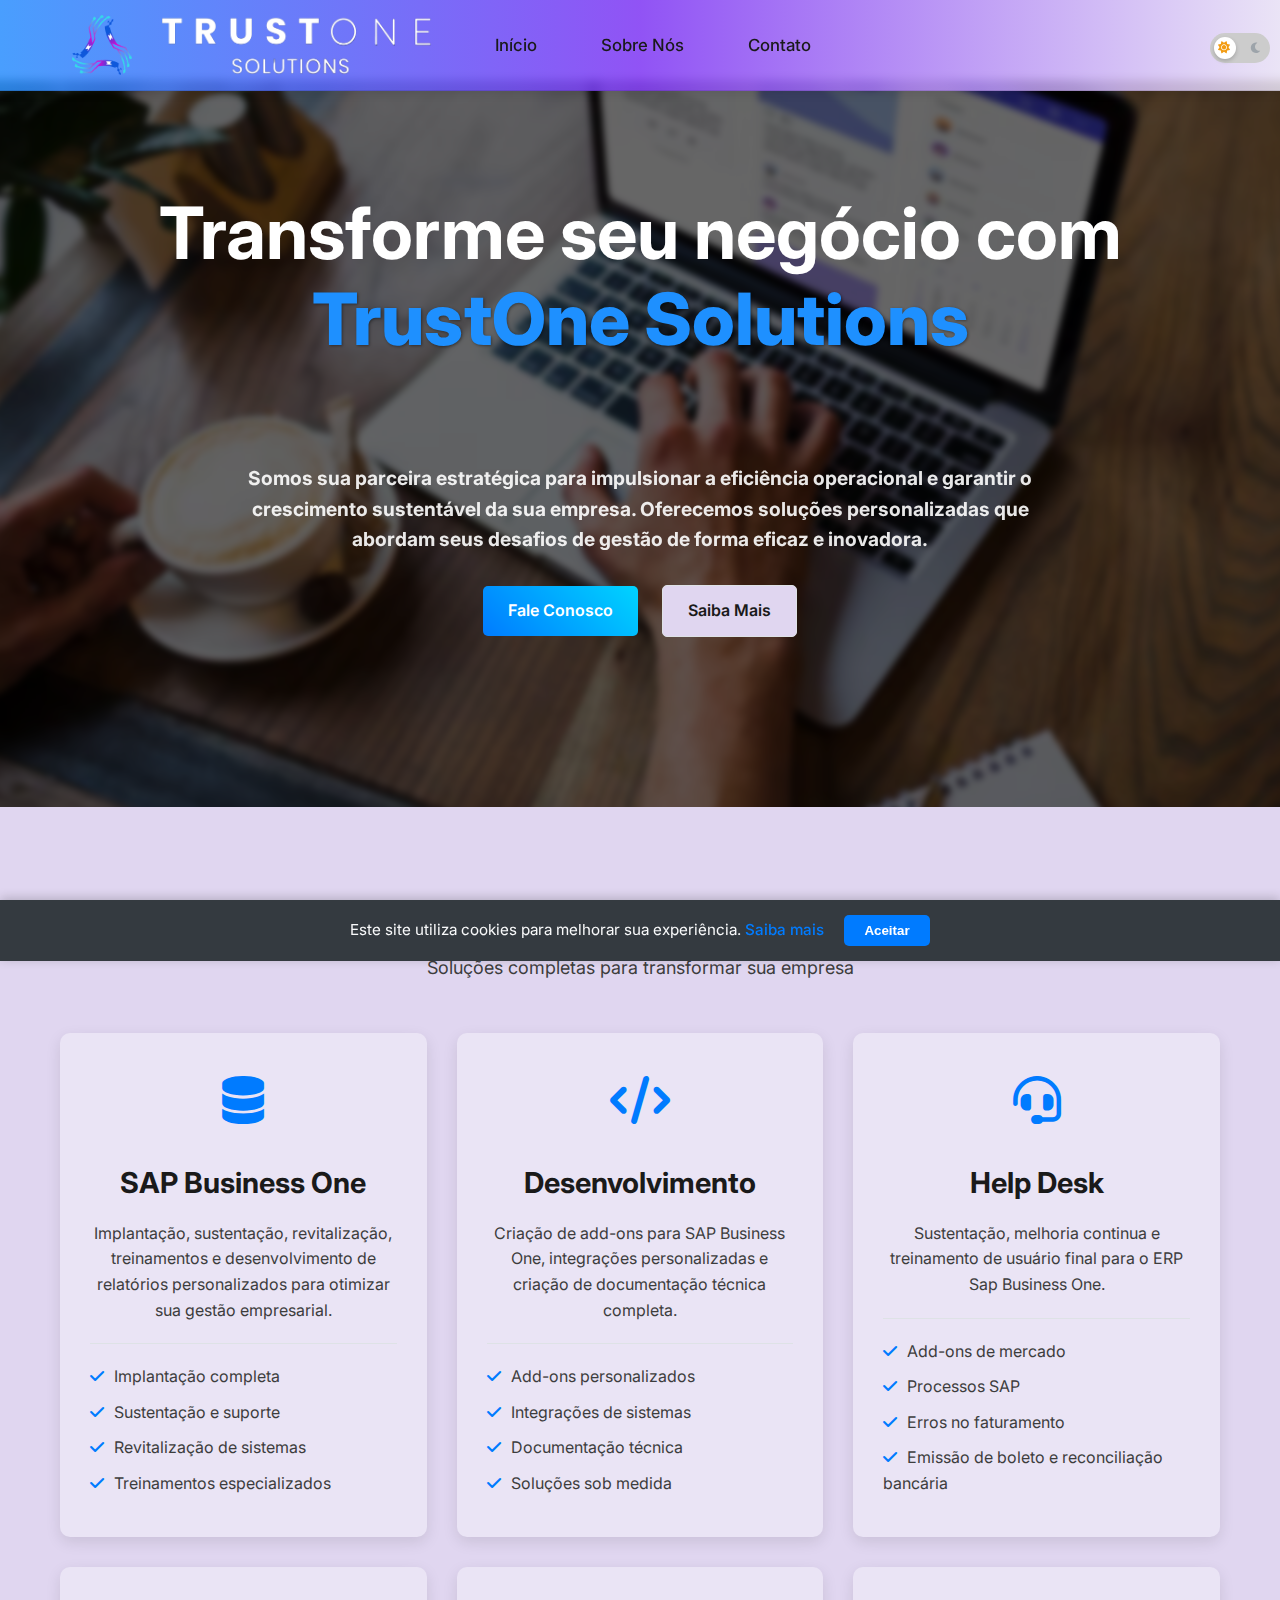
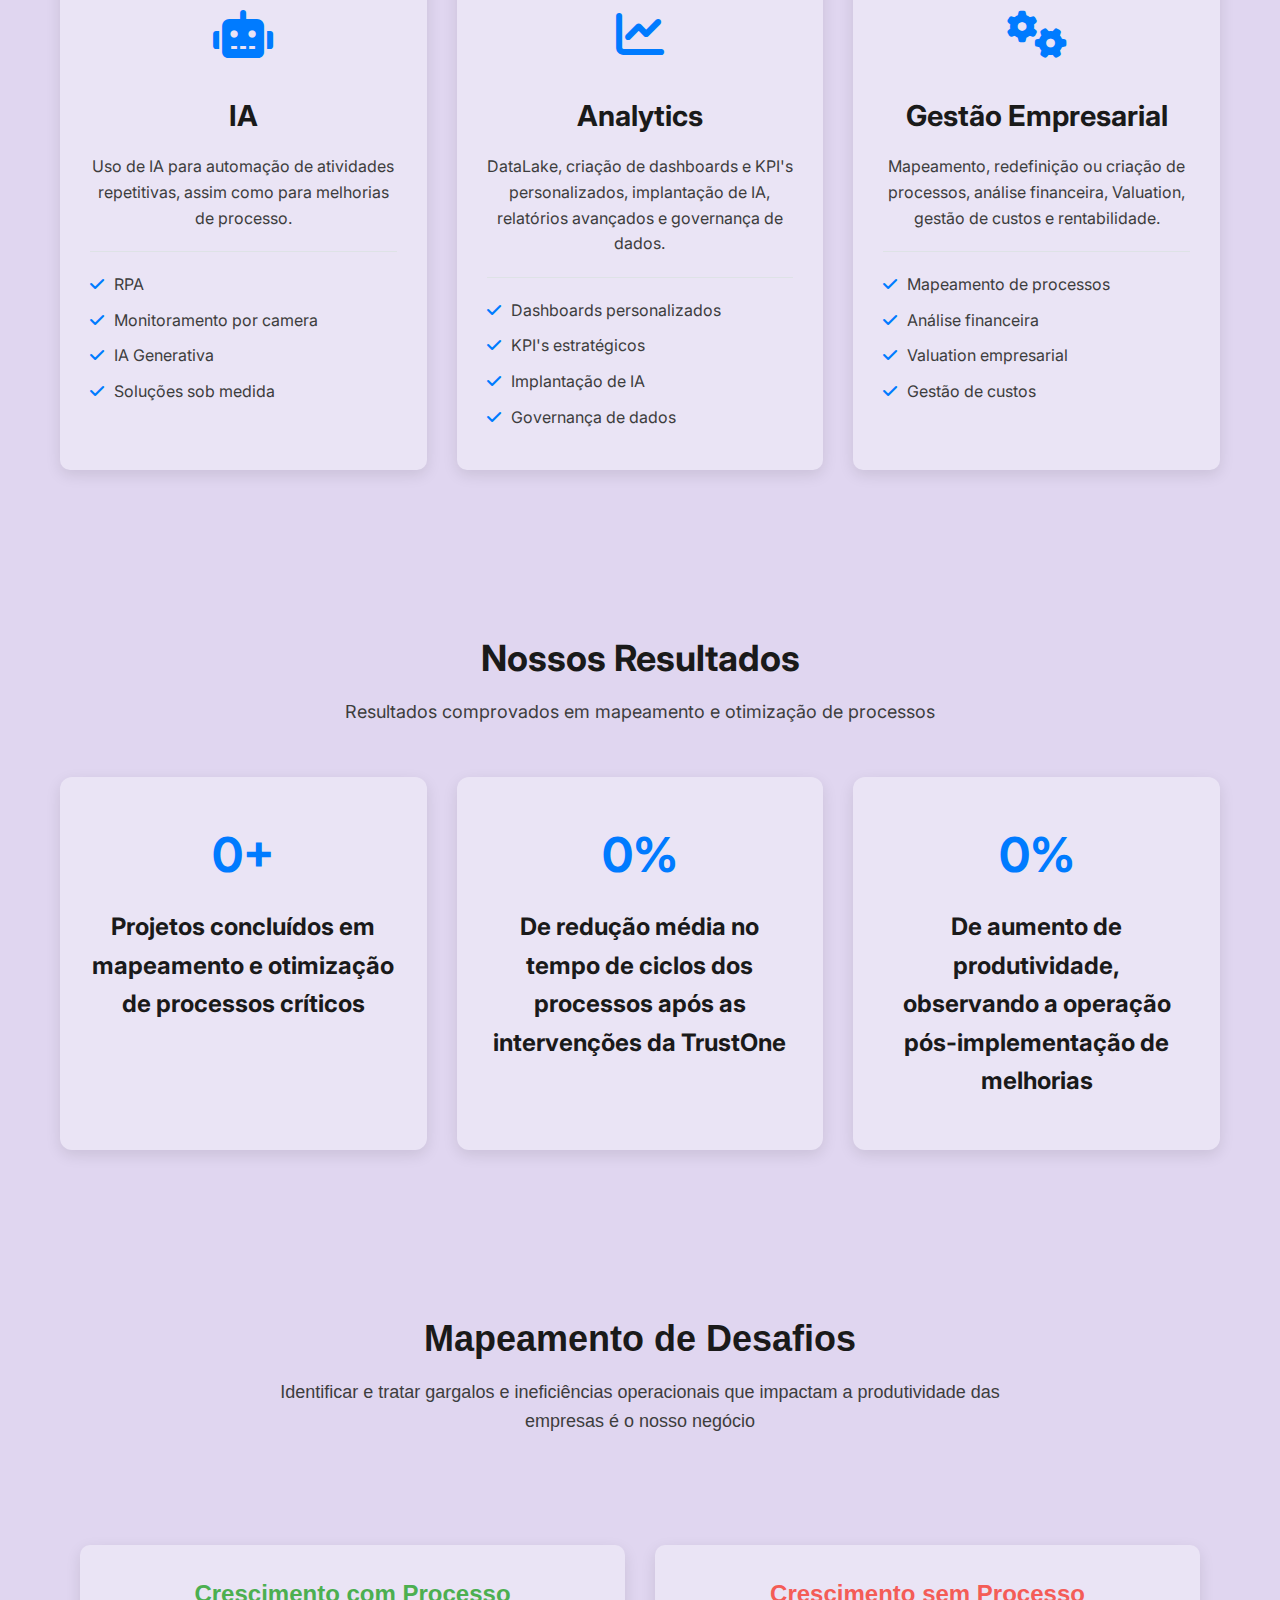
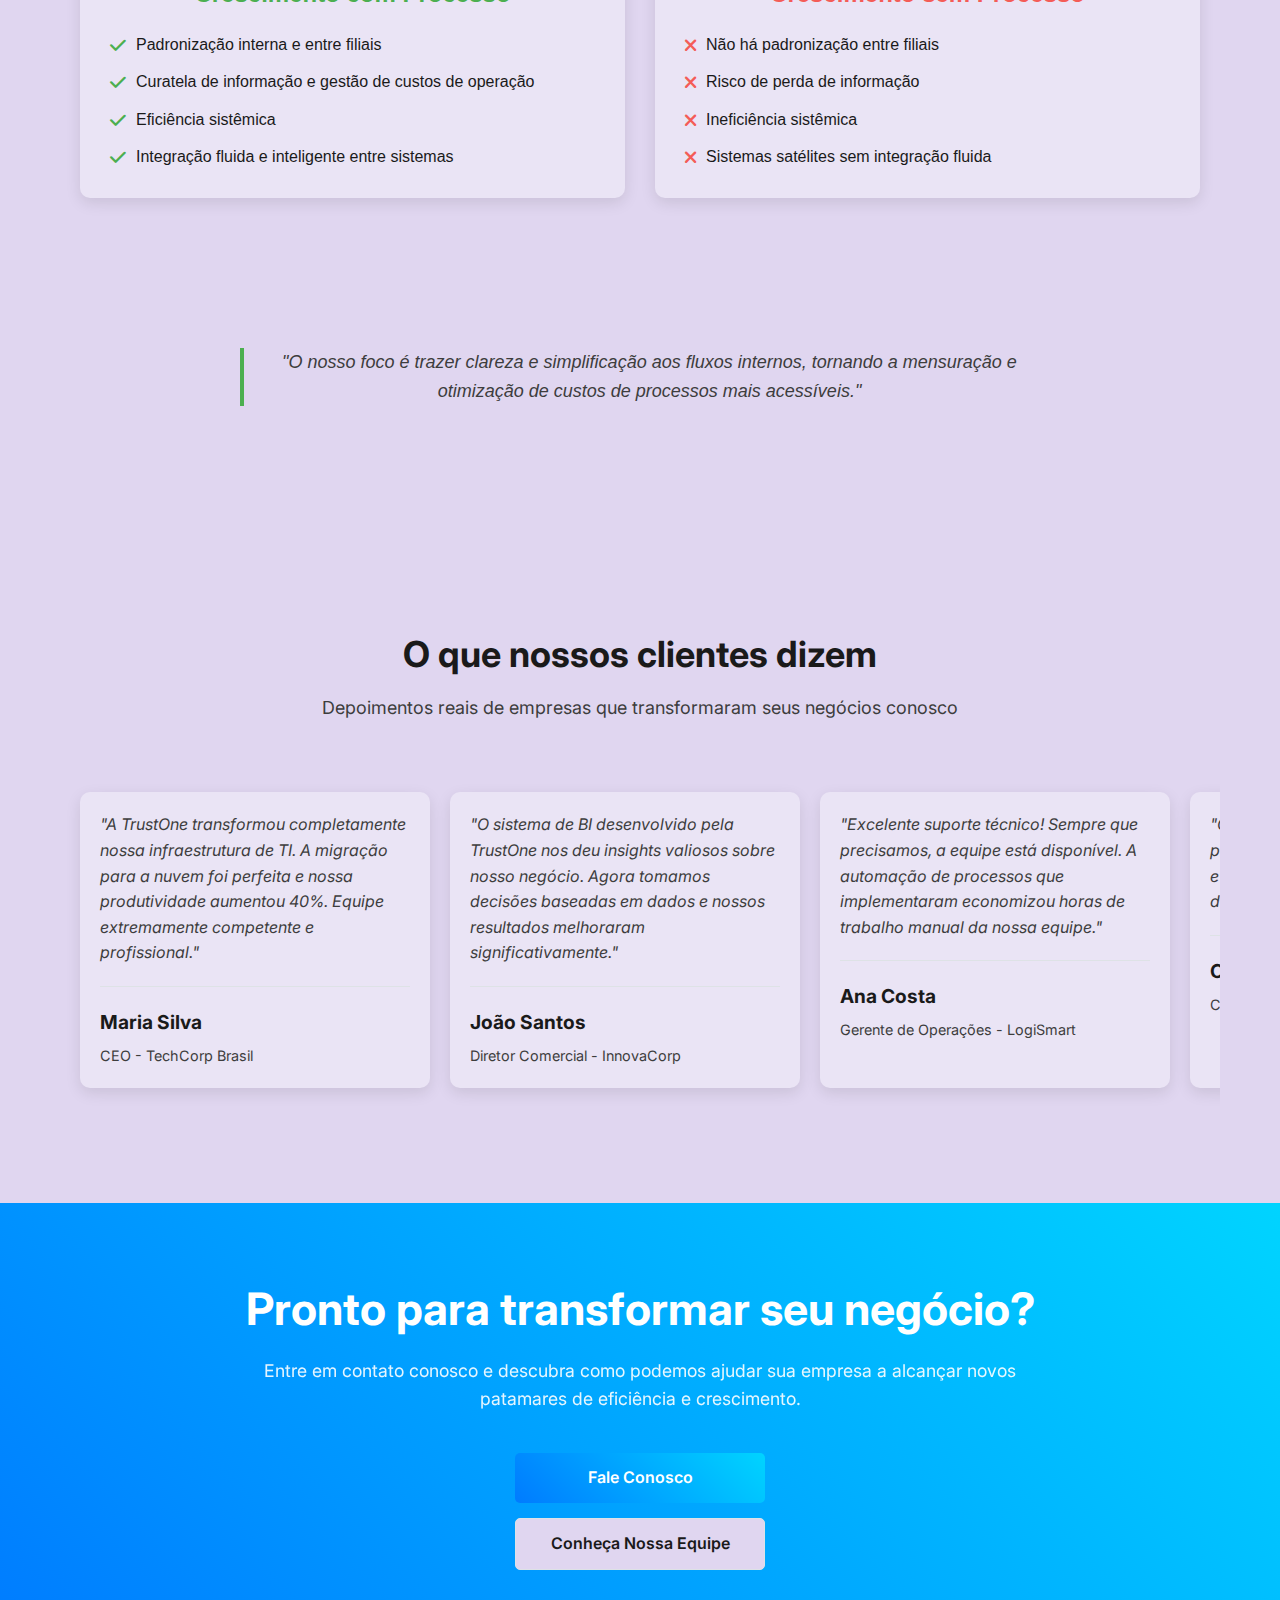
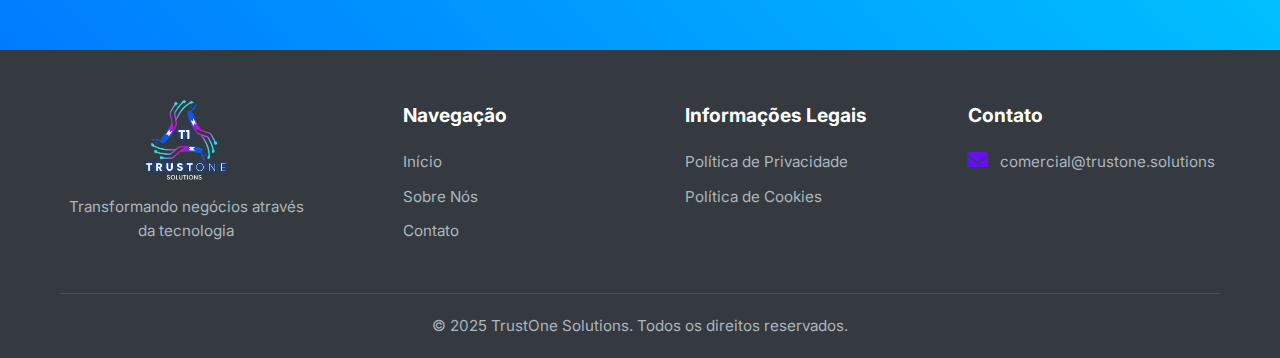
<file: index.html>
<!DOCTYPE html>
<html lang="pt-BR">
  <head>
    <meta charset="UTF-8" />
    <meta name="viewport" content="width=device-width, initial-scale=1.0" />
    <title>
      TrustOne Solutions - Transforme seu negócio com soluções SAP e consultoria
      empresarial
    </title>

    <!-- SEO Meta Tags -->
    <meta
      name="description"
      content="TrustOne Solutions oferece soluções SAP Business One, consultoria empresarial, analytics e desenvolvimento personalizado. Transforme seu negócio com nossa expertise em gestão e tecnologia."
    />
    <meta
      name="keywords"
      content="SAP Business One, consultoria empresarial, analytics, desenvolvimento, gestão empresarial, ERP, business intelligence, automação de processos, São Paulo"
    />
    <meta name="author" content="TrustOne Solutions" />
    <meta name="robots" content="index, follow" />
    <meta name="language" content="pt-BR" />
    <meta name="revisit-after" content="7 days" />

    <!-- Open Graph Meta Tags -->
    <meta
      property="og:title"
      content="TrustOne Solutions - Transforme seu negócio com soluções SAP e consultoria empresarial"
    />
    <meta
      property="og:description"
      content="Somos sua parceira estratégica para impulsionar a eficiência operacional e garantir o crescimento sustentável da sua empresa através de soluções SAP e consultoria especializada."
    />
    <meta property="og:type" content="website" />
    <meta property="og:url" content="https://trustone.solutions" />
    <meta
      property="og:image"
      content="https://trustone.solutions/assets/images/fulllogo_transparent_nobuffer.png"
    />
    <meta property="og:site_name" content="TrustOne Solutions" />
    <meta property="og:locale" content="pt_BR" />

    <!-- Twitter Card Meta Tags -->
    <meta name="twitter:card" content="summary_large_image" />
    <meta
      name="twitter:title"
      content="TrustOne Solutions - Transforme seu negócio com soluções SAP"
    />
    <meta
      name="twitter:description"
      content="Soluções SAP Business One, consultoria empresarial e analytics para impulsionar o crescimento da sua empresa."
    />
    <meta
      name="twitter:image"
      content="https://trustone.solutions/assets/images/fulllogo_transparent_nobuffer.png"
    />

    <!-- Additional SEO Meta Tags -->
    <meta name="theme-color" content="#1a365d" />
    <meta name="msapplication-TileColor" content="#1a365d" />
    <meta name="apple-mobile-web-app-capable" content="yes" />
    <meta
      name="apple-mobile-web-app-status-bar-style"
      content="black-translucent"
    />

    <!-- Canonical URL -->
    <link rel="canonical" href="https://trustone.solutions/" />

    <!-- Favicon and Icons -->
    <link rel="icon" type="image/png" href="assets/images/T1_favicon.png" />
    <link rel="apple-touch-icon" href="assets/images/T1_favicon.png" />

    <!-- Stylesheets -->
    <link rel="stylesheet" href="style.css" />
    <link
      href="https://fonts.googleapis.com/css2?family=Inter:wght@300;400;500;600;700&display=swap"
      rel="stylesheet"
    />
    <link
      rel="stylesheet"
      href="https://cdnjs.cloudflare.com/ajax/libs/font-awesome/6.0.0/css/all.min.css"
    />
  </head>
  <body>
    <!-- Header/Navigation -->
    <!-- Header/Navigation -->
    <!-- Header/Navigation -->
    <header class="header">
      <nav class="navbar">
        <div class="nav-container">
          <!-- Esquerda: dois logos lado a lado -->
          <div class="nav-logo">
            <img
              src="assets/images/T1_favicon.png"
              alt="TrustOne Solutions"
              class="logo"
            />
            <img
              src="assets/images/textonly_nobuffer.png"
              alt="TrustOne Solutions"
              class="logo-text"
            />
          </div>
          <!-- Centro: menu -->
          <ul class="nav-menu">
            <li class="nav-item">
              <a href="index.html" class="nav-link">Início</a>
            </li>
            <li class="nav-item">
              <a href="sobre.html" class="nav-link">Sobre Nós</a>
            </li>
            <li class="nav-item">
              <a href="contato.html" class="nav-link">Contato</a>
            </li>
            <!-- Switch no menu mobile -->
            <li>
              <label class="theme-switch">
                <input type="checkbox" id="theme-toggle-mobile" />
                <span class="theme-slider">
                  <i class="fas fa-sun theme-icon sun-icon"></i>
                  <i class="fas fa-moon theme-icon moon-icon"></i>
                </span>
              </label>
            </li>
          </ul>
          <!-- Direita: switch -->
          <div class="nav-controls">
            <label class="theme-switch">
              <input type="checkbox" id="theme-toggle" />
              <span class="theme-slider">
                <i class="fas fa-sun theme-icon sun-icon"></i>
                <i class="fas fa-moon theme-icon moon-icon"></i>
              </span>
            </label>
          </div>
          <!-- Hamburger (mobile) -->
          <div class="hamburger">
            <span class="bar"></span> <span class="bar"></span>
            <span class="bar"></span>
          </div>
        </div>
      </nav>
    </header>
    <!-- Main Content -->
    <main>
      <!-- Seção Hero -->
      <section class="hero-section">
        <div class="hero-content">
          <div class="hero-text">
            <h1 class="hero-title">
              Transforme seu negócio com <br />
              <span class="highlight">TrustOne Solutions</span>
            </h1>

            <p class="hero-description">
              Somos sua parceira estratégica para impulsionar a eficiência
              operacional e garantir o crescimento sustentável da sua empresa.
              Oferecemos soluções personalizadas que abordam seus desafios de
              gestão de forma eficaz e inovadora.
            </p>
            <div class="hero-buttons">
              <a href="contato.html" class="btn btn-primary">Fale Conosco</a>
              <a href="sobre.html" class="btn btn-secondary">Saiba Mais</a>
            </div>
          </div>
          <div class="hero-image"></div>
        </div>
      </section>

      <!-- Seção de Serviços -->
      <section class="services-section">
        <div class="container">
          <div class="section-header">
            <h2 class="section-title">Nossos Serviços</h2>
            <p class="section-subtitle">
              Soluções completas para transformar sua empresa
            </p>
          </div>
          <div class="services-grid">
            <div class="service-card">
              <div class="service-icon">
                <i class="fas fa-database"></i>
              </div>
              <h3>SAP Business One</h3>
              <p>
                Implantação, sustentação, revitalização, treinamentos e
                desenvolvimento de relatórios personalizados para otimizar sua
                gestão empresarial.
              </p>
              <ul class="service-features">
                <li>Implantação completa</li>
                <li>Sustentação e suporte</li>
                <li>Revitalização de sistemas</li>
                <li>Treinamentos especializados</li>
              </ul>
            </div>

            <div class="service-card">
              <div class="service-icon">
                <i class="fas fa-code"></i>
              </div>
              <h3>Desenvolvimento</h3>
              <p>
                Criação de add-ons para SAP Business One, integrações
                personalizadas e criação de documentação técnica completa.
              </p>
              <ul class="service-features">
                <li>Add-ons personalizados</li>
                <li>Integrações de sistemas</li>
                <li>Documentação técnica</li>
                <li>Soluções sob medida</li>
              </ul>
            </div>
            <div class="service-card">
              <div class="service-icon">
                <i class="fas fa-headset"></i>
              </div>
              <h3>Help Desk</h3>
              <p>
                Sustentação, melhoria continua e treinamento de usuário final
                para o ERP Sap Business One.
              </p>
              <ul class="service-features">
                <li>Add-ons de mercado</li>
                <li>Processos SAP</li>
                <li>Erros no faturamento</li>
                <li>Emissão de boleto e reconciliação bancária</li>
              </ul>
            </div>
            <div class="service-card">
              <div class="service-icon">
                <i class="fas fa-robot"></i>
              </div>
              <h3>IA</h3>
              <p>
                Uso de IA para automação de atividades repetitivas, assim como
                para melhorias de processo.
              </p>
              <ul class="service-features">
                <li>RPA</li>
                <li>Monitoramento por camera</li>
                <li>IA Generativa</li>
                <li>Soluções sob medida</li>
              </ul>
            </div>

            <div class="service-card">
              <div class="service-icon">
                <i class="fas fa-chart-line"></i>
              </div>
              <h3>Analytics</h3>
              <p>
                DataLake, criação de dashboards e KPI's personalizados,
                implantação de IA, relatórios avançados e governança de dados.
              </p>
              <ul class="service-features">
                <li>Dashboards personalizados</li>
                <li>KPI's estratégicos</li>
                <li>Implantação de IA</li>
                <li>Governança de dados</li>
              </ul>
            </div>

            <div class="service-card">
              <div class="service-icon">
                <i class="fas fa-cogs"></i>
              </div>
              <h3>Gestão Empresarial</h3>
              <p>
                Mapeamento, redefinição ou criação de processos, análise
                financeira, Valuation, gestão de custos e rentabilidade.
              </p>
              <ul class="service-features">
                <li>Mapeamento de processos</li>
                <li>Análise financeira</li>
                <li>Valuation empresarial</li>
                <li>Gestão de custos</li>
              </ul>
            </div>
          </div>
        </div>
      </section>

      <!-- Seção de Resultados -->
      <section class="results-section">
        <div class="container">
          <div class="section-header">
            <h2 class="section-title">Nossos Resultados</h2>
            <p class="section-subtitle">
              Resultados comprovados em mapeamento e otimização de processos
            </p>
          </div>
          <div class="results-grid">
            <div class="result-item">
              <div class="result-number" data-target="50">0+</div>
              <h3>
                Projetos concluídos em mapeamento e otimização de processos
                críticos
              </h3>
            </div>
            <div class="result-item">
              <div class="result-number" data-target="25" data-suffix="%">
                0%
              </div>
              <h3>
                De redução média no tempo de ciclos dos processos após as
                intervenções da TrustOne
              </h3>
            </div>

            <div class="result-item">
              <div class="result-number" data-target="18" data-suffix="%">
                0%
              </div>
              <h3>
                De aumento de produtividade, observando a operação
                pós-implementação de melhorias
              </h3>
              <p></p>
            </div>
          </div>
        </div>
      </section>

      <!-- Seção Mapeamento de Desafios -->
      <section class="challenges-section">
        <div class="container">
          <div class="section-header">
            <h2 class="section-title">Mapeamento de Desafios</h2>
            <p class="section-subtitle">
              Identificar e tratar gargalos e ineficiências operacionais que
              impactam a produtividade das empresas é o nosso negócio
            </p>
          </div>
          <section class="desafios">
            <div class="container">
              <div class="challenges-comparison">
                <!-- Crescimento com Processo (agora primeiro, à esquerda) -->
                <div class="challenge-column">
                  <h3 class="challenge-title positive">
                    Crescimento com Processo
                  </h3>
                  <div class="challenge-items">
                    <div class="challenge-item positive">
                      <i class="fas fa-check"></i>
                      <span>Padronização interna e entre filiais</span>
                    </div>
                    <div class="challenge-item positive">
                      <i class="fas fa-check"></i>
                      <span
                        >Curatela de informação e gestão de custos de
                        operação</span
                      >
                    </div>
                    <div class="challenge-item positive">
                      <i class="fas fa-check"></i>
                      <span>Eficiência sistêmica</span>
                    </div>
                    <div class="challenge-item positive">
                      <i class="fas fa-check"></i>
                      <span
                        >Integração fluida e inteligente entre sistemas</span
                      >
                    </div>
                  </div>
                </div>

                <!-- Crescimento sem Processo (agora depois, à direita) -->
                <div class="challenge-column">
                  <h3 class="challenge-title negative">
                    Crescimento sem Processo
                  </h3>
                  <div class="challenge-items">
                    <div class="challenge-item negative">
                      <i class="fas fa-times"></i>
                      <span>Não há padronização entre filiais</span>
                    </div>
                    <div class="challenge-item negative">
                      <i class="fas fa-times"></i>
                      <span>Risco de perda de informação</span>
                    </div>
                    <div class="challenge-item negative">
                      <i class="fas fa-times"></i>
                      <span>Ineficiência sistêmica</span>
                    </div>
                    <div class="challenge-item negative">
                      <i class="fas fa-times"></i>
                      <span>Sistemas satélites sem integração fluida</span>
                    </div>
                  </div>
                </div>
              </div>
            </div>
          </section>

          <div class="focus-quote">
            <blockquote>
              "O nosso foco é trazer clareza e simplificação aos fluxos
              internos, tornando a mensuração e otimização de custos de
              processos mais acessíveis."
            </blockquote>
          </div>
        </div>
      </section>

      <!-- Seção de Depoimentos -->
      <section class="testimonials-section">
        <div class="container">
          <div class="section-header">
            <h2 class="section-title">O que nossos clientes dizem</h2>
            <p class="section-subtitle">
              Depoimentos reais de empresas que transformaram seus negócios
              conosco
            </p>
          </div>

          <div class="testimonials-grid">
            <div class="testimonial-card">
              <div class="testimonial-content">
                <p>
                  "A TrustOne transformou completamente nossa infraestrutura de
                  TI. A migração para a nuvem foi perfeita e nossa produtividade
                  aumentou 40%. Equipe extremamente competente e profissional."
                </p>
              </div>
              <div class="testimonial-author">
                <div class="author-info">
                  <h4>Maria Silva</h4>
                  <span>CEO - TechCorp Brasil</span>
                </div>
              </div>
            </div>

            <div class="testimonial-card">
              <div class="testimonial-content">
                <p>
                  "O sistema de BI desenvolvido pela TrustOne nos deu insights
                  valiosos sobre nosso negócio. Agora tomamos decisões baseadas
                  em dados e nossos resultados melhoraram significativamente."
                </p>
              </div>
              <div class="testimonial-author">
                <div class="author-info">
                  <h4>João Santos</h4>
                  <span>Diretor Comercial - InnovaCorp</span>
                </div>
              </div>
            </div>

            <div class="testimonial-card">
              <div class="testimonial-content">
                <p>
                  "Excelente suporte técnico! Sempre que precisamos, a equipe
                  está disponível. A automação de processos que implementaram
                  economizou horas de trabalho manual da nossa equipe."
                </p>
              </div>
              <div class="testimonial-author">
                <div class="author-info">
                  <h4>Ana Costa</h4>
                  <span>Gerente de Operações - LogiSmart</span>
                </div>
              </div>
            </div>

            <div class="testimonial-card">
              <div class="testimonial-content">
                <p>
                  "Com a TrustOne conseguimos padronizar processos entre nossas
                  filiais e reduzir custos operacionais em mais de 25%."
                </p>
              </div>
              <div class="testimonial-author">
                <div class="author-info">
                  <h4>Carlos Pereira</h4>
                  <span>COO - GlobalTrans</span>
                </div>
              </div>
            </div>

            <div class="testimonial-card">
              <div class="testimonial-content">
                <p>
                  "A integração de sistemas feita pela TrustOne trouxe muito
                  mais eficiência e clareza para nossa gestão. Hoje temos dados
                  confiáveis em tempo real."
                </p>
              </div>
              <div class="testimonial-author">
                <div class="author-info">
                  <h4>Fernanda Lima</h4>
                  <span>Gerente de TI - AgroMax</span>
                </div>
              </div>
            </div>

            <div class="testimonial-card">
              <div class="testimonial-content">
                <p>
                  "Recomendo a TrustOne para qualquer empresa que busca
                  excelência em tecnologia. Profissionais altamente qualificados
                  e resultados excepcionais."
                </p>
              </div>
              <div class="testimonial-author">
                <div class="author-info">
                  <h4>Ricardo Almeida</h4>
                  <span>Diretor Executivo - MegaCorp</span>
                </div>
              </div>
            </div>
          </div>
          <div class="scroll-dots"></div>
        </div>
      </section>

      <!-- Seção CTA -->
      <section class="cta-section">
        <div class="container">
          <div class="cta-content">
            <h2>Pronto para transformar seu negócio?</h2>
            <p>
              Entre em contato conosco e descubra como podemos ajudar sua
              empresa a alcançar novos patamares de eficiência e crescimento.
            </p>
            <div class="cta-buttons">
              <a href="contato.html" class="btn btn-primary">Fale Conosco</a>
              <a href="sobre.html" class="btn btn-secondary"
                >Conheça Nossa Equipe</a
              >
            </div>
          </div>
        </div>
      </section>
    </main>

    <!-- Footer -->
    <footer class="footer">
      <div class="container">
        <div class="footer-content">
          <div class="footer-logo">
            <img
              src="assets/images/fulllogo_transparent_nobuffer.png"
              alt="TrustOne Solutions"
              class="footer-logo-img"
            />
            <p>Transformando negócios através da tecnologia</p>
          </div>
          <div class="footer-links">
            <h4>Navegação</h4>
            <ul>
              <li><a href="index.html">Início</a></li>
              <li><a href="sobre.html">Sobre Nós</a></li>
              <li><a href="contato.html">Contato</a></li>
            </ul>
          </div>
          <div class="footer-legal">
            <h4>Informações Legais</h4>
            <ul>
              <li>
                <a href="politica-privacidade.html" target="_blank"
                  >Política de Privacidade</a
                >
              </li>
              <li>
                <a href="politica-cookies.html" target="_blank"
                  >Política de Cookies</a
                >
              </li>
            </ul>
          </div>
          <div class="footer-contact">
            <h4>Contato</h4>
            <p><i class="fas fa-envelope"></i> comercial@trustone.solutions</p>
          </div>
        </div>
        <div class="footer-bottom">
          <p>&copy; 2025 TrustOne Solutions. Todos os direitos reservados.</p>
        </div>
      </div>
    </footer>

    <!-- Cookie Banner -->
    <div class="cookie-banner" id="cookie-banner">
      <div class="cookie-content">
        <p>
          Este site utiliza cookies para melhorar sua experiência.
          <a href="politica-cookies.html" target="_blank">Saiba mais</a>
        </p>
        <button class="cookie-accept" id="cookie-accept">Aceitar</button>
      </div>
    </div>

    <script src="script.js"></script>
  </body>
</html>
</file>
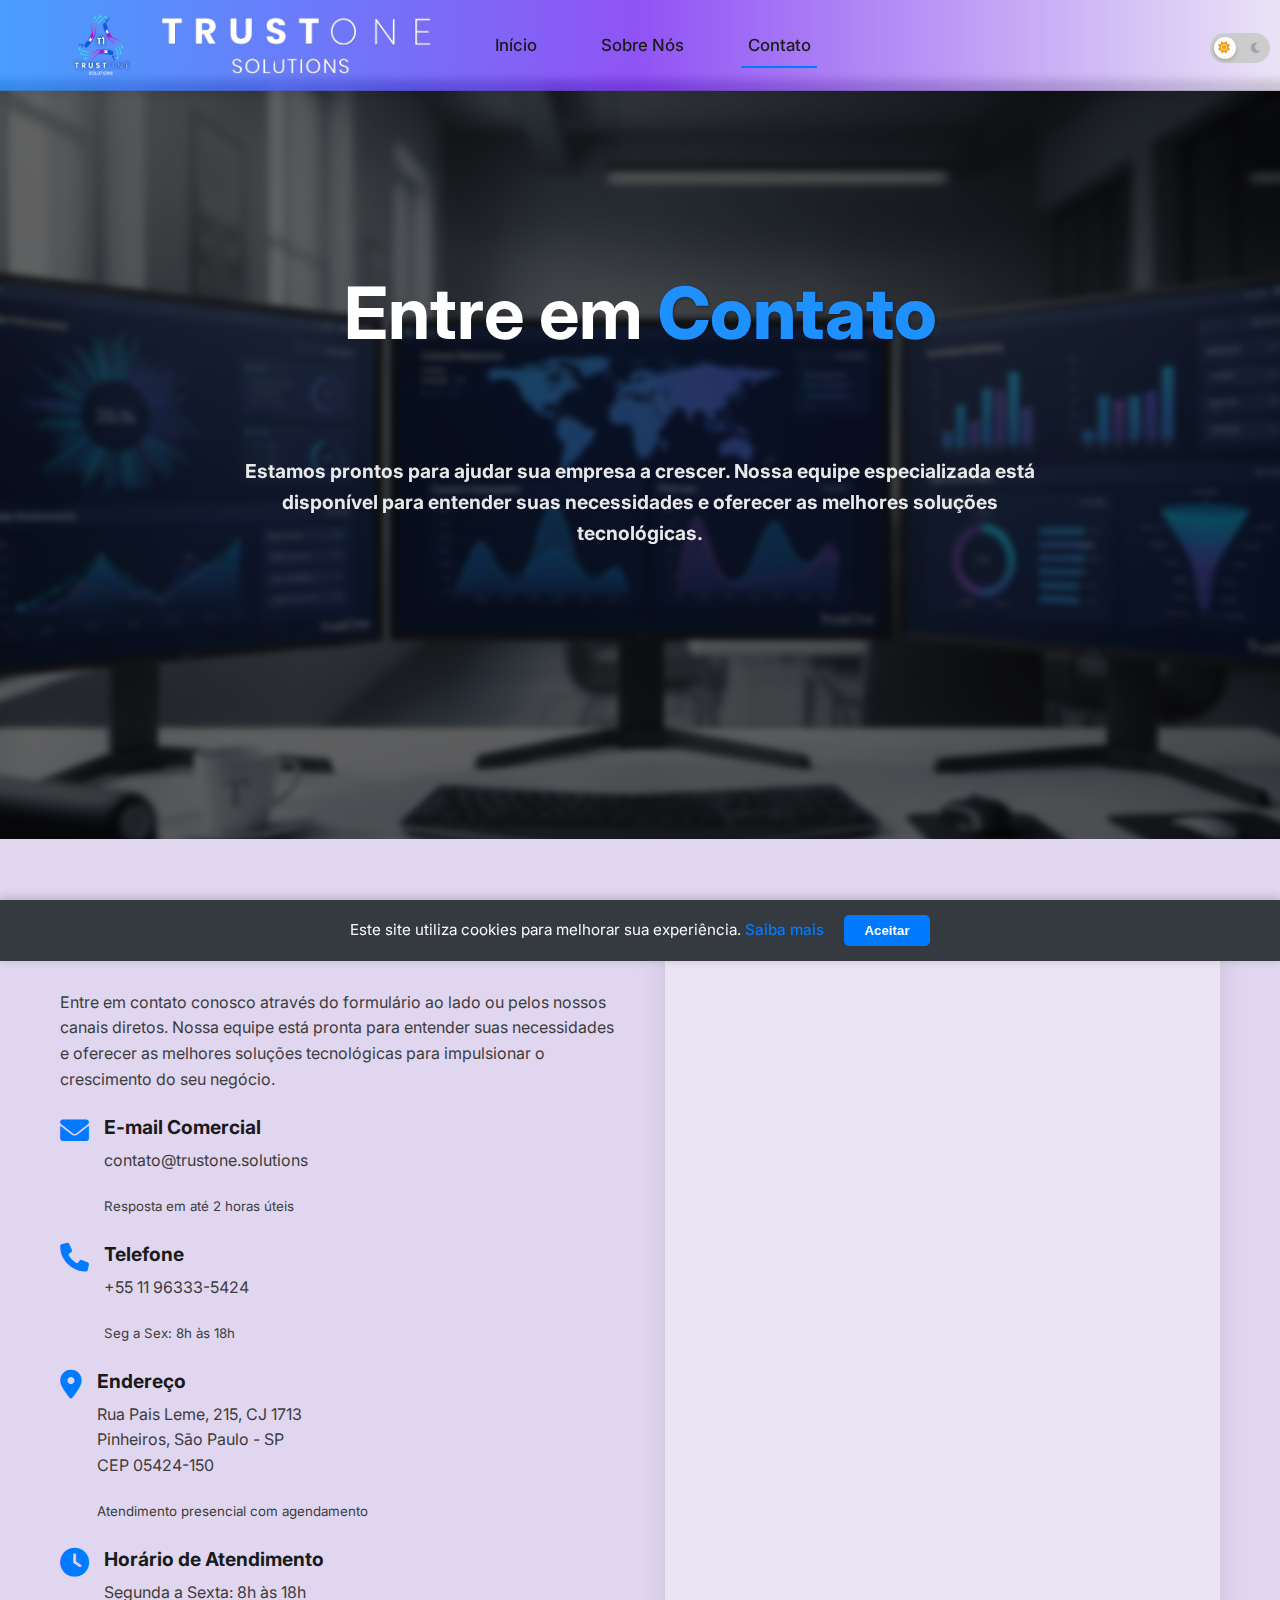
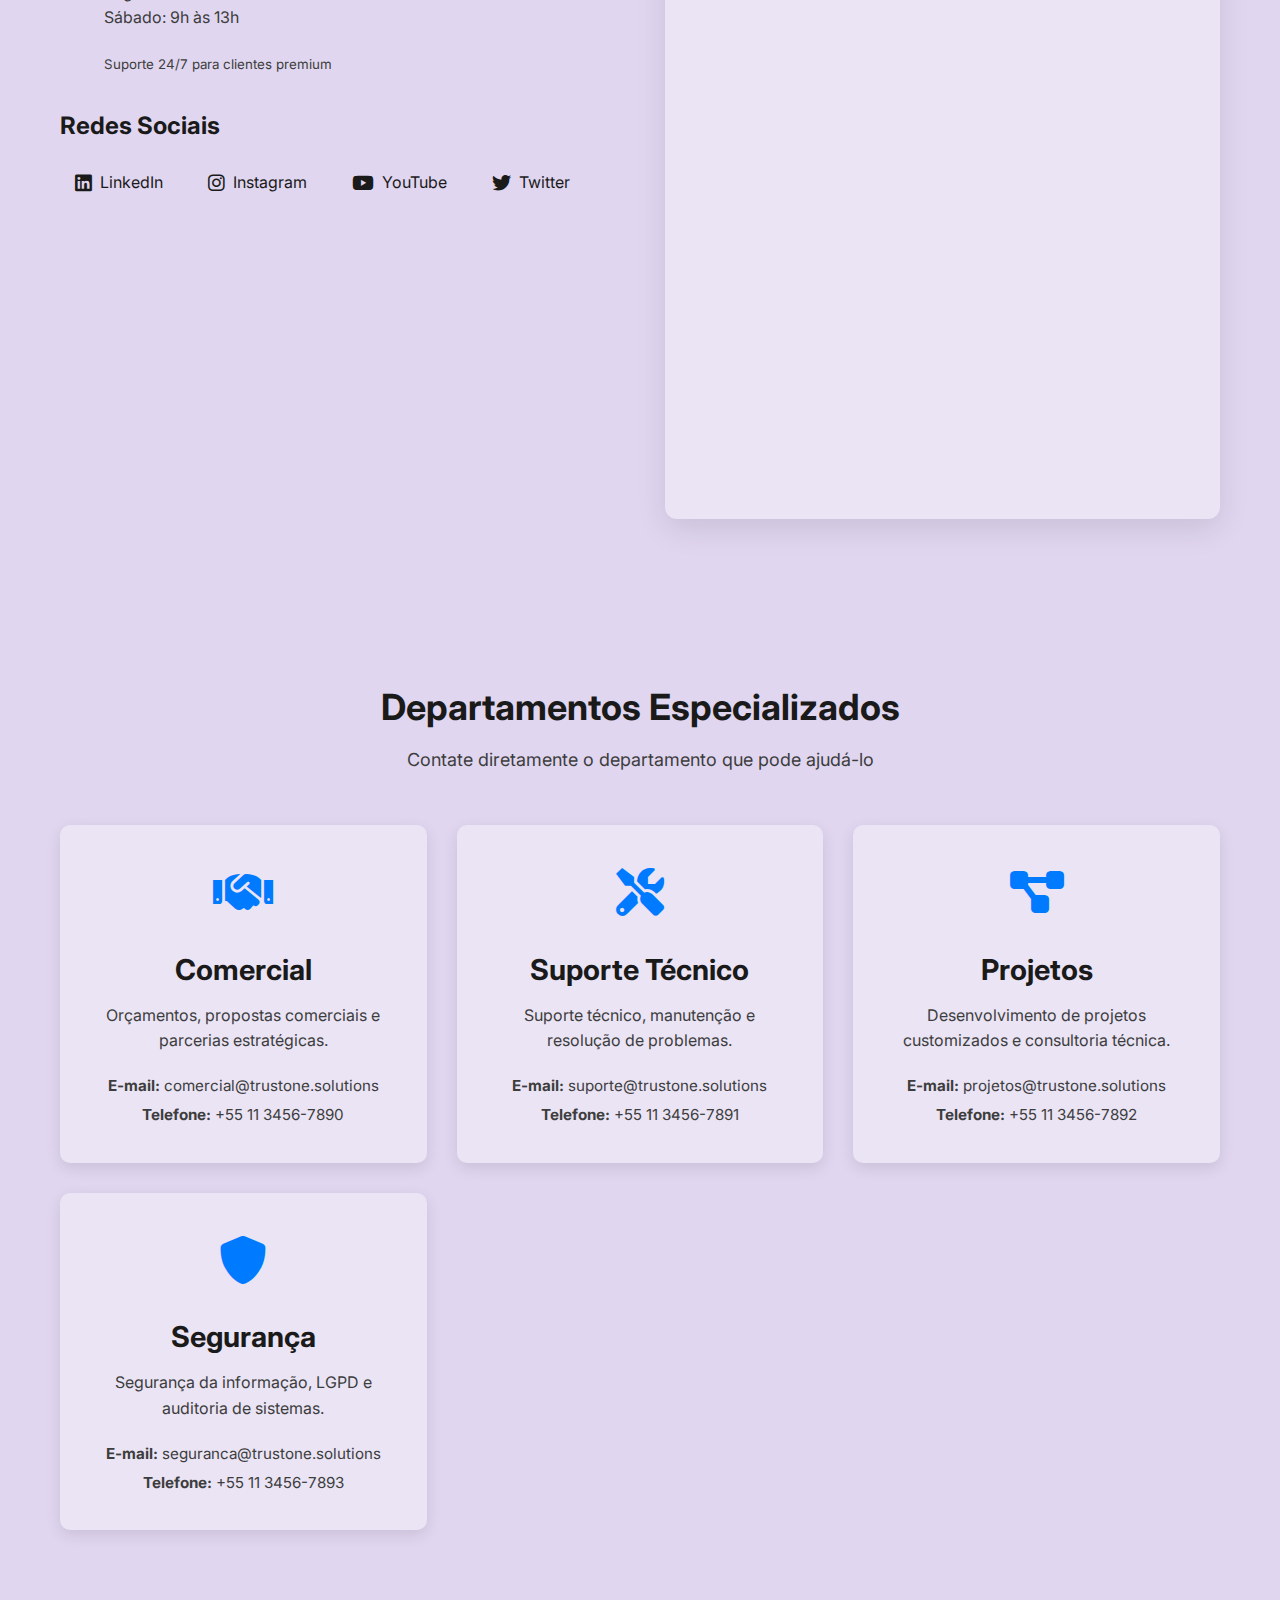
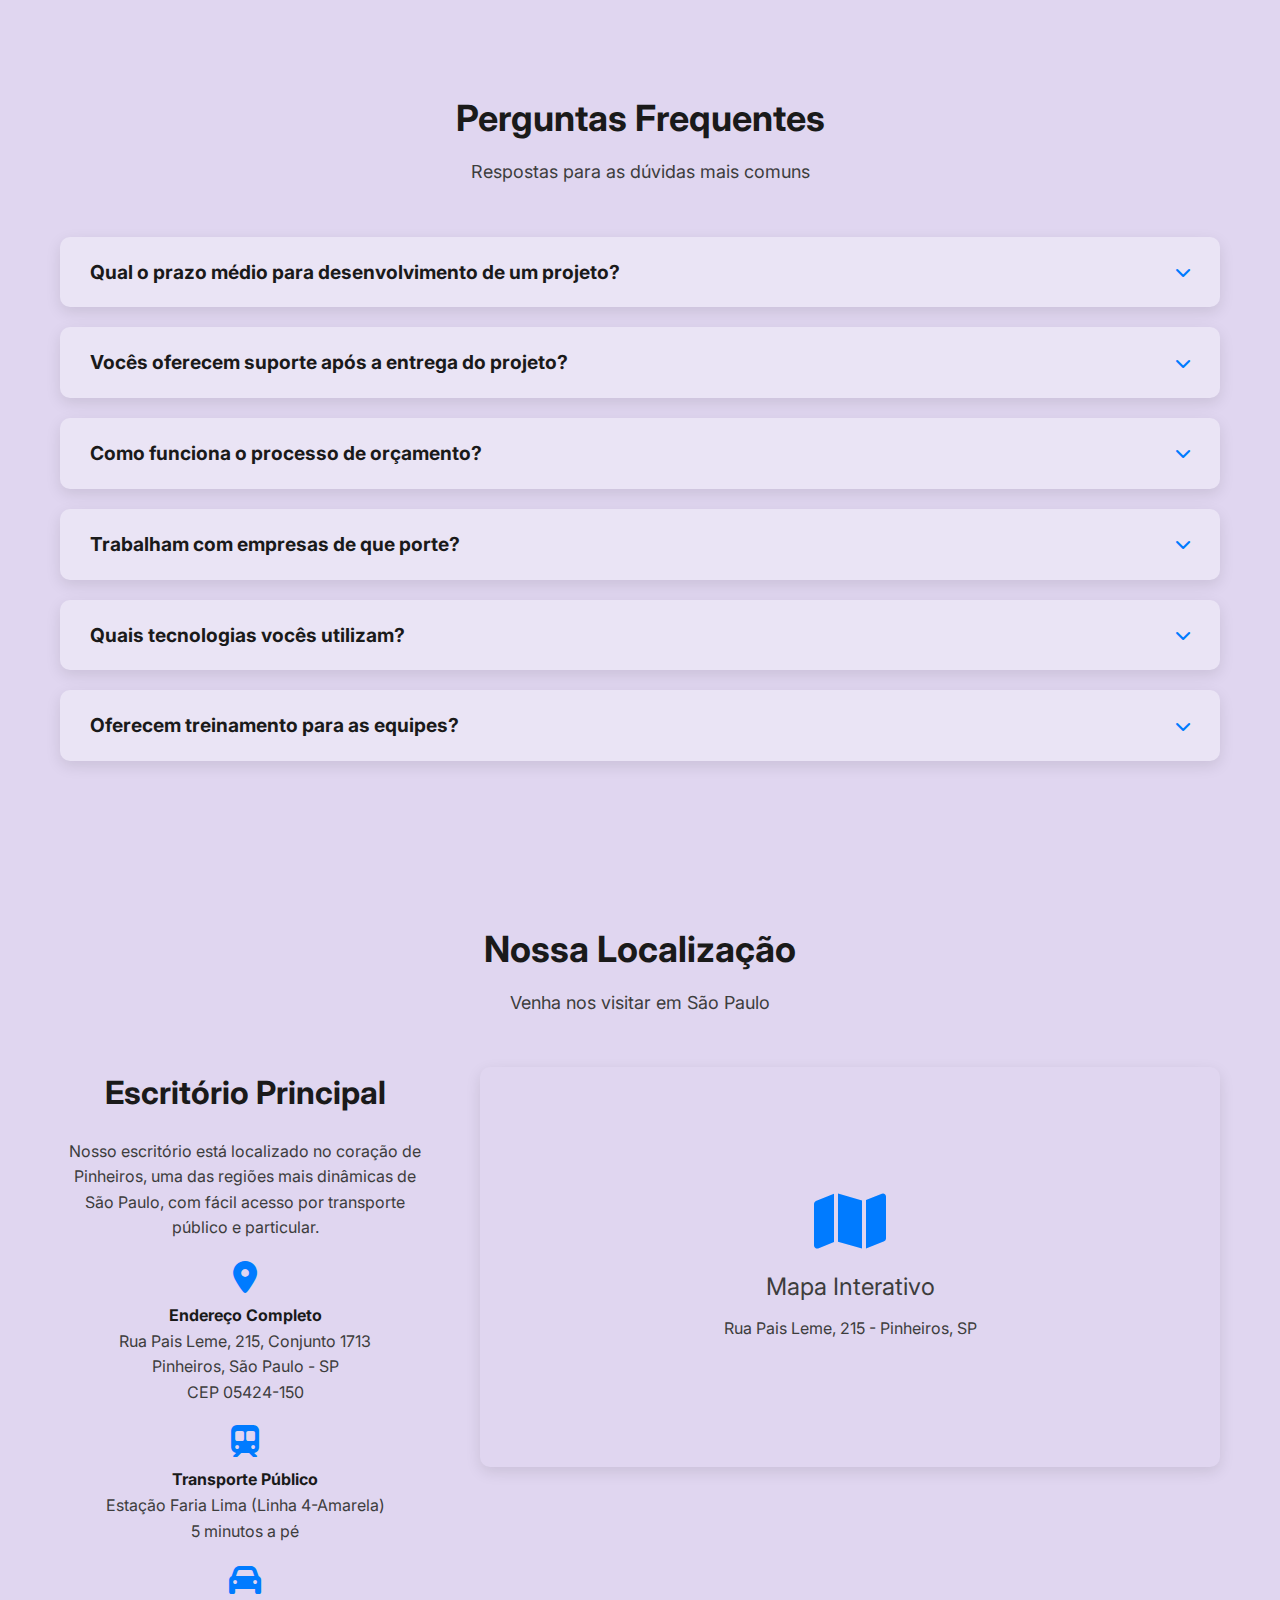
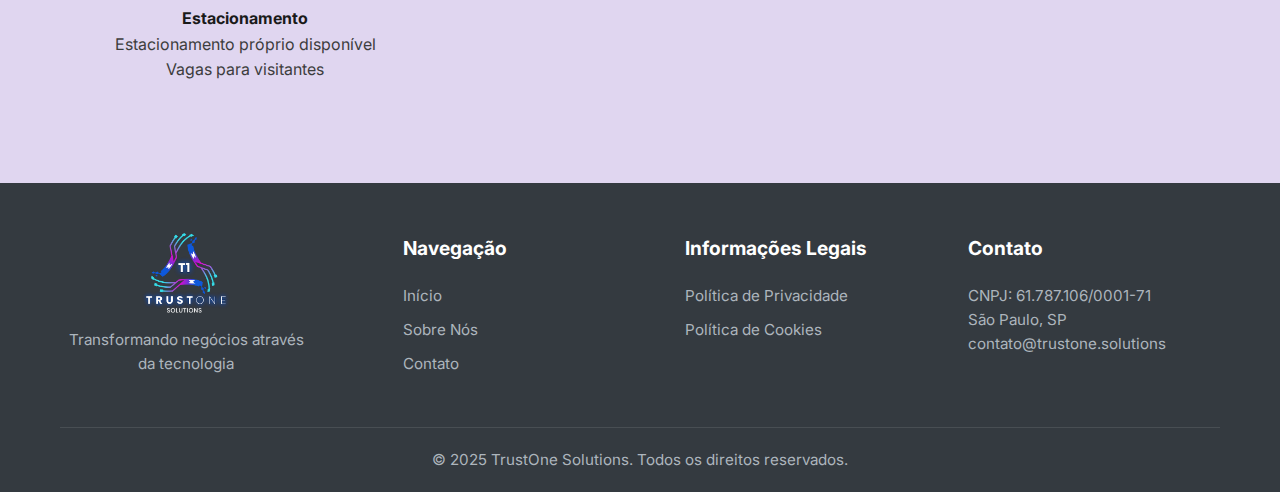
<file: contato.html>
<!DOCTYPE html>
<html lang="pt-BR">
  <head>
    <meta charset="UTF-8" />
    <meta name="viewport" content="width=device-width, initial-scale=1.0" />
    <title>Contato - TrustOne Solutions</title>
    <link rel="icon" type="image/png" href="assets/images/T1_favicon.png" />
    <link rel="stylesheet" href="style.css" />
    <link
      href="https://fonts.googleapis.com/css2?family=Inter:wght@300;400;500;600;700&display=swap"
      rel="stylesheet"
    />
    <link
      rel="stylesheet"
      href="https://cdnjs.cloudflare.com/ajax/libs/font-awesome/6.0.0/css/all.min.css"
    />
  </head>
  <body>
    <!-- Header/Navigation -->
    <header class="header">
      <nav class="navbar">
        <div class="nav-container">
          <div class="nav-logo">
            <img
              src="assets/images/fulllogo_transparent_nobuffer.png"
              alt="TrustOne Solutions"
              class="logo"
            />
            
            <img
              src="assets/images/textonly_nobuffer.png"
              alt="TrustOne Solutions"
              class="logo-text"
            />
          </div>
          <ul class="nav-menu">
            <li class="nav-item">
              <a href="inicio.html" class="nav-link">Início</a>
            </li>
            <li class="nav-item">
              <a href="sobre.html" class="nav-link">Sobre Nós</a>
            </li>
            <li class="nav-item">
              <a href="contato.html" class="nav-link active">Contato</a>
            </li>
          </ul>
          <div class="nav-controls">
            <label class="theme-switch">
              <input type="checkbox" id="theme-toggle" />
              <span class="theme-slider">
                <i class="fas fa-sun theme-icon sun-icon"></i>
                <i class="fas fa-moon theme-icon moon-icon"></i>
              </span>
            </label>
          </div>

          <div class="hamburger">
            <span class="bar"></span>
            <span class="bar"></span>
            <span class="bar"></span>
          </div>
        </div>
      </nav>
    </header>

    <!-- Main Content -->
    <main>
      <!-- Seção Hero Contato -->
      <section class="hero-section page-contato">
        <div class="container">
          <div class="hero-content-contact">
            <div class="hero-text-contact">
              <h1 class="hero-title">
                Entre em <span class="highlight">Contato</span>
              </h1>
              <p class="hero-description">
                Estamos prontos para ajudar sua empresa a crescer. Nossa equipe
                especializada está disponível para entender suas necessidades e
                oferecer as melhores soluções tecnológicas.
              </p>
            </div>
          </div>
        </div>
      </section>

      <!-- Seção Principal de Contato -->
      <section class="contact-main-section">
        <div class="container">
          <div class="contact-content">
            <div class="contact-info">
              <h3>Fale Conosco</h3>
              <p>
                Entre em contato conosco através do formulário ao lado ou pelos
                nossos canais diretos. Nossa equipe está pronta para entender
                suas necessidades e oferecer as melhores soluções tecnológicas
                para impulsionar o crescimento do seu negócio.
              </p>

              <div class="contact-details">
                <div class="contact-item">
                  <i class="fas fa-envelope"></i>
                  <div>
                    <h4>E-mail Comercial</h4>
                    <p>contato@trustone.solutions</p>
                    <small>Resposta em até 2 horas úteis</small>
                  </div>
                </div>
                <div class="contact-item">
                  <i class="fas fa-phone"></i>
                  <div>
                    <h4>Telefone</h4>
                    <p>+55 11 96333-5424</p>
                    <small>Seg a Sex: 8h às 18h</small>
                  </div>
                </div>
                <div class="contact-item">
                  <i class="fas fa-map-marker-alt"></i>
                  <div>
                    <h4>Endereço</h4>
                    <p>
                      Rua Pais Leme, 215, CJ 1713<br />Pinheiros, São Paulo -
                      SP<br />CEP 05424-150
                    </p>
                    <small>Atendimento presencial com agendamento</small>
                  </div>
                </div>
                <div class="contact-item">
                  <i class="fas fa-clock"></i>
                  <div>
                    <h4>Horário de Atendimento</h4>
                    <p>Segunda a Sexta: 8h às 18h<br />Sábado: 9h às 13h</p>
                    <small>Suporte 24/7 para clientes premium</small>
                  </div>
                </div>
              </div>

              <div class="contact-social">
                <h4>Redes Sociais</h4>
                <div class="social-links">
                  <a href="#" class="social-link">
                    <i class="fab fa-linkedin"></i>
                    <span>LinkedIn</span>
                  </a>
                  <a href="#" class="social-link">
                    <i class="fab fa-instagram"></i>
                    <span>Instagram</span>
                  </a>
                  <a href="#" class="social-link">
                    <i class="fab fa-youtube"></i>
                    <span>YouTube</span>
                  </a>
                  <a href="#" class="social-link">
                    <i class="fab fa-twitter"></i>
                    <span>Twitter</span>
                  </a>
                </div>
              </div>
            </div>

            <div class="contact-form">
              <iframe
                src="https://forms.clickup.com/90132077856/f/2ky4mq90-2053/MAJSIE3QM53Y53KJA2"
                width="100%"
                height="1200"
                frameborder="0"
                scrolling="auto"
                allowfullscreen
                title="Formulário de Contato TrustOne Solutions"
                style="
                  min-height: 1200px;
                  max-height: none;
                  border: none;
                  border-radius: 8px;
                  overflow: auto;
                "
              >
              </iframe>
            </div>
          </div>
        </div>
      </section>

      <!-- Seção de Departamentos -->
      <section class="departments-section">
        <div class="container">
          <div class="section-header">
            <h2 class="section-title">Departamentos Especializados</h2>
            <p class="section-subtitle">
              Contate diretamente o departamento que pode ajudá-lo
            </p>
          </div>
          <div class="departments-grid">
            <div class="department-card">
              <div class="dept-icon">
                <i class="fas fa-handshake"></i>
              </div>
              <h3>Comercial</h3>
              <p>Orçamentos, propostas comerciais e parcerias estratégicas.</p>
              <div class="dept-contact">
                <p><strong>E-mail:</strong> comercial@trustone.solutions</p>
                <p><strong>Telefone:</strong> +55 11 3456-7890</p>
              </div>
            </div>
            <div class="department-card">
              <div class="dept-icon">
                <i class="fas fa-tools"></i>
              </div>
              <h3>Suporte Técnico</h3>
              <p>Suporte técnico, manutenção e resolução de problemas.</p>
              <div class="dept-contact">
                <p><strong>E-mail:</strong> suporte@trustone.solutions</p>
                <p><strong>Telefone:</strong> +55 11 3456-7891</p>
              </div>
            </div>
            <div class="department-card">
              <div class="dept-icon">
                <i class="fas fa-project-diagram"></i>
              </div>
              <h3>Projetos</h3>
              <p>
                Desenvolvimento de projetos customizados e consultoria técnica.
              </p>
              <div class="dept-contact">
                <p><strong>E-mail:</strong> projetos@trustone.solutions</p>
                <p><strong>Telefone:</strong> +55 11 3456-7892</p>
              </div>
            </div>
            <div class="department-card">
              <div class="dept-icon">
                <i class="fas fa-shield-alt"></i>
              </div>
              <h3>Segurança</h3>
              <p>Segurança da informação, LGPD e auditoria de sistemas.</p>
              <div class="dept-contact">
                <p><strong>E-mail:</strong> seguranca@trustone.solutions</p>
                <p><strong>Telefone:</strong> +55 11 3456-7893</p>
              </div>
            </div>
          </div>
        </div>
      </section>

      <!-- Seção FAQ -->
      <section class="faq-section">
        <div class="container">
          <div class="section-header">
            <h2 class="section-title">Perguntas Frequentes</h2>
            <p class="section-subtitle">
              Respostas para as dúvidas mais comuns
            </p>
          </div>
          <div class="faq-grid">
            <div class="faq-item">
              <div class="faq-question">
                <h4>Qual o prazo médio para desenvolvimento de um projeto?</h4>
                <i class="fas fa-chevron-down"></i>
              </div>
              <div class="faq-answer">
                <p>
                  O prazo varia conforme a complexidade do projeto. Projetos
                  simples podem ser entregues em 2-4 semanas, enquanto projetos
                  mais complexos podem levar de 2-6 meses. Sempre fornecemos um
                  cronograma detalhado na proposta.
                </p>
              </div>
            </div>
            <div class="faq-item">
              <div class="faq-question">
                <h4>Vocês oferecem suporte após a entrega do projeto?</h4>
                <i class="fas fa-chevron-down"></i>
              </div>
              <div class="faq-answer">
                <p>
                  Sim! Oferecemos garantia de 6 meses para correção de bugs e 3
                  meses de suporte técnico gratuito. Também temos planos de
                  manutenção contínua para clientes que desejam suporte de longo
                  prazo.
                </p>
              </div>
            </div>
            <div class="faq-item">
              <div class="faq-question">
                <h4>Como funciona o processo de orçamento?</h4>
                <i class="fas fa-chevron-down"></i>
              </div>
              <div class="faq-answer">
                <p>
                  Após o primeiro contato, agendamos uma reunião para entender
                  suas necessidades. Em seguida, elaboramos uma proposta técnica
                  e comercial detalhada, que é apresentada em até 5 dias úteis.
                </p>
              </div>
            </div>
            <div class="faq-item">
              <div class="faq-question">
                <h4>Trabalham com empresas de que porte?</h4>
                <i class="fas fa-chevron-down"></i>
              </div>
              <div class="faq-answer">
                <p>
                  Atendemos desde startups até grandes corporações. Nossos
                  serviços são escaláveis e adaptáveis às necessidades e
                  orçamento de cada cliente, independentemente do porte da
                  empresa.
                </p>
              </div>
            </div>
            <div class="faq-item">
              <div class="faq-question">
                <h4>Quais tecnologias vocês utilizam?</h4>
                <i class="fas fa-chevron-down"></i>
              </div>
              <div class="faq-answer">
                <p>
                  Trabalhamos com as principais tecnologias do mercado: Python,
                  Java, .NET, React, Angular, AWS, Azure, Google Cloud, Docker,
                  Kubernetes, entre outras. Escolhemos a melhor tecnologia para
                  cada projeto.
                </p>
              </div>
            </div>
            <div class="faq-item">
              <div class="faq-question">
                <h4>Oferecem treinamento para as equipes?</h4>
                <i class="fas fa-chevron-down"></i>
              </div>
              <div class="faq-answer">
                <p>
                  Sim! Oferecemos treinamentos personalizados para capacitar sua
                  equipe nas tecnologias implementadas. Isso garante que vocês
                  possam utilizar e manter os sistemas de forma independente.
                </p>
              </div>
            </div>
          </div>
        </div>
      </section>

      <!-- Seção Localização -->
      <section class="location-section">
        <div class="container">
          <div class="section-header">
            <h2 class="section-title">Nossa Localização</h2>
            <p class="section-subtitle">Venha nos visitar em São Paulo</p>
          </div>
          <div class="location-content">
            <div class="location-info">
              <h3>Escritório Principal</h3>
              <p>
                Nosso escritório está localizado no coração de Pinheiros, uma
                das regiões mais dinâmicas de São Paulo, com fácil acesso por
                transporte público e particular.
              </p>
              <div class="location-details">
                <div class="location-item">
                  <i class="fas fa-map-marker-alt"></i>
                  <div>
                    <strong>Endereço Completo</strong>
                    <p>
                      Rua Pais Leme, 215, Conjunto 1713<br />Pinheiros, São
                      Paulo - SP<br />CEP 05424-150
                    </p>
                  </div>
                </div>
                <div class="location-item">
                  <i class="fas fa-subway"></i>
                  <div>
                    <strong>Transporte Público</strong>
                    <p>
                      Estação Faria Lima (Linha 4-Amarela)<br />5 minutos a pé
                    </p>
                  </div>
                </div>
                <div class="location-item">
                  <i class="fas fa-car"></i>
                  <div>
                    <strong>Estacionamento</strong>
                    <p>
                      Estacionamento próprio disponível<br />Vagas para
                      visitantes
                    </p>
                  </div>
                </div>
              </div>
            </div>
            <div class="location-map">
              <div class="map-placeholder">
                <i class="fas fa-map"></i>
                <p>Mapa Interativo</p>
                <small>Rua Pais Leme, 215 - Pinheiros, SP</small>
              </div>
            </div>
          </div>
        </div>
      </section>
    </main>

    <!-- Footer -->
    <footer class="footer">
      <div class="container">
        <div class="footer-content">
          <div class="footer-logo">
            <img
              src="assets/images/fulllogo_transparent_nobuffer.png"
              alt="TrustOne Solutions"
              class="footer-logo-img"
            />
            <p>Transformando negócios através da tecnologia</p>
          </div>
          <div class="footer-links">
            <h4>Navegação</h4>
            <ul>
              <li><a href="inicio.html">Início</a></li>
              <li><a href="sobre.html">Sobre Nós</a></li>
              <li><a href="contato.html">Contato</a></li>
            </ul>
          </div>
          <div class="footer-legal">
            <h4>Informações Legais</h4>
            <ul>
              <li>
                <a href="politica-privacidade.html" target="_blank"
                  >Política de Privacidade</a
                >
              </li>
              <li>
                <a href="politica-cookies.html" target="_blank"
                  >Política de Cookies</a
                >
              </li>
            </ul>
          </div>
          <div class="footer-contact">
            <h4>Contato</h4>
            <p>CNPJ: 61.787.106/0001-71</p>
            <p>São Paulo, SP</p>
            <p>contato@trustone.solutions</p>
          </div>
        </div>
        <div class="footer-bottom">
          <p>&copy; 2025 TrustOne Solutions. Todos os direitos reservados.</p>
        </div>
      </div>
    </footer>

    <!-- Cookie Banner -->
    <div class="cookie-banner" id="cookie-banner">
      <div class="cookie-content">
        <p>
          Este site utiliza cookies para melhorar sua experiência.
          <a href="politica-cookies.html" target="_blank">Saiba mais</a>
        </p>
        <button class="cookie-accept" id="cookie-accept">Aceitar</button>
      </div>
    </div>

    <script src="script.js"></script>
  </body>
</html>
</file>
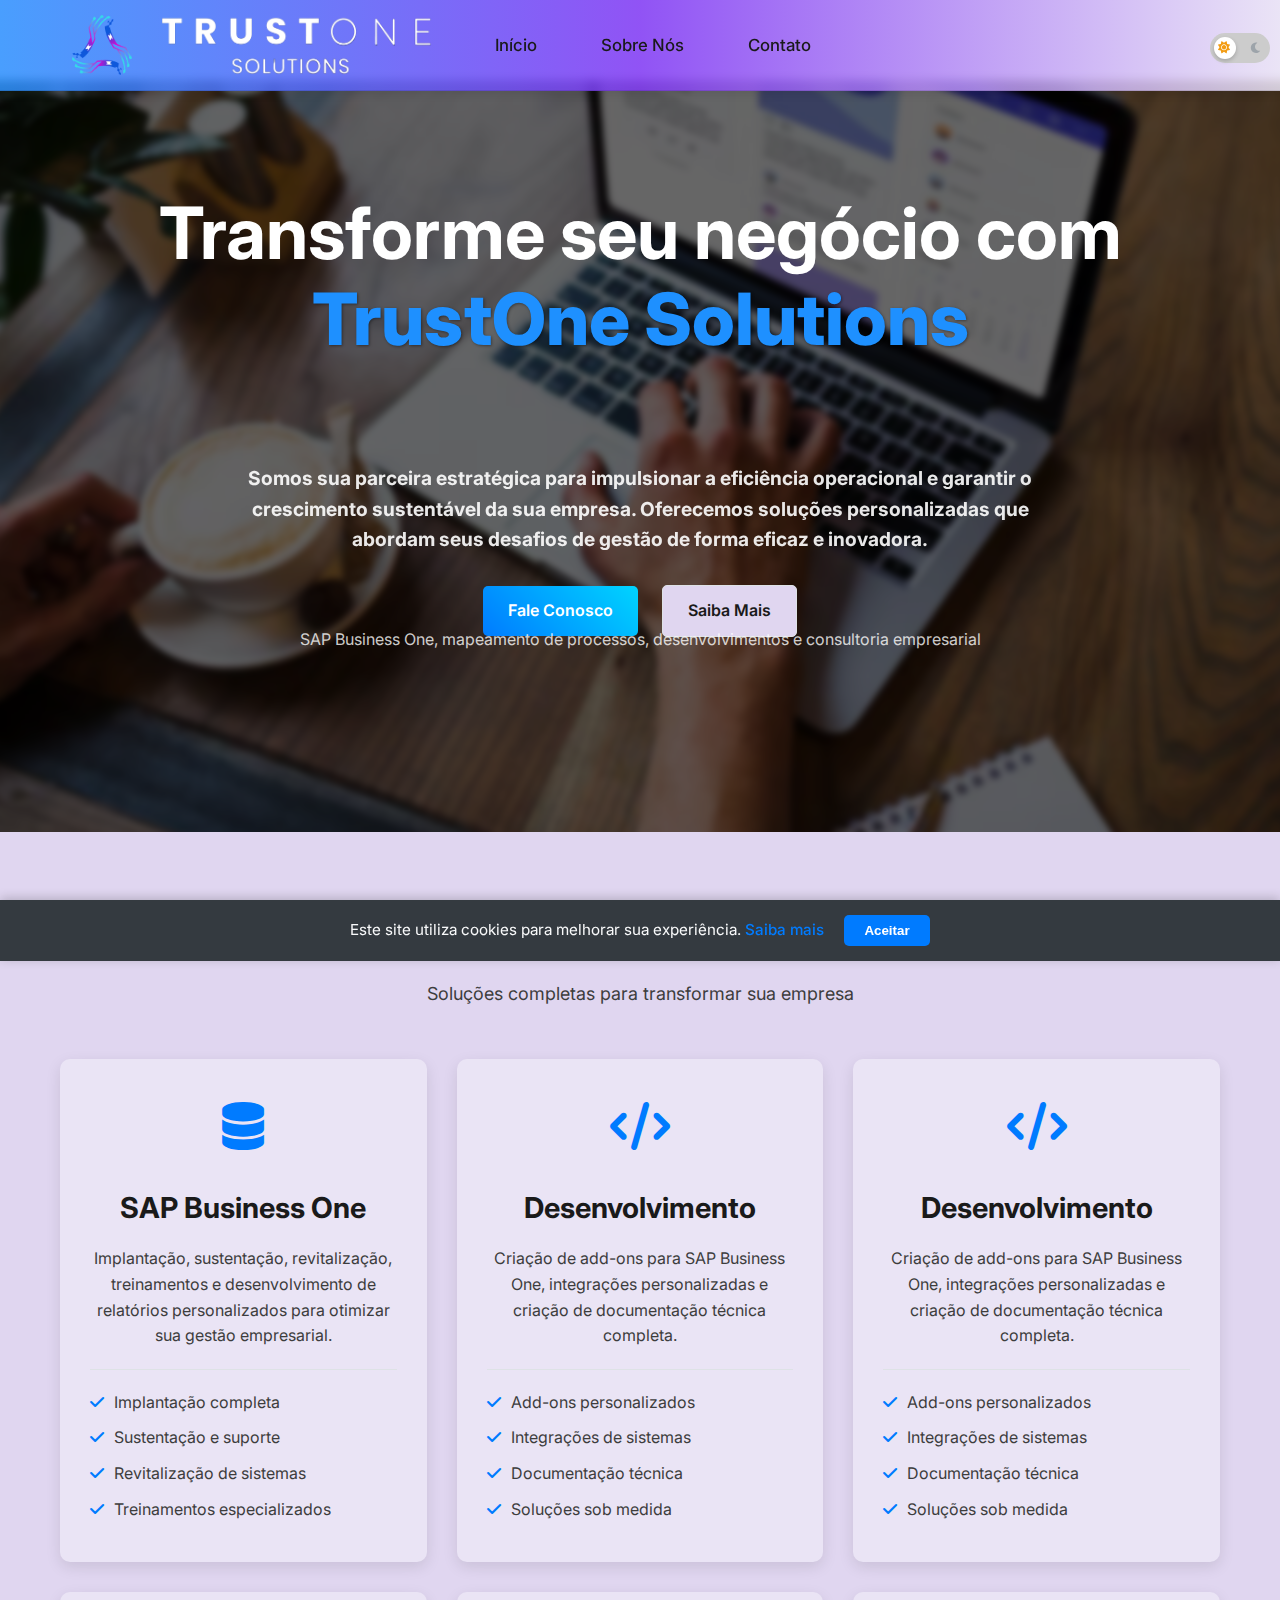
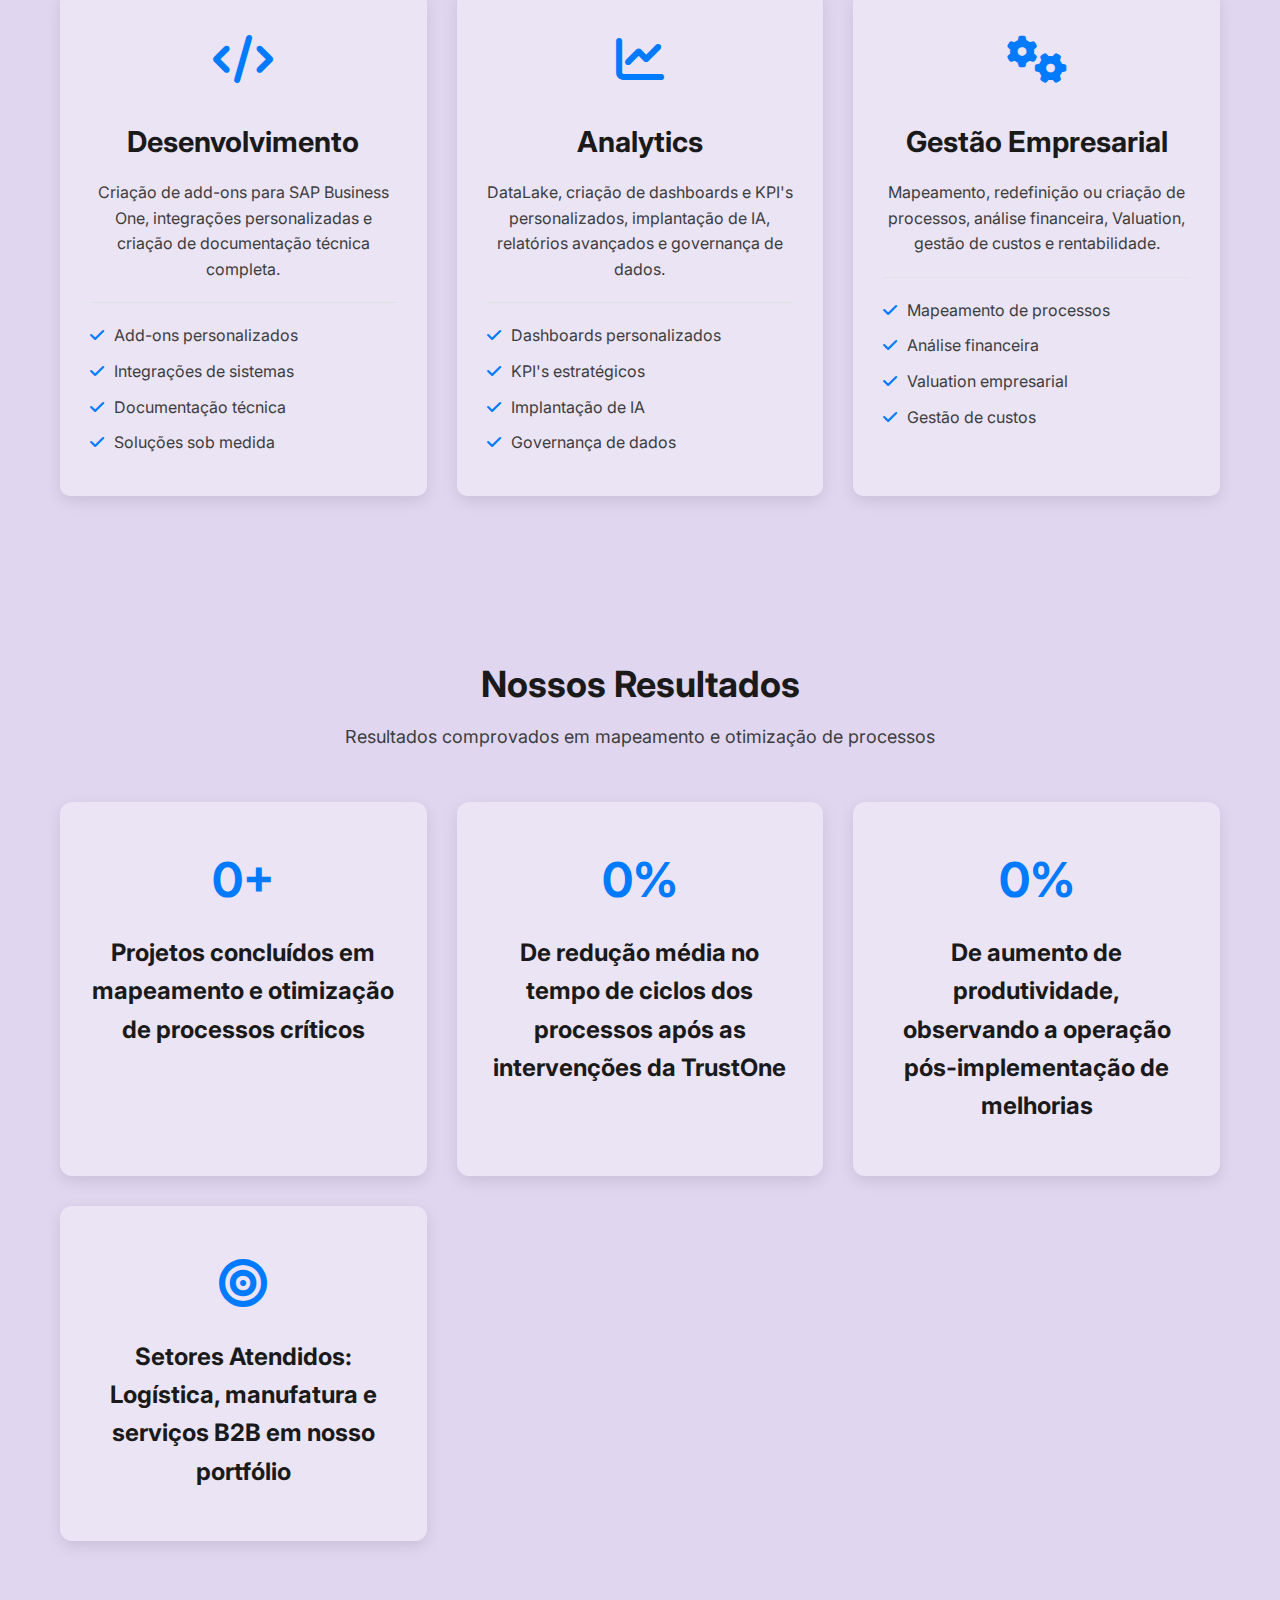
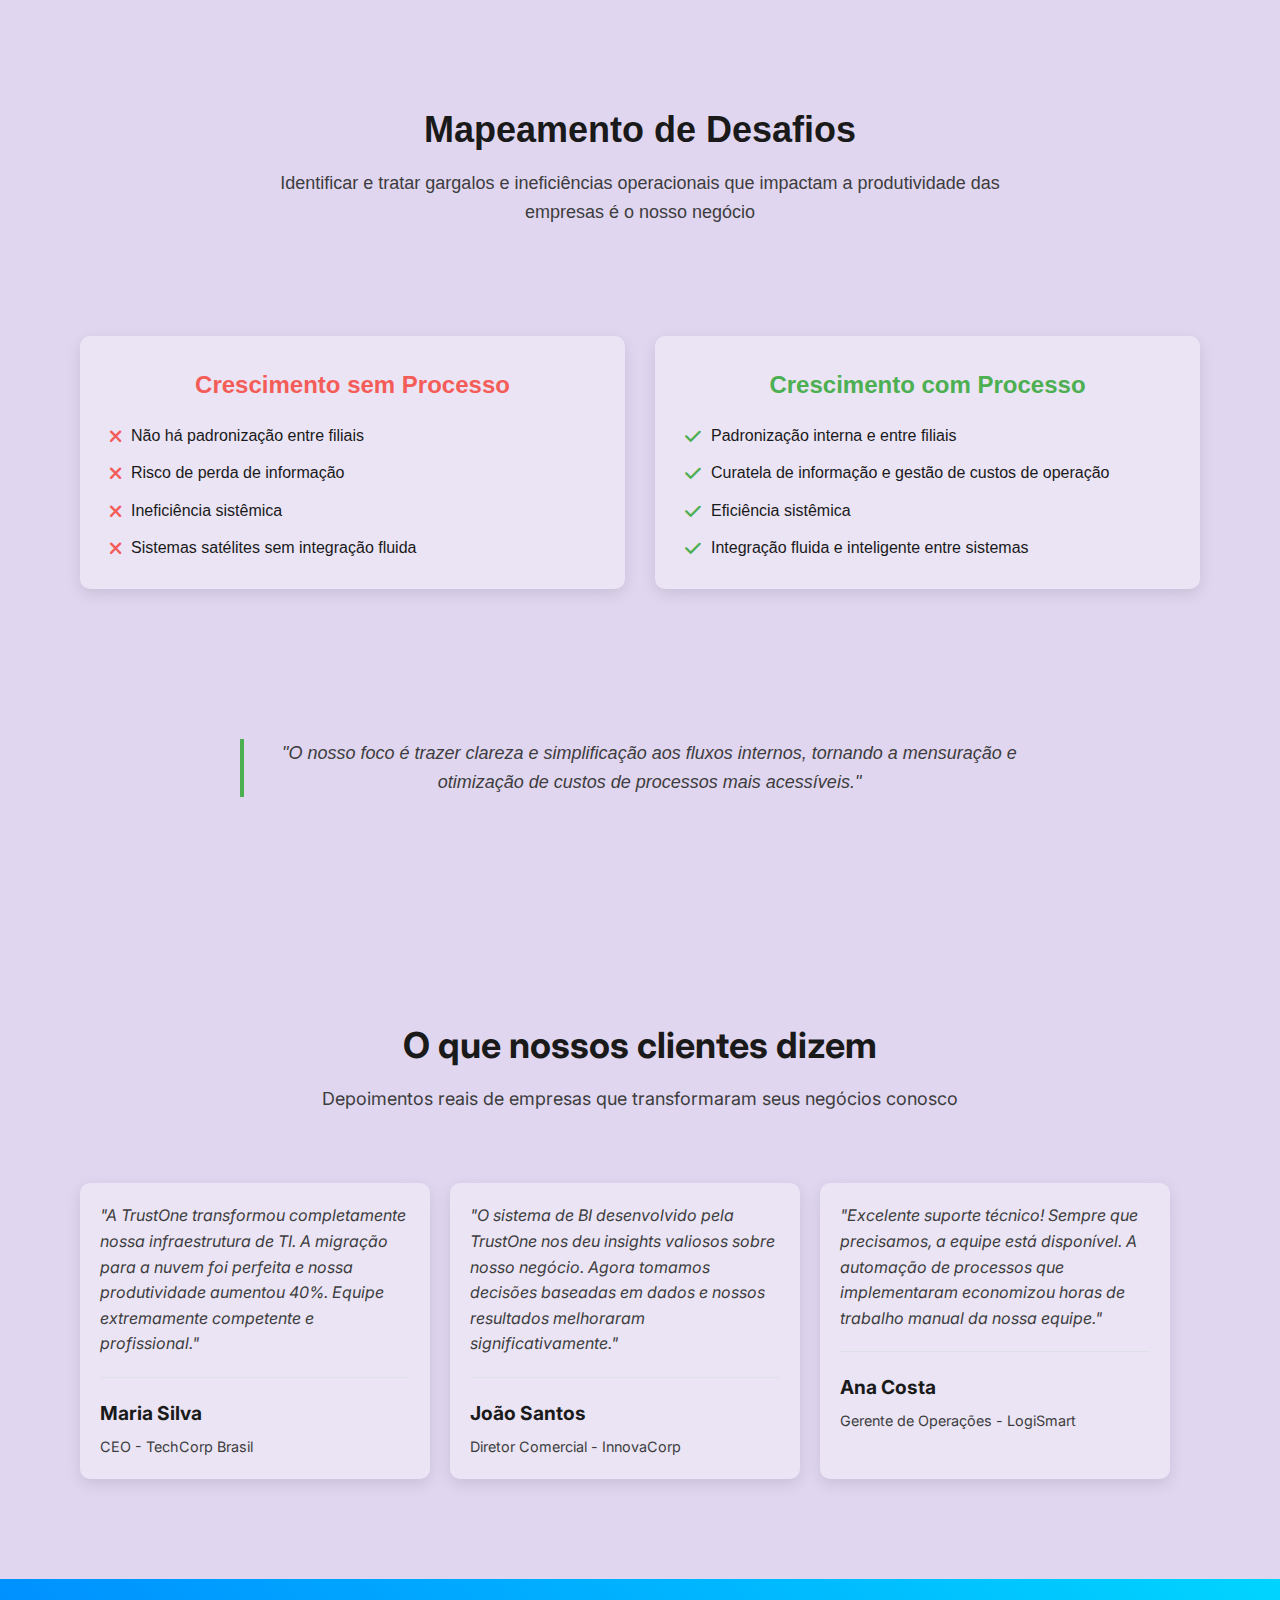
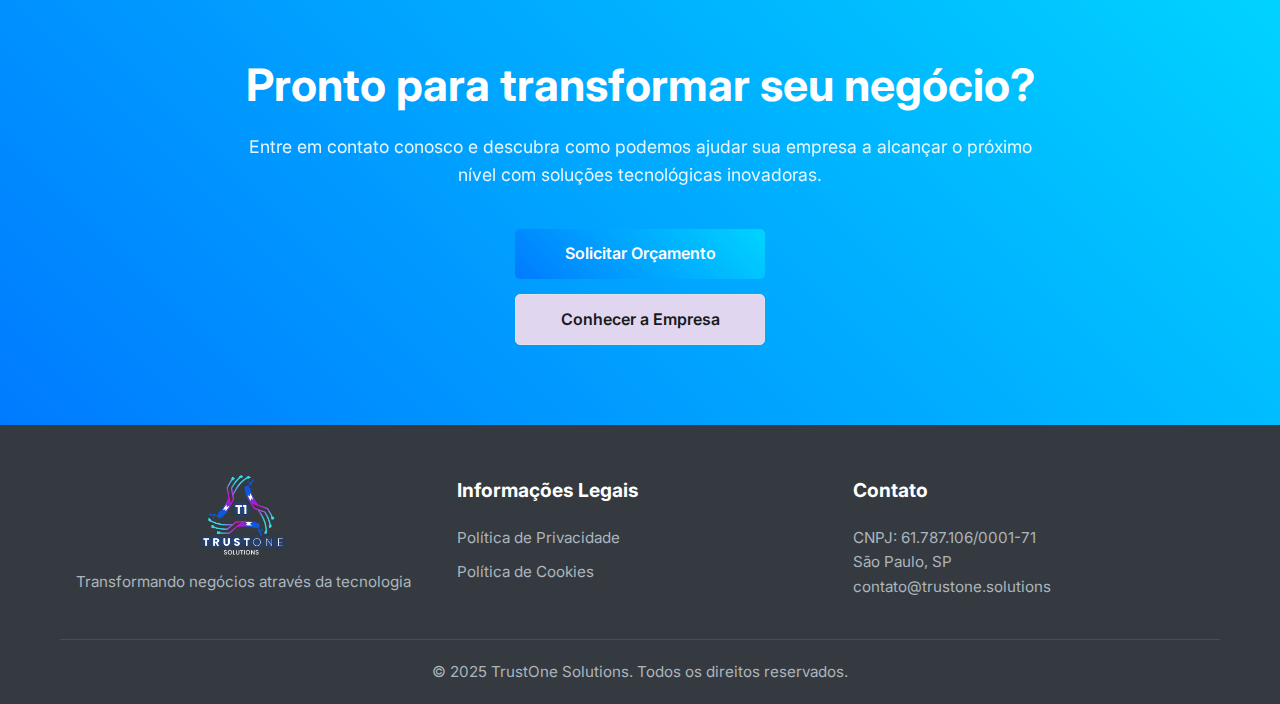
<file: inicio.html>
<!DOCTYPE html>
<html lang="pt-BR">
  <head>
    <meta charset="UTF-8" />
    <meta name="viewport" content="width=device-width, initial-scale=1.0" />
    <title>Início - TrustOne Solutions</title>
    <link rel="icon" type="image/png" href="assets/images/T1_favicon.png" />
    <link rel="stylesheet" href="style.css" />
    <link
      href="https://fonts.googleapis.com/css2?family=Inter:wght@300;400;500;600;700&display=swap"
      rel="stylesheet"
    />
    <link
      rel="stylesheet"
      href="https://cdnjs.cloudflare.com/ajax/libs/font-awesome/6.0.0/css/all.min.css"
    />
  </head>
  <body>
    <!-- Header/Navigation -->
    <!-- Header/Navigation -->
    <!-- Header/Navigation -->
    <header class="header">
      <nav class="navbar">
        <div class="nav-container">
          <!-- Esquerda: dois logos lado a lado -->
          <div class="nav-logo">
            <img
              src="assets/images/T1_favicon.png"
              alt="TrustOne Solutions"
              class="logo"
            />
            <img
              src="assets/images/textonly_nobuffer.png"
              alt="TrustOne Solutions"
              class="logo-text"
            />
          </div>

          <!-- Centro: menu -->
          <ul class="nav-menu">
            <li class="nav-item">
              <a href="inicio.html" class="nav-link">Início</a>
            </li>
            <li class="nav-item">
              <a href="sobre.html" class="nav-link">Sobre Nós</a>
            </li>
            <li class="nav-item">
              <a href="contato.html" class="nav-link">Contato</a>
            </li>

            <!-- Switch no menu mobile -->
            <li>
              <label class="theme-switch">
                <input type="checkbox" id="theme-toggle-mobile" />
                <span class="theme-slider">
                  <i class="fas fa-sun theme-icon sun-icon"></i>
                  <i class="fas fa-moon theme-icon moon-icon"></i>
                </span>
              </label>
            </li>
          </ul>

          <!-- Direita: switch -->
          <div class="nav-controls">
            <label class="theme-switch">
              <input type="checkbox" id="theme-toggle" />
              <span class="theme-slider">
                <i class="fas fa-sun theme-icon sun-icon"></i>
                <i class="fas fa-moon theme-icon moon-icon"></i>
              </span>
            </label>
          </div>

          <!-- Hamburger (mobile) -->
          <div class="hamburger">
            <span class="bar"></span>
            <span class="bar"></span>
            <span class="bar"></span>
          </div>
        </div>
      </nav>
    </header>

    <!-- Main Content -->
    <main>
      <!-- Seção Hero -->
      <section class="hero-section">
        <div class="hero-content">
          <div class="hero-text">
            <h1 class="hero-title">
              Transforme seu negócio com
              <span class="highlight">TrustOne Solutions</span>
            </h1>
            <p class="hero-description">
              Somos sua parceira estratégica para impulsionar a eficiência
              operacional e garantir o crescimento sustentável da sua empresa.
              Oferecemos soluções personalizadas que abordam seus desafios de
              gestão de forma eficaz e inovadora.
            </p>
            <div class="hero-buttons">
              <a href="contato.html" class="btn btn-primary">Fale Conosco</a>
              <a href="sobre.html" class="btn btn-secondary">Saiba Mais</a>
            </div>
          </div>
          <div class="hero-image">
            <p>
              SAP Business One, mapeamento de processos, desenvolvimentos e
              consultoria empresarial
            </p>
          </div>
        </div>
      </section>

      <!-- Seção de Serviços -->
      <section class="services-section">
        <div class="container">
          <div class="section-header">
            <h2 class="section-title">Nossos Serviços</h2>
            <p class="section-subtitle">
              Soluções completas para transformar sua empresa
            </p>
          </div>
          <div class="services-grid">
            <div class="service-card">
              <div class="service-icon">
                <i class="fas fa-database"></i>
              </div>
              <h3>SAP Business One</h3>
              <p>
                Implantação, sustentação, revitalização, treinamentos e
                desenvolvimento de relatórios personalizados para otimizar sua
                gestão empresarial.
              </p>
              <ul class="service-features">
                <li>Implantação completa</li>
                <li>Sustentação e suporte</li>
                <li>Revitalização de sistemas</li>
                <li>Treinamentos especializados</li>
              </ul>
            </div>

            <div class="service-card">
              <div class="service-icon">
                <i class="fas fa-code"></i>
              </div>
              <h3>Desenvolvimento</h3>
              <p>
                Criação de add-ons para SAP Business One, integrações
                personalizadas e criação de documentação técnica completa.
              </p>
              <ul class="service-features">
                <li>Add-ons personalizados</li>
                <li>Integrações de sistemas</li>
                <li>Documentação técnica</li>
                <li>Soluções sob medida</li>
              </ul>
            </div>
            <div class="service-card">
              <div class="service-icon">
                <i class="fas fa-code"></i>
              </div>
              <h3>Desenvolvimento</h3>
              <p>
                Criação de add-ons para SAP Business One, integrações
                personalizadas e criação de documentação técnica completa.
              </p>
              <ul class="service-features">
                <li>Add-ons personalizados</li>
                <li>Integrações de sistemas</li>
                <li>Documentação técnica</li>
                <li>Soluções sob medida</li>
              </ul>
            </div>
            <div class="service-card">
              <div class="service-icon">
                <i class="fas fa-code"></i>
              </div>
              <h3>Desenvolvimento</h3>
              <p>
                Criação de add-ons para SAP Business One, integrações
                personalizadas e criação de documentação técnica completa.
              </p>
              <ul class="service-features">
                <li>Add-ons personalizados</li>
                <li>Integrações de sistemas</li>
                <li>Documentação técnica</li>
                <li>Soluções sob medida</li>
              </ul>
            </div>

            <div class="service-card">
              <div class="service-icon">
                <i class="fas fa-chart-line"></i>
              </div>
              <h3>Analytics</h3>
              <p>
                DataLake, criação de dashboards e KPI's personalizados,
                implantação de IA, relatórios avançados e governança de dados.
              </p>
              <ul class="service-features">
                <li>Dashboards personalizados</li>
                <li>KPI's estratégicos</li>
                <li>Implantação de IA</li>
                <li>Governança de dados</li>
              </ul>
            </div>

            <div class="service-card">
              <div class="service-icon">
                <i class="fas fa-cogs"></i>
              </div>
              <h3>Gestão Empresarial</h3>
              <p>
                Mapeamento, redefinição ou criação de processos, análise
                financeira, Valuation, gestão de custos e rentabilidade.
              </p>
              <ul class="service-features">
                <li>Mapeamento de processos</li>
                <li>Análise financeira</li>
                <li>Valuation empresarial</li>
                <li>Gestão de custos</li>
              </ul>
            </div>
          </div>
        </div>
      </section>

      <!-- Seção de Resultados -->
      <section class="results-section">
        <div class="container">
          <div class="section-header">
            <h2 class="section-title">Nossos Resultados</h2>
            <p class="section-subtitle">
              Resultados comprovados em mapeamento e otimização de processos
            </p>
          </div>
          <div class="results-grid">
            <div class="result-item">
              <div class="result-number" data-target="50">0+</div>
              <h3>
                Projetos concluídos em mapeamento e otimização de processos
                críticos
              </h3>
            </div>
            <div class="result-item">
              <div class="result-number" data-target="25" data-suffix="%">
                0%
              </div>
              <h3>
                De redução média no tempo de ciclos dos processos após as
                intervenções da TrustOne
              </h3>
            </div>

            <div class="result-item">
              <div class="result-number" data-target="18" data-suffix="%">
                0%
              </div>
              <h3>
                De aumento de produtividade, observando a operação
                pós-implementação de melhorias
              </h3>
              <p></p>
            </div>

            <div class="result-item">
              <div class="result-icon">
                <i class="fas fa-bullseye"></i>
                <!-- Ícone alvo -->
              </div>
              <h3>
                Setores Atendidos: Logística, manufatura e serviços B2B em nosso
                portfólio
              </h3>
            </div>
          </div>
        </div>
      </section>

      <!-- Seção Mapeamento de Desafios -->
      <section class="challenges-section">
        <div class="container">
          <div class="section-header">
            <h2 class="section-title">Mapeamento de Desafios</h2>
            <p class="section-subtitle">
              Identificar e tratar gargalos e ineficiências operacionais que
              impactam a produtividade das empresas é o nosso negócio
            </p>
          </div>
          <section class="desafios">
            <div class="container">
              <div class="challenges-comparison">
                <div class="challenge-column">
                  <h3 class="challenge-title negative">
                    Crescimento sem Processo
                  </h3>
                  <div class="challenge-items">
                    <div class="challenge-item negative">
                      <i class="fas fa-times"></i>
                      <span>Não há padronização entre filiais</span>
                    </div>
                    <div class="challenge-item negative">
                      <i class="fas fa-times"></i>
                      <span>Risco de perda de informação</span>
                    </div>
                    <div class="challenge-item negative">
                      <i class="fas fa-times"></i>
                      <span>Ineficiência sistêmica</span>
                    </div>
                    <div class="challenge-item negative">
                      <i class="fas fa-times"></i>
                      <span>Sistemas satélites sem integração fluida</span>
                    </div>
                  </div>
                </div>

                <div class="challenge-column">
                  <h3 class="challenge-title positive">
                    Crescimento com Processo
                  </h3>
                  <div class="challenge-items">
                    <div class="challenge-item positive">
                      <i class="fas fa-check"></i>
                      <span>Padronização interna e entre filiais</span>
                    </div>
                    <div class="challenge-item positive">
                      <i class="fas fa-check"></i>
                      <span
                        >Curatela de informação e gestão de custos de
                        operação</span
                      >
                    </div>
                    <div class="challenge-item positive">
                      <i class="fas fa-check"></i>
                      <span>Eficiência sistêmica</span>
                    </div>
                    <div class="challenge-item positive">
                      <i class="fas fa-check"></i>
                      <span
                        >Integração fluida e inteligente entre sistemas</span
                      >
                    </div>
                  </div>
                </div>
              </div>
            </div>
          </section>

          <div class="focus-quote">
            <blockquote>
              "O nosso foco é trazer clareza e simplificação aos fluxos
              internos, tornando a mensuração e otimização de custos de
              processos mais acessíveis."
            </blockquote>
          </div>
        </div>
      </section>

      <!-- Seção de Depoimentos -->
      <section class="testimonials-section">
        <div class="container">
          <div class="section-header">
            <h2 class="section-title">O que nossos clientes dizem</h2>
            <p class="section-subtitle">
              Depoimentos reais de empresas que transformaram seus negócios
              conosco
            </p>
          </div>
          <div class="testimonials-grid">
            <div class="testimonial-card">
              <div class="testimonial-content">
                <p>
                  "A TrustOne transformou completamente nossa infraestrutura de
                  TI. A migração para a nuvem foi perfeita e nossa produtividade
                  aumentou 40%. Equipe extremamente competente e profissional."
                </p>
              </div>
              <div class="testimonial-author">
                <div class="author-info">
                  <h4>Maria Silva</h4>
                  <span>CEO - TechCorp Brasil</span>
                </div>
              </div>
            </div>
            <div class="testimonial-card">
              <div class="testimonial-content">
                <p>
                  "O sistema de BI desenvolvido pela TrustOne nos deu insights
                  valiosos sobre nosso negócio. Agora tomamos decisões baseadas
                  em dados e nossos resultados melhoraram significativamente."
                </p>
              </div>
              <div class="testimonial-author">
                <div class="author-info">
                  <h4>João Santos</h4>
                  <span>Diretor Comercial - InnovaCorp</span>
                </div>
              </div>
            </div>
            <div class="testimonial-card">
              <div class="testimonial-content">
                <p>
                  "Excelente suporte técnico! Sempre que precisamos, a equipe
                  está disponível. A automação de processos que implementaram
                  economizou horas de trabalho manual da nossa equipe."
                </p>
              </div>
              <div class="testimonial-author">
                <div class="author-info">
                  <h4>Ana Costa</h4>
                  <span>Gerente de Operações - LogiSmart</span>
                </div>
              </div>
            </div>
          </div>
        </div>
      </section>

      <!-- Seção Call to Action -->
      <section class="cta-section">
        <div class="container">
          <div class="cta-content">
            <h2>Pronto para transformar seu negócio?</h2>
            <p>
              Entre em contato conosco e descubra como podemos ajudar sua
              empresa a alcançar o próximo nível com soluções tecnológicas
              inovadoras.
            </p>
            <div class="cta-buttons">
              <a href="contato.html" class="btn btn-primary"
                >Solicitar Orçamento</a
              >
              <a href="sobre.html" class="btn btn-secondary"
                >Conhecer a Empresa</a
              >
            </div>
          </div>
        </div>
      </section>
    </main>

    <!-- Footer -->
    <footer class="footer">
      <div class="container">
        <div class="footer-content">
          <div class="footer-logo">
            <img
              src="assets/images/fulllogo_transparent_nobuffer.png"
              alt="TrustOne Solutions"
              class="footer-logo-img"
            />
            <p>Transformando negócios através da tecnologia</p>
          </div>
       
          <div class="footer-legal">
            <h4>Informações Legais</h4>
            <ul>
              <li>
                <a href="politica-privacidade.html" target="_blank"
                  >Política de Privacidade</a
                >
              </li>
              <li>
                <a href="politica-cookies.html" target="_blank"
                  >Política de Cookies</a
                >
              </li>
            </ul>
          </div>
          <div class="footer-contact">
            <h4>Contato</h4>
            <p>CNPJ: 61.787.106/0001-71</p>
            <p>São Paulo, SP</p>
            <p>contato@trustone.solutions</p>
          </div>
        </div>
        <div class="footer-bottom">
          <p>&copy; 2025 TrustOne Solutions. Todos os direitos reservados.</p>
        </div>
      </div>
    </footer>

    <!-- Cookie Banner -->
    <div class="cookie-banner" id="cookie-banner">
      <div class="cookie-content">
        <p>
          Este site utiliza cookies para melhorar sua experiência.
          <a href="politica-cookies.html" target="_blank">Saiba mais</a>
        </p>
        <button class="cookie-accept" id="cookie-accept">Aceitar</button>
      </div>
    </div>

    <script src="script.js"></script>
  </body>
</html>
</file>
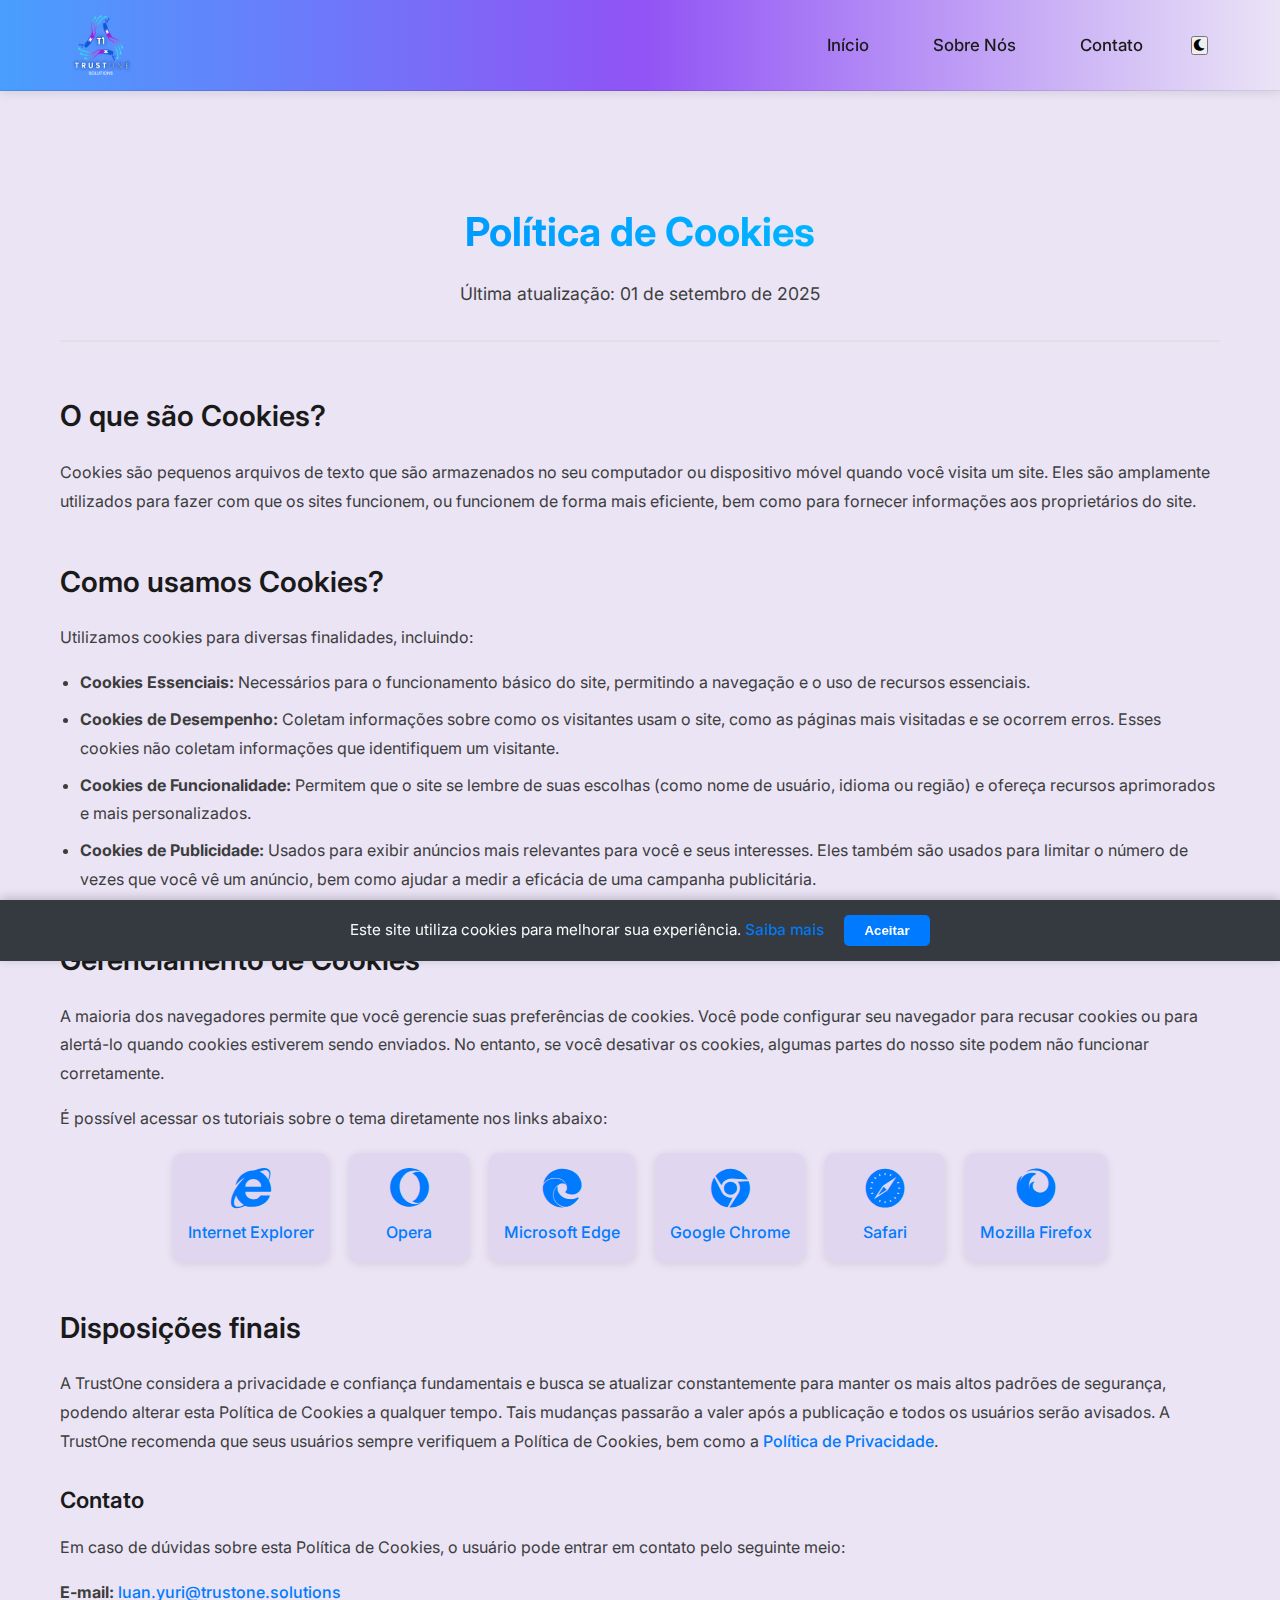
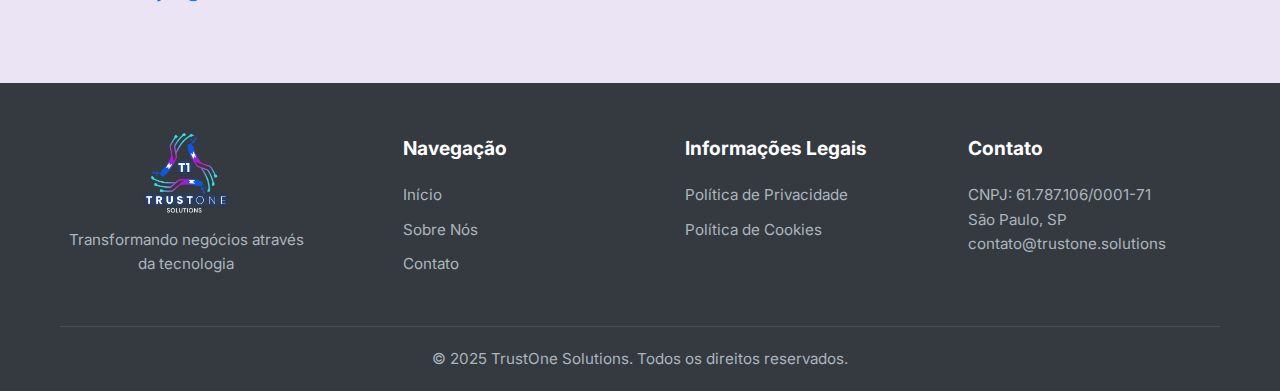
<file: politica-cookies.html>
<!DOCTYPE html>
<html lang="pt-BR">
<head>
    <meta charset="UTF-8">
    <meta name="viewport" content="width=device-width, initial-scale=1.0">
    <title>Política de Cookies - TrustOne Solutions</title>
    <link rel="icon" type="image/png" href="assets/images/T1_favicon.png">
    <link rel="stylesheet" href="style.css">
    <link href="https://fonts.googleapis.com/css2?family=Inter:wght@300;400;500;600;700&display=swap" rel="stylesheet">
    <link rel="stylesheet" href="https://cdnjs.cloudflare.com/ajax/libs/font-awesome/6.0.0/css/all.min.css">
</head>
<body>
    <!-- Header/Navigation -->
    <header class="header">
        <nav class="navbar">
            <div class="nav-container">
                <div class="nav-logo">
                    <img src="assets/images/fulllogo_transparent_nobuffer.png" alt="TrustOne Solutions" class="logo">
                </div>
                <ul class="nav-menu">
                    <li class="nav-item">
                        <a href="inicio.html" class="nav-link">Início</a>
                    </li>
                    <li class="nav-item">
                        <a href="sobre.html" class="nav-link">Sobre Nós</a>
                    </li>
                    <li class="nav-item">
                        <a href="contato.html" class="nav-link">Contato</a>
                    </li>
                    <li class="nav-item">
                        <button class="theme-toggle" id="theme-toggle" aria-label="Alternar tema">
                            <i class="fas fa-moon" id="theme-icon"></i>
                        </button>
                    </li>
                </ul>
                <div class="hamburger">
                    <span class="bar"></span>
                    <span class="bar"></span>
                    <span class="bar"></span>
                </div>
            </div>
        </nav>
    </header>

    <!-- Main Content -->
    <main>
        <section class="policy-section">
            <div class="container">
                <div class="policy-header">
                    <h1 class="policy-title">Política de Cookies</h1>
                    <p class="policy-subtitle">Última atualização: 01 de setembro de 2025</p>
                </div>
                <div class="policy-content">
                    <h2>O que são Cookies?</h2>
                    <p>
                        Cookies são pequenos arquivos de texto que são armazenados no seu computador ou dispositivo móvel quando você visita um site. Eles são amplamente utilizados para fazer com que os sites funcionem, ou funcionem de forma mais eficiente, bem como para fornecer informações aos proprietários do site.
                    </p>

                    <h2>Como usamos Cookies?</h2>
                    <p>
                        Utilizamos cookies para diversas finalidades, incluindo:
                    </p>
                    <ul>
                        <li><strong>Cookies Essenciais:</strong> Necessários para o funcionamento básico do site, permitindo a navegação e o uso de recursos essenciais.</li>
                        <li><strong>Cookies de Desempenho:</strong> Coletam informações sobre como os visitantes usam o site, como as páginas mais visitadas e se ocorrem erros. Esses cookies não coletam informações que identifiquem um visitante.</li>
                        <li><strong>Cookies de Funcionalidade:</strong> Permitem que o site se lembre de suas escolhas (como nome de usuário, idioma ou região) e ofereça recursos aprimorados e mais personalizados.</li>
                        <li><strong>Cookies de Publicidade:</strong> Usados para exibir anúncios mais relevantes para você e seus interesses. Eles também são usados para limitar o número de vezes que você vê um anúncio, bem como ajudar a medir a eficácia de uma campanha publicitária.</li>
                    </ul>

                    <h2>Gerenciamento de Cookies</h2>
                    <p>
                        A maioria dos navegadores permite que você gerencie suas preferências de cookies. Você pode configurar seu navegador para recusar cookies ou para alertá-lo quando cookies estiverem sendo enviados. No entanto, se você desativar os cookies, algumas partes do nosso site podem não funcionar corretamente.
                    </p>
                    <p>É possível acessar os tutoriais sobre o tema diretamente nos links abaixo:</p>
                    <div class="browser-links">
                        <a href="https://support.microsoft.com/pt-br/help/17442/windows-internet-explorer-delete-manage-cookies" target="_blank" class="browser-link">
                            <i class="fab fa-internet-explorer"></i>
                            Internet Explorer
                        </a>
                        <a href="https://help.opera.com/en/latest/web-preferences/#cookies" target="_blank" class="browser-link">
                            <i class="fab fa-opera"></i>
                            Opera
                        </a>
                        <a href="https://support.microsoft.com/pt-br/help/4027947/microsoft-edge-delete-cookies" target="_blank" class="browser-link">
                            <i class="fab fa-edge"></i>
                            Microsoft Edge
                        </a>
                        <a href="https://support.google.com/chrome/answer/95647?co=GENIE.Platform%3DDesktop&oco=1&hl=pt-BR" target="_blank" class="browser-link">
                            <i class="fab fa-chrome"></i>
                            Google Chrome
                        </a>
                        <a href="https://support.apple.com/pt-br/guide/safari/sfri11471/mac" target="_blank" class="browser-link">
                            <i class="fab fa-safari"></i>
                            Safari
                        </a>
                        <a href="https://support.mozilla.org/pt-BR/kb/ativar-e-desativar-cookies-que-os-sites-usam" target="_blank" class="browser-link">
                            <i class="fab fa-firefox"></i>
                            Mozilla Firefox
                        </a>
                    </div>

                    <h2>Disposições finais</h2>
                    <p>A TrustOne considera a privacidade e confiança fundamentais e busca se atualizar constantemente para manter os mais altos padrões de segurança, podendo alterar esta Política de Cookies a qualquer tempo. Tais mudanças passarão a valer após a publicação e todos os usuários serão avisados. A TrustOne recomenda que seus usuários sempre verifiquem a Política de Cookies, bem como a <a href="politica-privacidade.html" target="_blank">Política de Privacidade</a>.</p>

                    <div class="contact-info">
                        <h3>Contato</h3>
                        <p>Em caso de dúvidas sobre esta Política de Cookies, o usuário pode entrar em contato pelo seguinte meio:</p>
                        <p><strong>E-mail:</strong> <a href="mailto:luan.yuri@trustone.solutions">luan.yuri@trustone.solutions</a></p>
                    </div>
                </div>
            </div>
        </section>
    </main>

    <!-- Footer -->
    <footer class="footer">
        <div class="container">
            <div class="footer-content">
                <div class="footer-logo">
                    <img src="assets/images/fulllogo_transparent_nobuffer.png" alt="TrustOne Solutions" class="footer-logo-img">
                    <p>Transformando negócios através da tecnologia</p>
                </div>
                <div class="footer-links">
                    <h4>Navegação</h4>
                    <ul>
                        <li><a href="inicio.html">Início</a></li>
                        <li><a href="sobre.html">Sobre Nós</a></li>
                        <li><a href="contato.html">Contato</a></li>
                    </ul>
                </div>
                <div class="footer-legal">
                    <h4>Informações Legais</h4>
                    <ul>
                        <li><a href="politica-privacidade.html" target="_blank">Política de Privacidade</a></li>
                        <li><a href="politica-cookies.html" target="_blank">Política de Cookies</a></li>
                    </ul>
                </div>
                <div class="footer-contact">
                    <h4>Contato</h4>
                    <p>CNPJ: 61.787.106/0001-71</p>
                    <p>São Paulo, SP</p>
                    <p>contato@trustone.solutions</p>
                </div>
            </div>
            <div class="footer-bottom">
                <p>&copy; 2025 TrustOne Solutions. Todos os direitos reservados.</p>
            </div>
        </div>
    </footer>

    <!-- Cookie Banner -->
    <div class="cookie-banner" id="cookie-banner">
        <div class="cookie-content">
            <p>Este site utiliza cookies para melhorar sua experiência. <a href="politica-cookies.html" target="_blank">Saiba mais</a></p>
            <button class="cookie-accept" id="cookie-accept">Aceitar</button>
        </div>
    </div>

    <script src="script.js"></script>
</body>
</html>
</file>
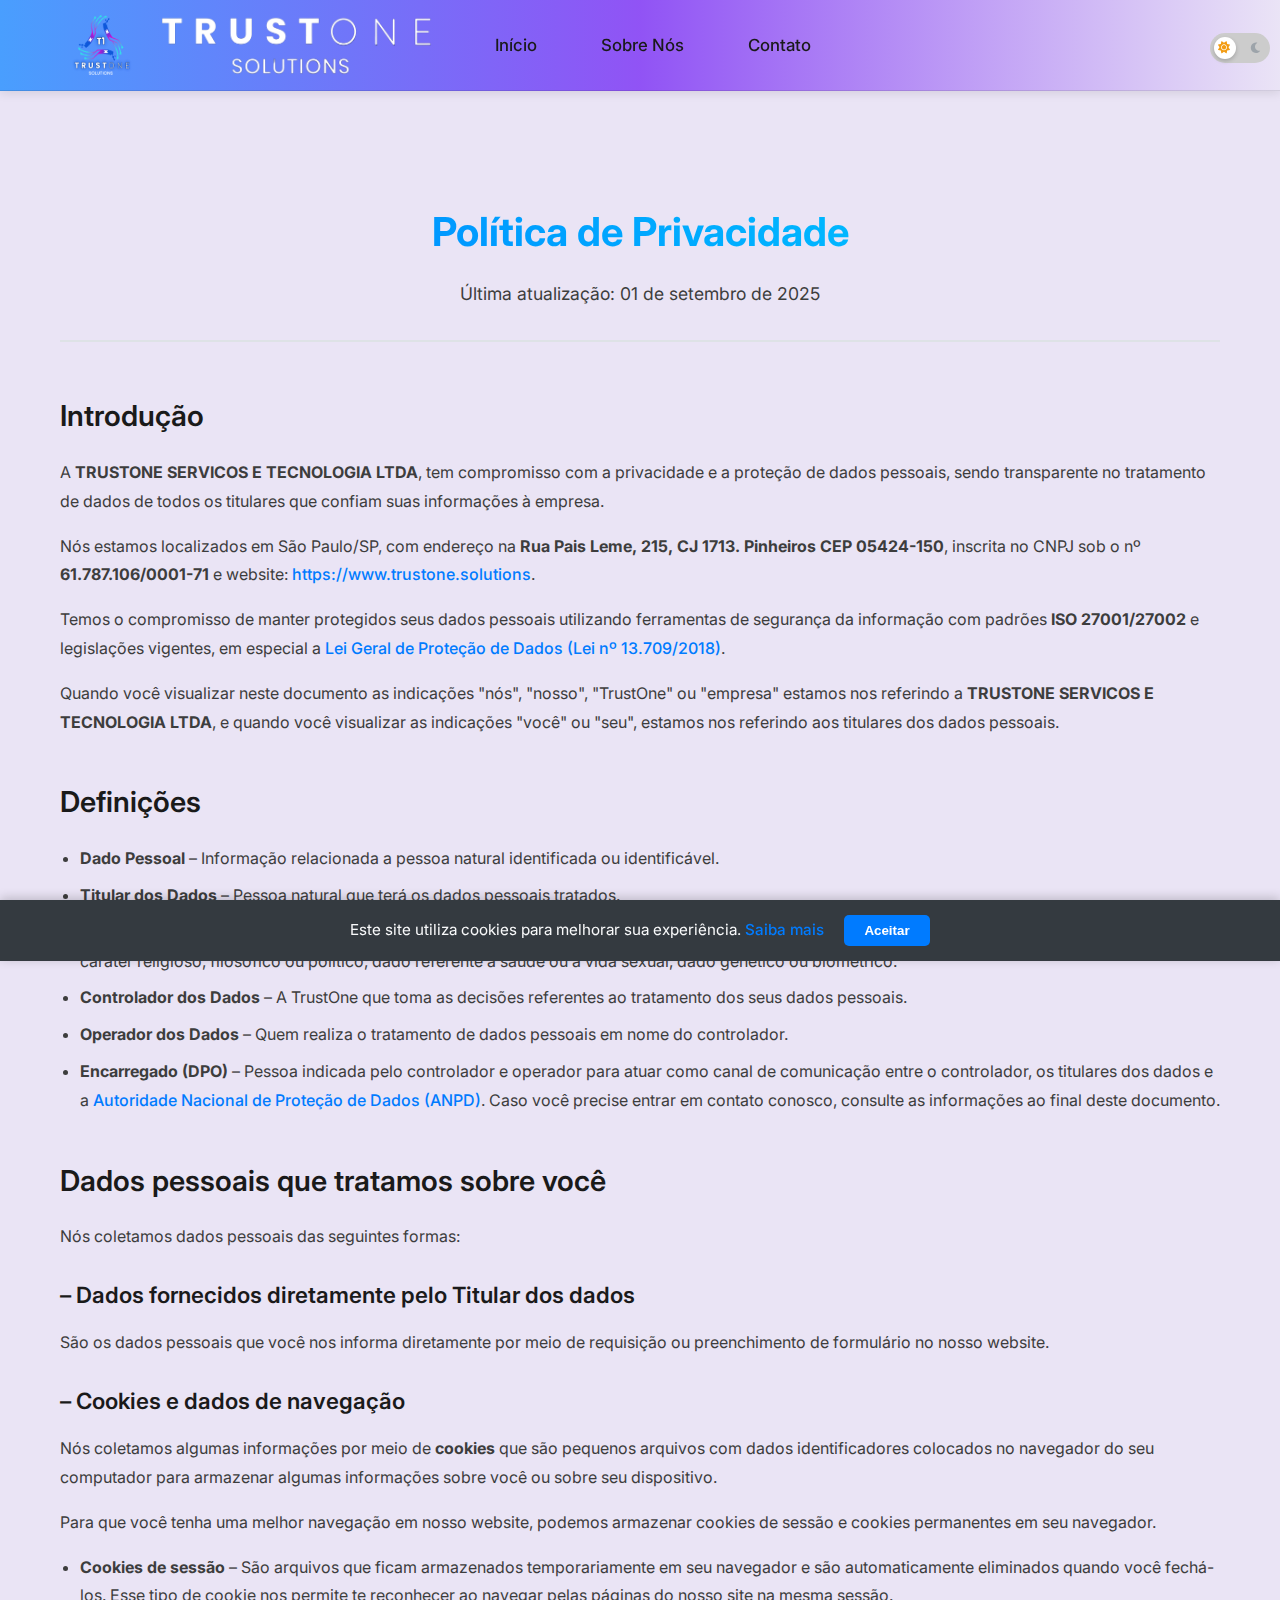
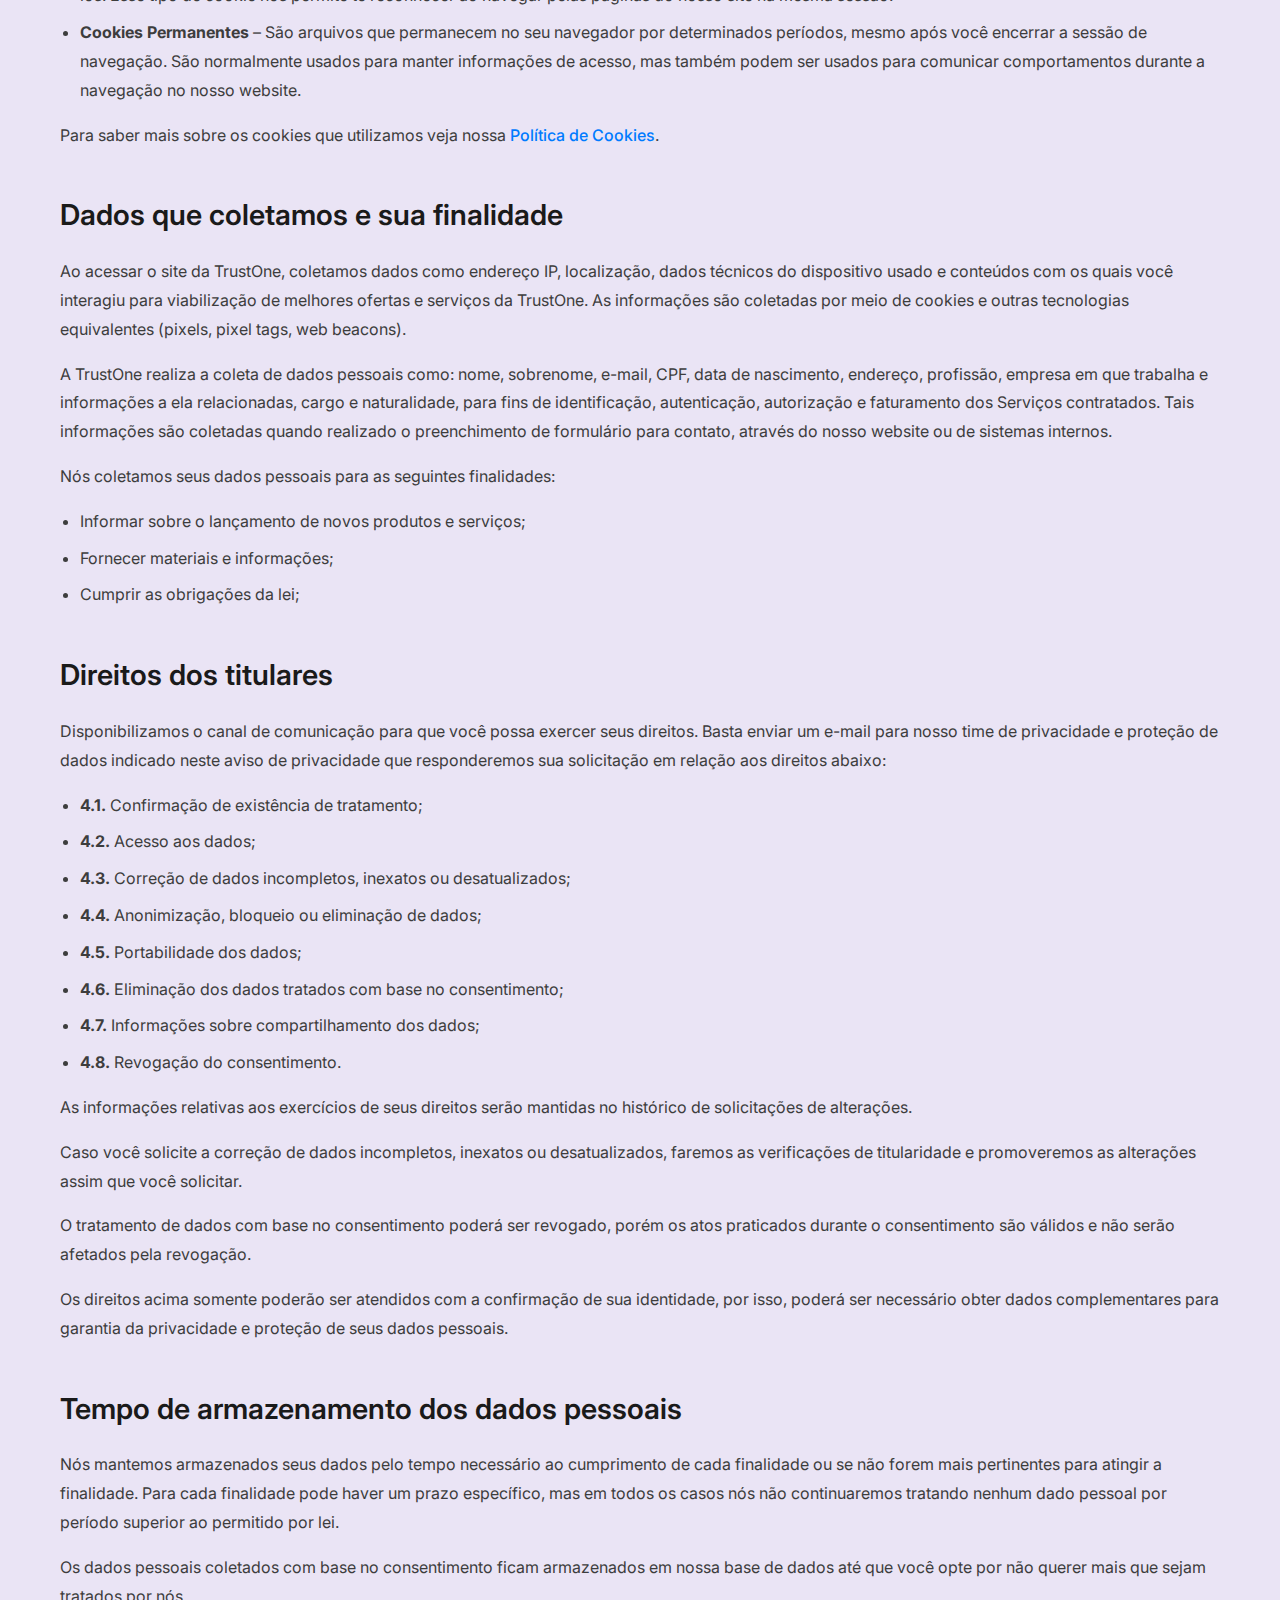
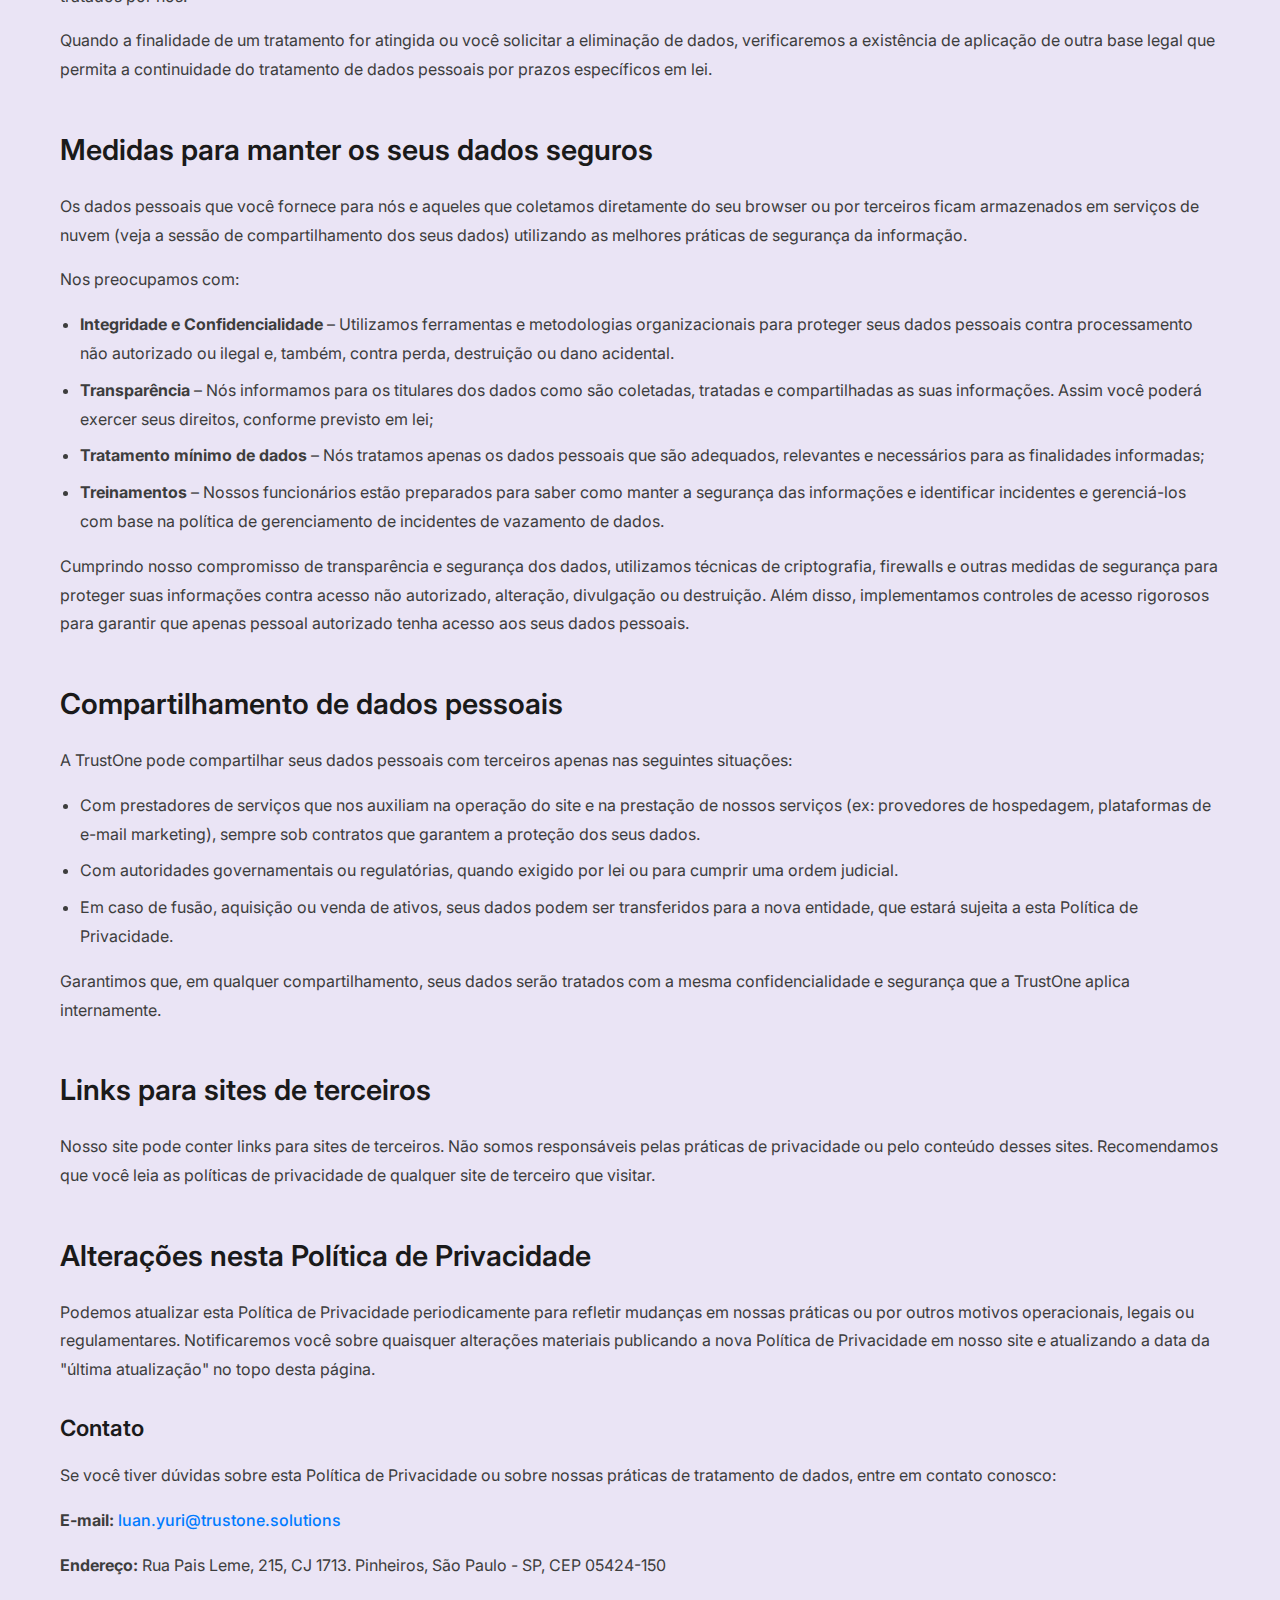
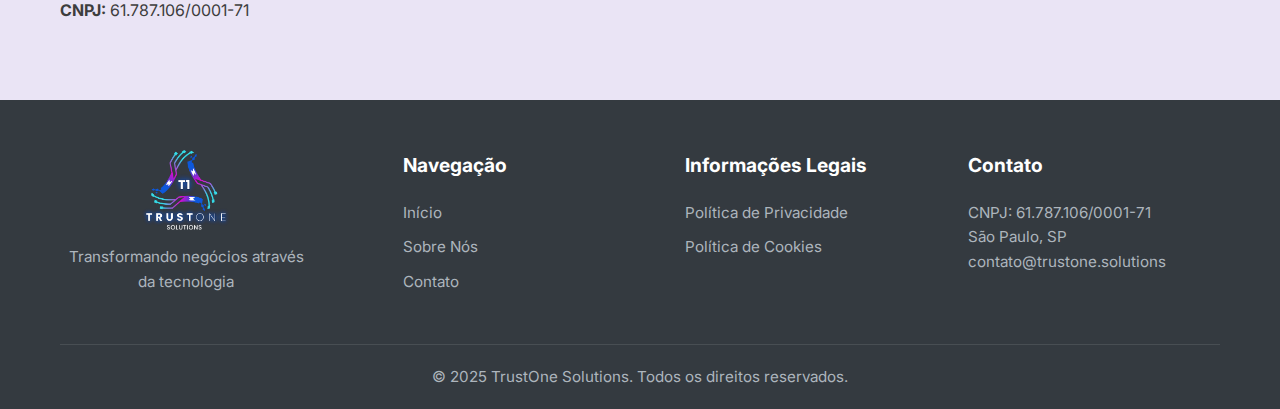
<file: politica-privacidade.html>
<!DOCTYPE html>
<html lang="pt-BR">
  <head>
    <meta charset="UTF-8" />
    <meta name="viewport" content="width=device-width, initial-scale=1.0" />
    <title>Política de Privacidade - TrustOne Solutions</title>
    <link rel="icon" type="image/png" href="assets/images/T1_favicon.png" />
    <link rel="stylesheet" href="style.css" />
    <link
      href="https://fonts.googleapis.com/css2?family=Inter:wght@300;400;500;600;700&display=swap"
      rel="stylesheet"
    />
    <link
      rel="stylesheet"
      href="https://cdnjs.cloudflare.com/ajax/libs/font-awesome/6.0.0/css/all.min.css"
    />
  </head>
  <body>
    <!-- Header/Navigation -->
    <header class="header">
      <nav class="navbar">
        <div class="nav-container">
          <div class="nav-logo">
            <img
              src="assets/images/fulllogo_transparent_nobuffer.png"
              alt="TrustOne Solutions"
              class="logo"
            />
             <img
              src="assets/images/textonly_nobuffer.png"
              alt="TrustOne Solutions"
              class="logo-text"
            />
          </div>
          <ul class="nav-menu">
            <li class="nav-item">
              <a href="inicio.html" class="nav-link">Início</a>
            </li>
            <li class="nav-item">
              <a href="sobre.html" class="nav-link">Sobre Nós</a>
            </li>
            <li class="nav-item">
              <a href="contato.html" class="nav-link">Contato</a>
            </li>

            <!-- Switch no menu mobile -->
            <li>
              <label class="theme-switch">
                <input type="checkbox" id="theme-toggle-mobile" />
                <span class="theme-slider">
                  <i class="fas fa-sun theme-icon sun-icon"></i>
                  <i class="fas fa-moon theme-icon moon-icon"></i>
                </span>
              </label>
            </li>
          </ul>
          <div class="nav-controls">
            <label class="theme-switch">
              <input type="checkbox" id="theme-toggle" />
              <span class="theme-slider">
                <i class="fas fa-sun theme-icon sun-icon"></i>
                <i class="fas fa-moon theme-icon moon-icon"></i>
              </span>
            </label>
          </div>

          <div class="hamburger">
            <span class="bar"></span>
            <span class="bar"></span>
            <span class="bar"></span>
          </div>
        </div>
      </nav>
    </header>

    <!-- Main Content -->
    <main>
      <section class="policy-section">
        <div class="container">
          <div class="policy-header">
            <h1 class="policy-title">Política de Privacidade</h1>
            <p class="policy-subtitle">
              Última atualização: 01 de setembro de 2025
            </p>
          </div>
          <div class="policy-content">
            <h2>Introdução</h2>
            <p>
              A <strong>TRUSTONE SERVICOS E TECNOLOGIA LTDA</strong>, tem
              compromisso com a privacidade e a proteção de dados pessoais,
              sendo transparente no tratamento de dados de todos os titulares
              que confiam suas informações à empresa.
            </p>
            <p>
              Nós estamos localizados em São Paulo/SP, com endereço na
              <strong
                >Rua Pais Leme, 215, CJ 1713. Pinheiros CEP 05424-150</strong
              >, inscrita no CNPJ sob o nº <strong>61.787.106/0001-71</strong> e
              website:
              <a href="https://www.trustone.solutions" target="_blank"
                >https://www.trustone.solutions</a
              >.
            </p>
            <p>
              Temos o compromisso de manter protegidos seus dados pessoais
              utilizando ferramentas de segurança da informação com padrões
              <strong>ISO 27001/27002</strong> e legislações vigentes, em
              especial a
              <a
                href="https://www.planalto.gov.br/ccivil_03/_ato2015-2018/2018/lei/l13709.htm"
                target="_blank"
                >Lei Geral de Proteção de Dados (Lei nº 13.709/2018)</a
              >.
            </p>
            <p>
              Quando você visualizar neste documento as indicações "nós",
              "nosso", "TrustOne" ou "empresa" estamos nos referindo a
              <strong>TRUSTONE SERVICOS E TECNOLOGIA LTDA</strong>, e quando
              você visualizar as indicações "você" ou "seu", estamos nos
              referindo aos titulares dos dados pessoais.
            </p>

            <h2>Definições</h2>
            <ul>
              <li>
                <strong>Dado Pessoal</strong> – Informação relacionada a pessoa
                natural identificada ou identificável.
              </li>
              <li>
                <strong>Titular dos Dados</strong> – Pessoa natural que terá os
                dados pessoais tratados.
              </li>
              <li>
                <strong>Dado Pessoal Sensível</strong> – Dados referentes à
                origem racial ou étnica, convicção religiosa, opinião política,
                filiação a sindicato ou a organização de caráter religioso,
                filosófico ou político, dado referente à saúde ou à vida sexual,
                dado genético ou biométrico.
              </li>
              <li>
                <strong>Controlador dos Dados</strong> – A TrustOne que toma as
                decisões referentes ao tratamento dos seus dados pessoais.
              </li>
              <li>
                <strong>Operador dos Dados</strong> – Quem realiza o tratamento
                de dados pessoais em nome do controlador.
              </li>
              <li>
                <strong>Encarregado (DPO)</strong> – Pessoa indicada pelo
                controlador e operador para atuar como canal de comunicação
                entre o controlador, os titulares dos dados e a
                <a href="https://www.gov.br/anpd/pt-br" target="_blank"
                  >Autoridade Nacional de Proteção de Dados (ANPD)</a
                >. Caso você precise entrar em contato conosco, consulte as
                informações ao final deste documento.
              </li>
            </ul>

            <h2>Dados pessoais que tratamos sobre você</h2>
            <p>Nós coletamos dados pessoais das seguintes formas:</p>
            <h3>– Dados fornecidos diretamente pelo Titular dos dados</h3>
            <p>
              São os dados pessoais que você nos informa diretamente por meio de
              requisição ou preenchimento de formulário no nosso website.
            </p>
            <h3>– Cookies e dados de navegação</h3>
            <p>
              Nós coletamos algumas informações por meio de
              <strong>cookies</strong> que são pequenos arquivos com dados
              identificadores colocados no navegador do seu computador para
              armazenar algumas informações sobre você ou sobre seu dispositivo.
            </p>
            <p>
              Para que você tenha uma melhor navegação em nosso website, podemos
              armazenar cookies de sessão e cookies permanentes em seu
              navegador.
            </p>
            <ul>
              <li>
                <strong>Cookies de sessão</strong> – São arquivos que ficam
                armazenados temporariamente em seu navegador e são
                automaticamente eliminados quando você fechá-los. Esse tipo de
                cookie nos permite te reconhecer ao navegar pelas páginas do
                nosso site na mesma sessão.
              </li>
              <li>
                <strong>Cookies Permanentes</strong> – São arquivos que
                permanecem no seu navegador por determinados períodos, mesmo
                após você encerrar a sessão de navegação. São normalmente usados
                para manter informações de acesso, mas também podem ser usados
                para comunicar comportamentos durante a navegação no nosso
                website.
              </li>
            </ul>
            <p>
              Para saber mais sobre os cookies que utilizamos veja nossa
              <a href="politica-cookies.html" target="_blank"
                >Política de Cookies</a
              >.
            </p>

            <h2>Dados que coletamos e sua finalidade</h2>
            <p>
              Ao acessar o site da TrustOne, coletamos dados como endereço IP,
              localização, dados técnicos do dispositivo usado e conteúdos com
              os quais você interagiu para viabilização de melhores ofertas e
              serviços da TrustOne. As informações são coletadas por meio de
              cookies e outras tecnologias equivalentes (pixels, pixel tags, web
              beacons).
            </p>
            <p>
              A TrustOne realiza a coleta de dados pessoais como: nome,
              sobrenome, e-mail, CPF, data de nascimento, endereço, profissão,
              empresa em que trabalha e informações a ela relacionadas, cargo e
              naturalidade, para fins de identificação, autenticação,
              autorização e faturamento dos Serviços contratados. Tais
              informações são coletadas quando realizado o preenchimento de
              formulário para contato, através do nosso website ou de sistemas
              internos.
            </p>
            <p>
              Nós coletamos seus dados pessoais para as seguintes finalidades:
            </p>
            <ul>
              <li>Informar sobre o lançamento de novos produtos e serviços;</li>
              <li>Fornecer materiais e informações;</li>
              <li>Cumprir as obrigações da lei;</li>
            </ul>

            <h2>Direitos dos titulares</h2>
            <p>
              Disponibilizamos o canal de comunicação para que você possa
              exercer seus direitos. Basta enviar um e-mail para nosso time de
              privacidade e proteção de dados indicado neste aviso de
              privacidade que responderemos sua solicitação em relação aos
              direitos abaixo:
            </p>
            <ul>
              <li>
                <strong>4.1.</strong> Confirmação de existência de tratamento;
              </li>
              <li><strong>4.2.</strong> Acesso aos dados;</li>
              <li>
                <strong>4.3.</strong> Correção de dados incompletos, inexatos ou
                desatualizados;
              </li>
              <li>
                <strong>4.4.</strong> Anonimização, bloqueio ou eliminação de
                dados;
              </li>
              <li><strong>4.5.</strong> Portabilidade dos dados;</li>
              <li>
                <strong>4.6.</strong> Eliminação dos dados tratados com base no
                consentimento;
              </li>
              <li>
                <strong>4.7.</strong> Informações sobre compartilhamento dos
                dados;
              </li>
              <li><strong>4.8.</strong> Revogação do consentimento.</li>
            </ul>
            <p>
              As informações relativas aos exercícios de seus direitos serão
              mantidas no histórico de solicitações de alterações.
            </p>
            <p>
              Caso você solicite a correção de dados incompletos, inexatos ou
              desatualizados, faremos as verificações de titularidade e
              promoveremos as alterações assim que você solicitar.
            </p>
            <p>
              O tratamento de dados com base no consentimento poderá ser
              revogado, porém os atos praticados durante o consentimento são
              válidos e não serão afetados pela revogação.
            </p>
            <p>
              Os direitos acima somente poderão ser atendidos com a confirmação
              de sua identidade, por isso, poderá ser necessário obter dados
              complementares para garantia da privacidade e proteção de seus
              dados pessoais.
            </p>

            <h2>Tempo de armazenamento dos dados pessoais</h2>
            <p>
              Nós mantemos armazenados seus dados pelo tempo necessário ao
              cumprimento de cada finalidade ou se não forem mais pertinentes
              para atingir a finalidade. Para cada finalidade pode haver um
              prazo específico, mas em todos os casos nós não continuaremos
              tratando nenhum dado pessoal por período superior ao permitido por
              lei.
            </p>
            <p>
              Os dados pessoais coletados com base no consentimento ficam
              armazenados em nossa base de dados até que você opte por não
              querer mais que sejam tratados por nós.
            </p>
            <p>
              Quando a finalidade de um tratamento for atingida ou você
              solicitar a eliminação de dados, verificaremos a existência de
              aplicação de outra base legal que permita a continuidade do
              tratamento de dados pessoais por prazos específicos em lei.
            </p>

            <h2>Medidas para manter os seus dados seguros</h2>
            <p>
              Os dados pessoais que você fornece para nós e aqueles que
              coletamos diretamente do seu browser ou por terceiros ficam
              armazenados em serviços de nuvem (veja a sessão de
              compartilhamento dos seus dados) utilizando as melhores práticas
              de segurança da informação.
            </p>
            <p>Nos preocupamos com:</p>
            <ul>
              <li>
                <strong>Integridade e Confidencialidade</strong> – Utilizamos
                ferramentas e metodologias organizacionais para proteger seus
                dados pessoais contra processamento não autorizado ou ilegal e,
                também, contra perda, destruição ou dano acidental.
              </li>
              <li>
                <strong>Transparência</strong> – Nós informamos para os
                titulares dos dados como são coletadas, tratadas e
                compartilhadas as suas informações. Assim você poderá exercer
                seus direitos, conforme previsto em lei;
              </li>
              <li>
                <strong>Tratamento mínimo de dados</strong> – Nós tratamos
                apenas os dados pessoais que são adequados, relevantes e
                necessários para as finalidades informadas;
              </li>
              <li>
                <strong>Treinamentos</strong> – Nossos funcionários estão
                preparados para saber como manter a segurança das informações e
                identificar incidentes e gerenciá-los com base na política de
                gerenciamento de incidentes de vazamento de dados.
              </li>
            </ul>
            <p>
              Cumprindo nosso compromisso de transparência e segurança dos
              dados, utilizamos técnicas de criptografia, firewalls e outras
              medidas de segurança para proteger suas informações contra acesso
              não autorizado, alteração, divulgação ou destruição. Além disso,
              implementamos controles de acesso rigorosos para garantir que
              apenas pessoal autorizado tenha acesso aos seus dados pessoais.
            </p>

            <h2>Compartilhamento de dados pessoais</h2>
            <p>
              A TrustOne pode compartilhar seus dados pessoais com terceiros
              apenas nas seguintes situações:
            </p>
            <ul>
              <li>
                Com prestadores de serviços que nos auxiliam na operação do site
                e na prestação de nossos serviços (ex: provedores de hospedagem,
                plataformas de e-mail marketing), sempre sob contratos que
                garantem a proteção dos seus dados.
              </li>
              <li>
                Com autoridades governamentais ou regulatórias, quando exigido
                por lei ou para cumprir uma ordem judicial.
              </li>
              <li>
                Em caso de fusão, aquisição ou venda de ativos, seus dados podem
                ser transferidos para a nova entidade, que estará sujeita a esta
                Política de Privacidade.
              </li>
            </ul>
            <p>
              Garantimos que, em qualquer compartilhamento, seus dados serão
              tratados com a mesma confidencialidade e segurança que a TrustOne
              aplica internamente.
            </p>

            <h2>Links para sites de terceiros</h2>
            <p>
              Nosso site pode conter links para sites de terceiros. Não somos
              responsáveis pelas práticas de privacidade ou pelo conteúdo desses
              sites. Recomendamos que você leia as políticas de privacidade de
              qualquer site de terceiro que visitar.
            </p>

            <h2>Alterações nesta Política de Privacidade</h2>
            <p>
              Podemos atualizar esta Política de Privacidade periodicamente para
              refletir mudanças em nossas práticas ou por outros motivos
              operacionais, legais ou regulamentares. Notificaremos você sobre
              quaisquer alterações materiais publicando a nova Política de
              Privacidade em nosso site e atualizando a data da "última
              atualização" no topo desta página.
            </p>

            <div class="contact-info">
              <h3>Contato</h3>
              <p>
                Se você tiver dúvidas sobre esta Política de Privacidade ou
                sobre nossas práticas de tratamento de dados, entre em contato
                conosco:
              </p>
              <p>
                <strong>E-mail:</strong>
                <a href="mailto:luan.yuri@trustone.solutions"
                  >luan.yuri@trustone.solutions</a
                >
              </p>
              <p>
                <strong>Endereço:</strong> Rua Pais Leme, 215, CJ 1713.
                Pinheiros, São Paulo - SP, CEP 05424-150
              </p>
              <p><strong>CNPJ:</strong> 61.787.106/0001-71</p>
            </div>
          </div>
        </div>
      </section>
    </main>

    <!-- Footer -->
    <footer class="footer">
      <div class="container">
        <div class="footer-content">
          <div class="footer-logo">
            <img
              src="assets/images/fulllogo_transparent_nobuffer.png"
              alt="TrustOne Solutions"
              class="footer-logo-img"
            />
            <p>Transformando negócios através da tecnologia</p>
          </div>
          <div class="footer-links">
            <h4>Navegação</h4>
            <ul>
              <li><a href="inicio.html">Início</a></li>
              <li><a href="sobre.html">Sobre Nós</a></li>
              <li><a href="contato.html">Contato</a></li>
            </ul>
          </div>
          <div class="footer-legal">
            <h4>Informações Legais</h4>
            <ul>
              <li>
                <a href="politica-privacidade.html" target="_blank"
                  >Política de Privacidade</a
                >
              </li>
              <li>
                <a href="politica-cookies.html" target="_blank"
                  >Política de Cookies</a
                >
              </li>
            </ul>
          </div>
          <div class="footer-contact">
            <h4>Contato</h4>
            <p>CNPJ: 61.787.106/0001-71</p>
            <p>São Paulo, SP</p>
            <p>contato@trustone.solutions</p>
          </div>
        </div>
        <div class="footer-bottom">
          <p>&copy; 2025 TrustOne Solutions. Todos os direitos reservados.</p>
        </div>
      </div>
    </footer>

    <!-- Cookie Banner -->
    <div class="cookie-banner" id="cookie-banner">
      <div class="cookie-content">
        <p>
          Este site utiliza cookies para melhorar sua experiência.
          <a href="politica-cookies.html" target="_blank">Saiba mais</a>
        </p>
        <button class="cookie-accept" id="cookie-accept">Aceitar</button>
      </div>
    </div>

    <script src="script.js"></script>
  </body>
</html>
</file>
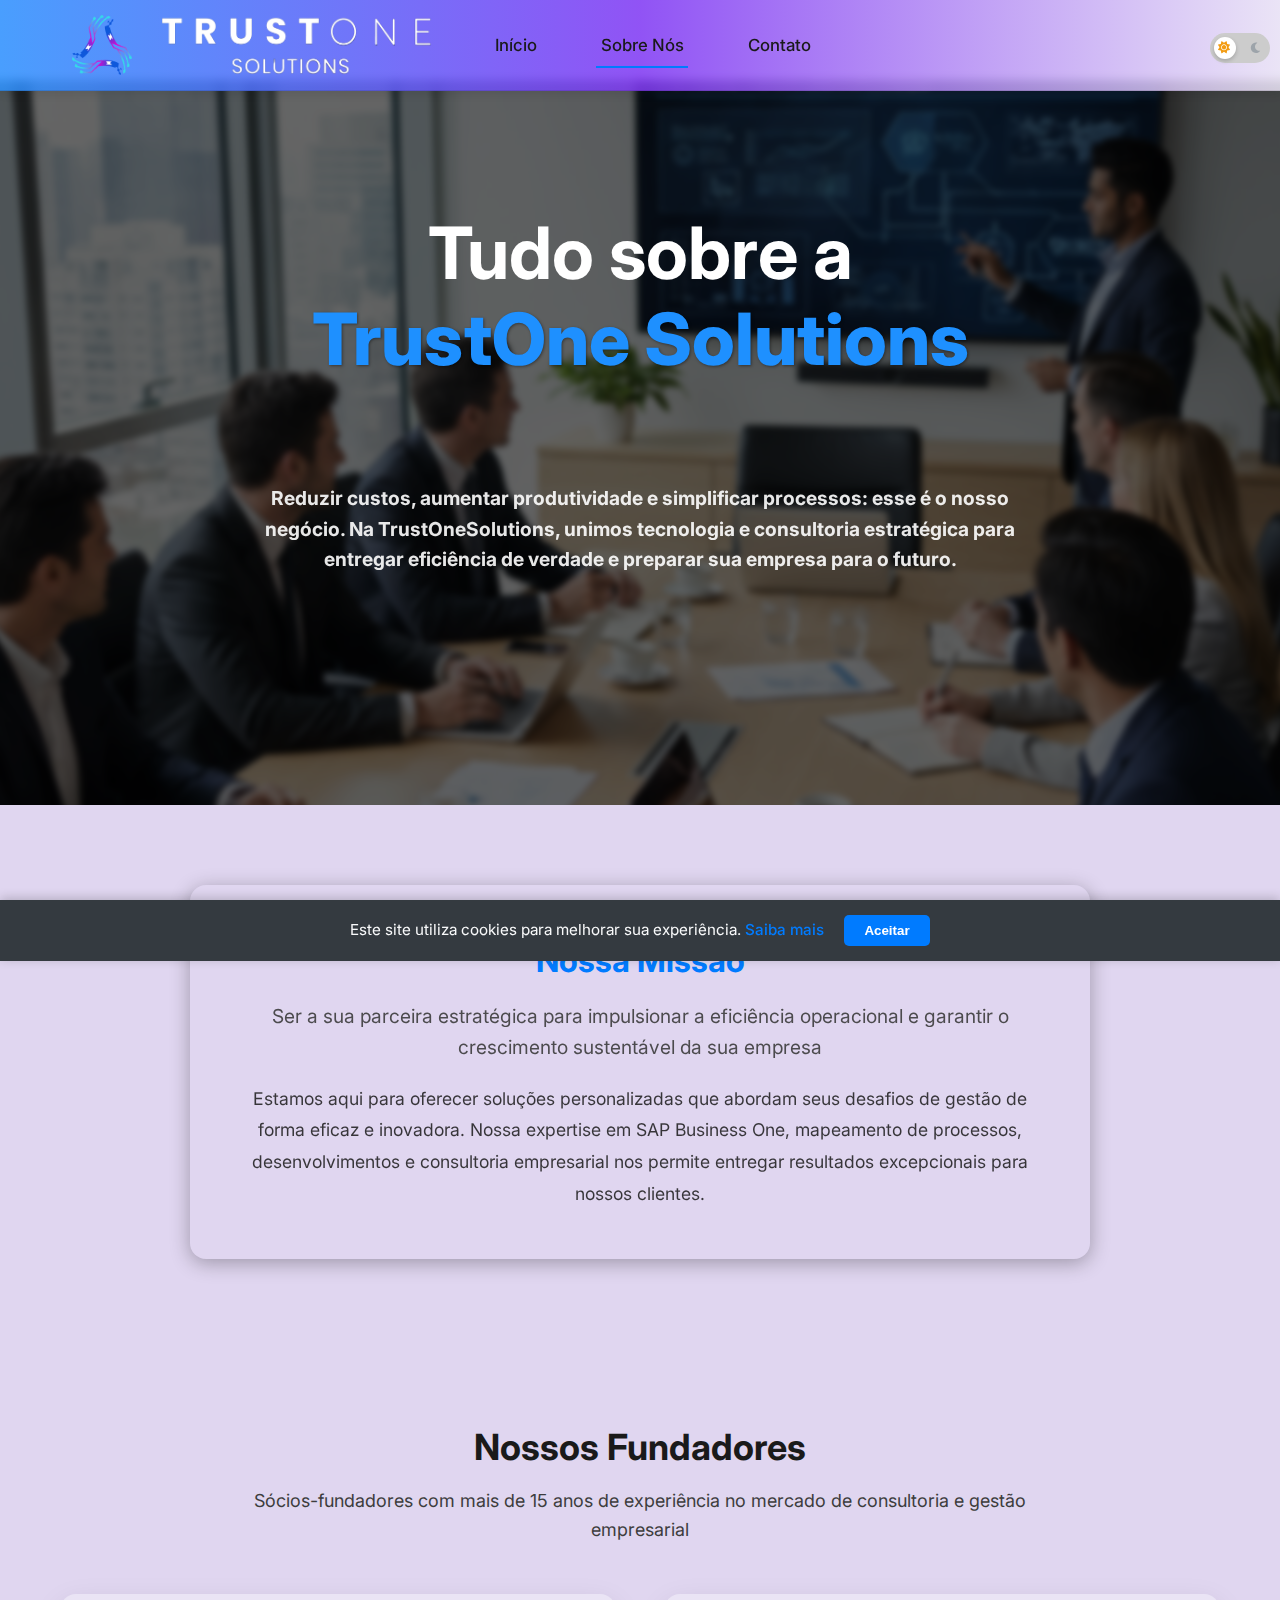
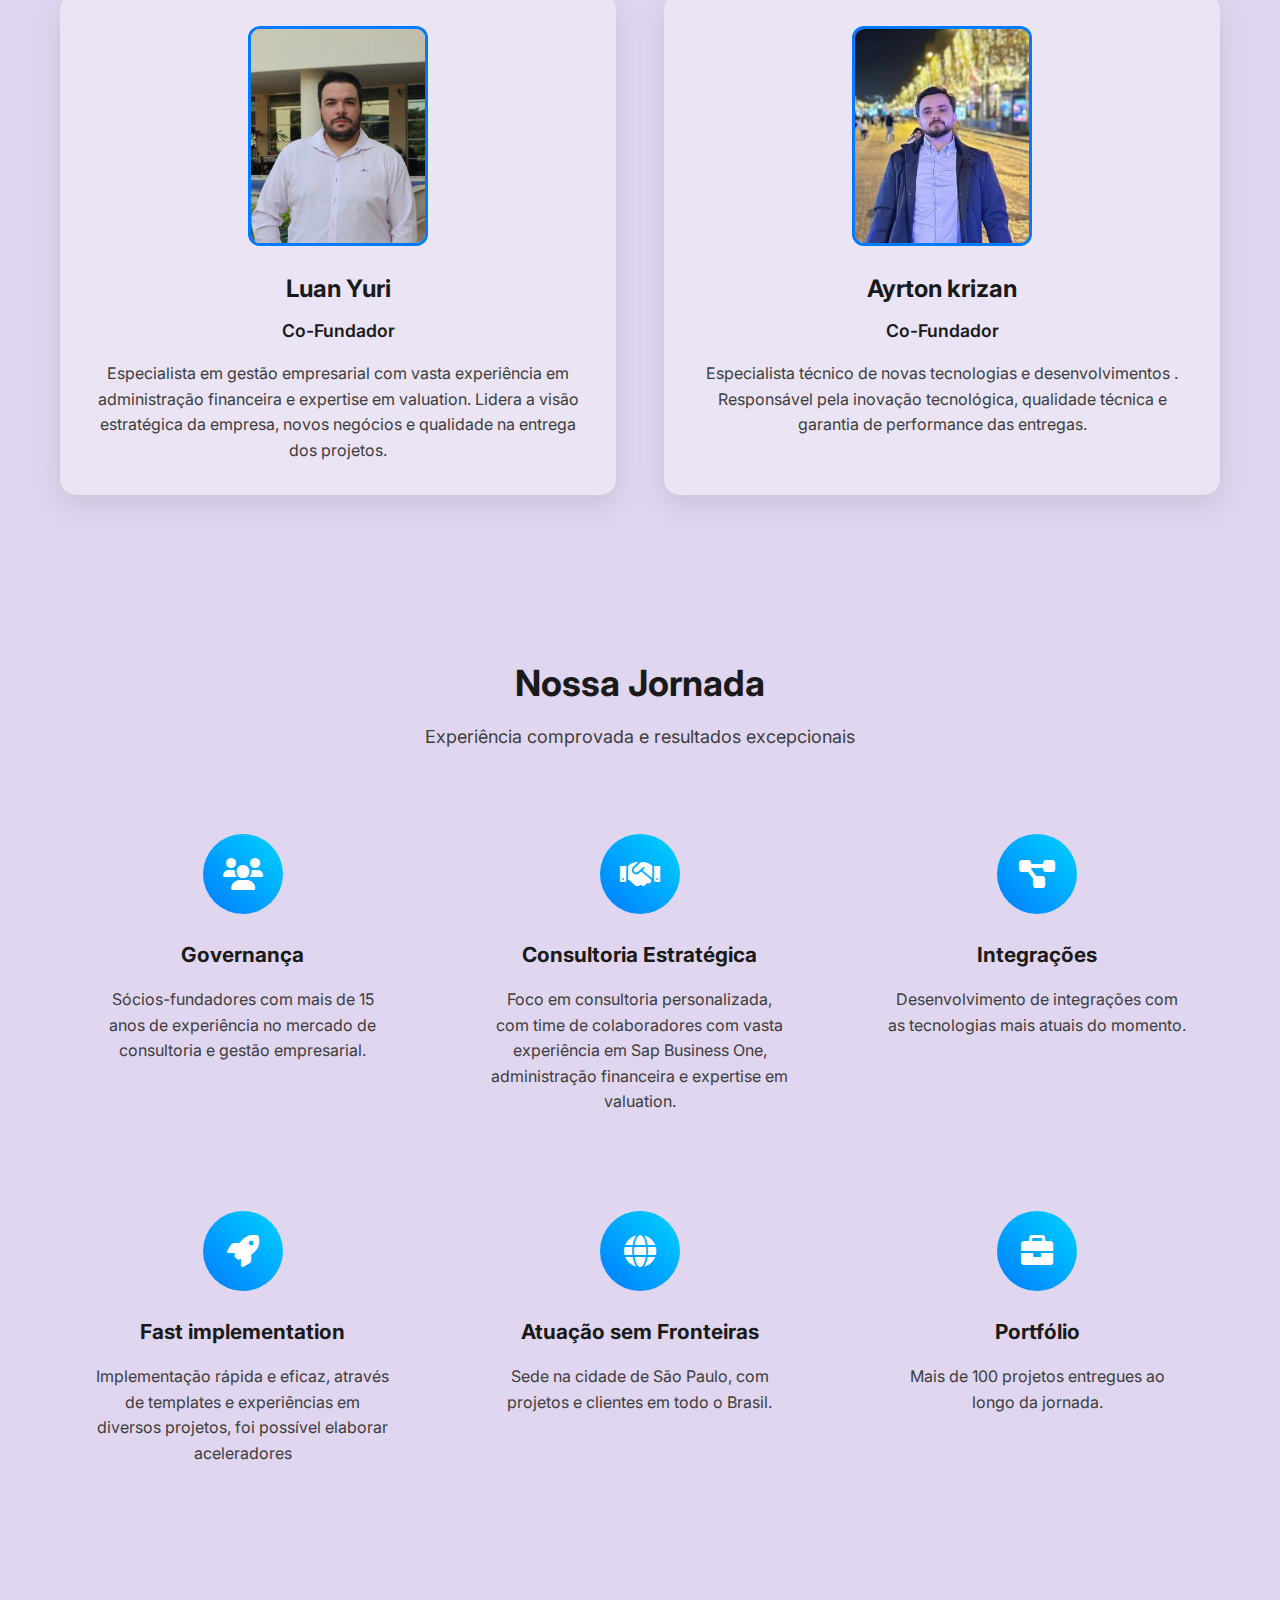
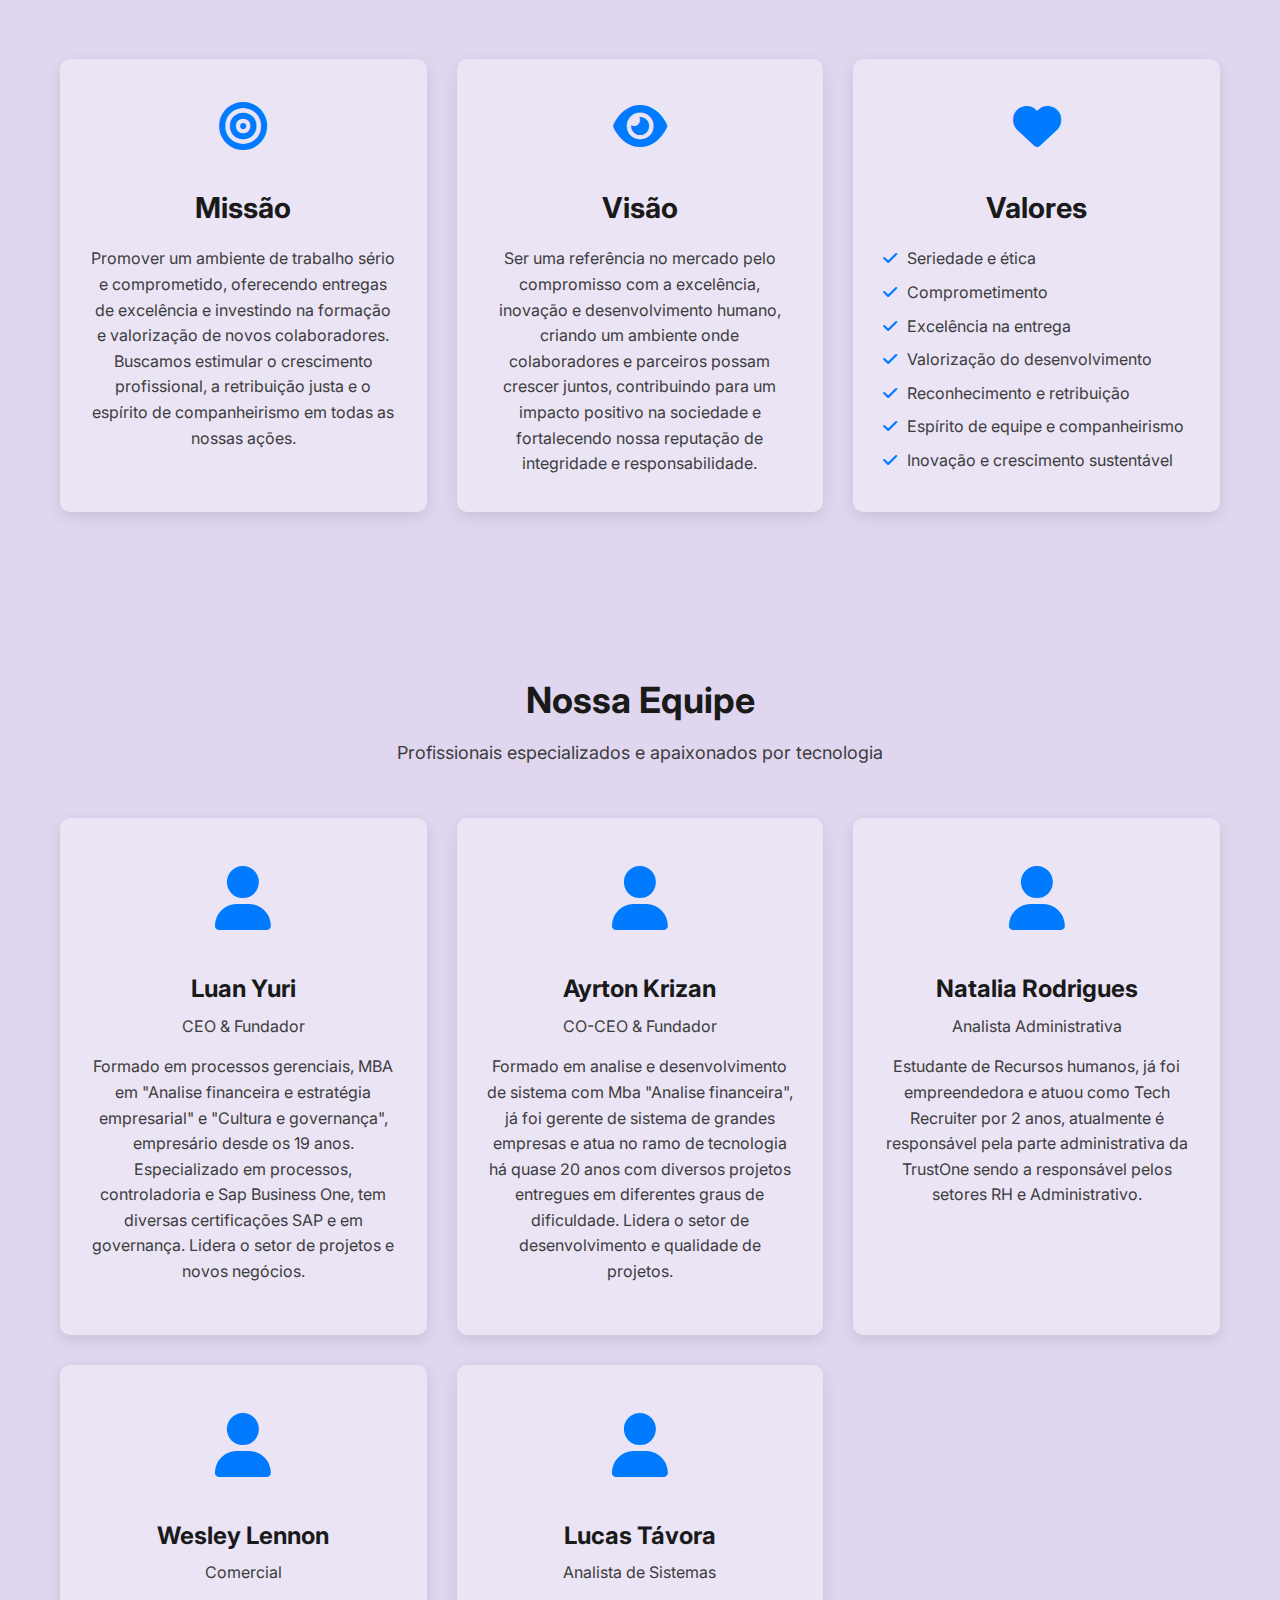
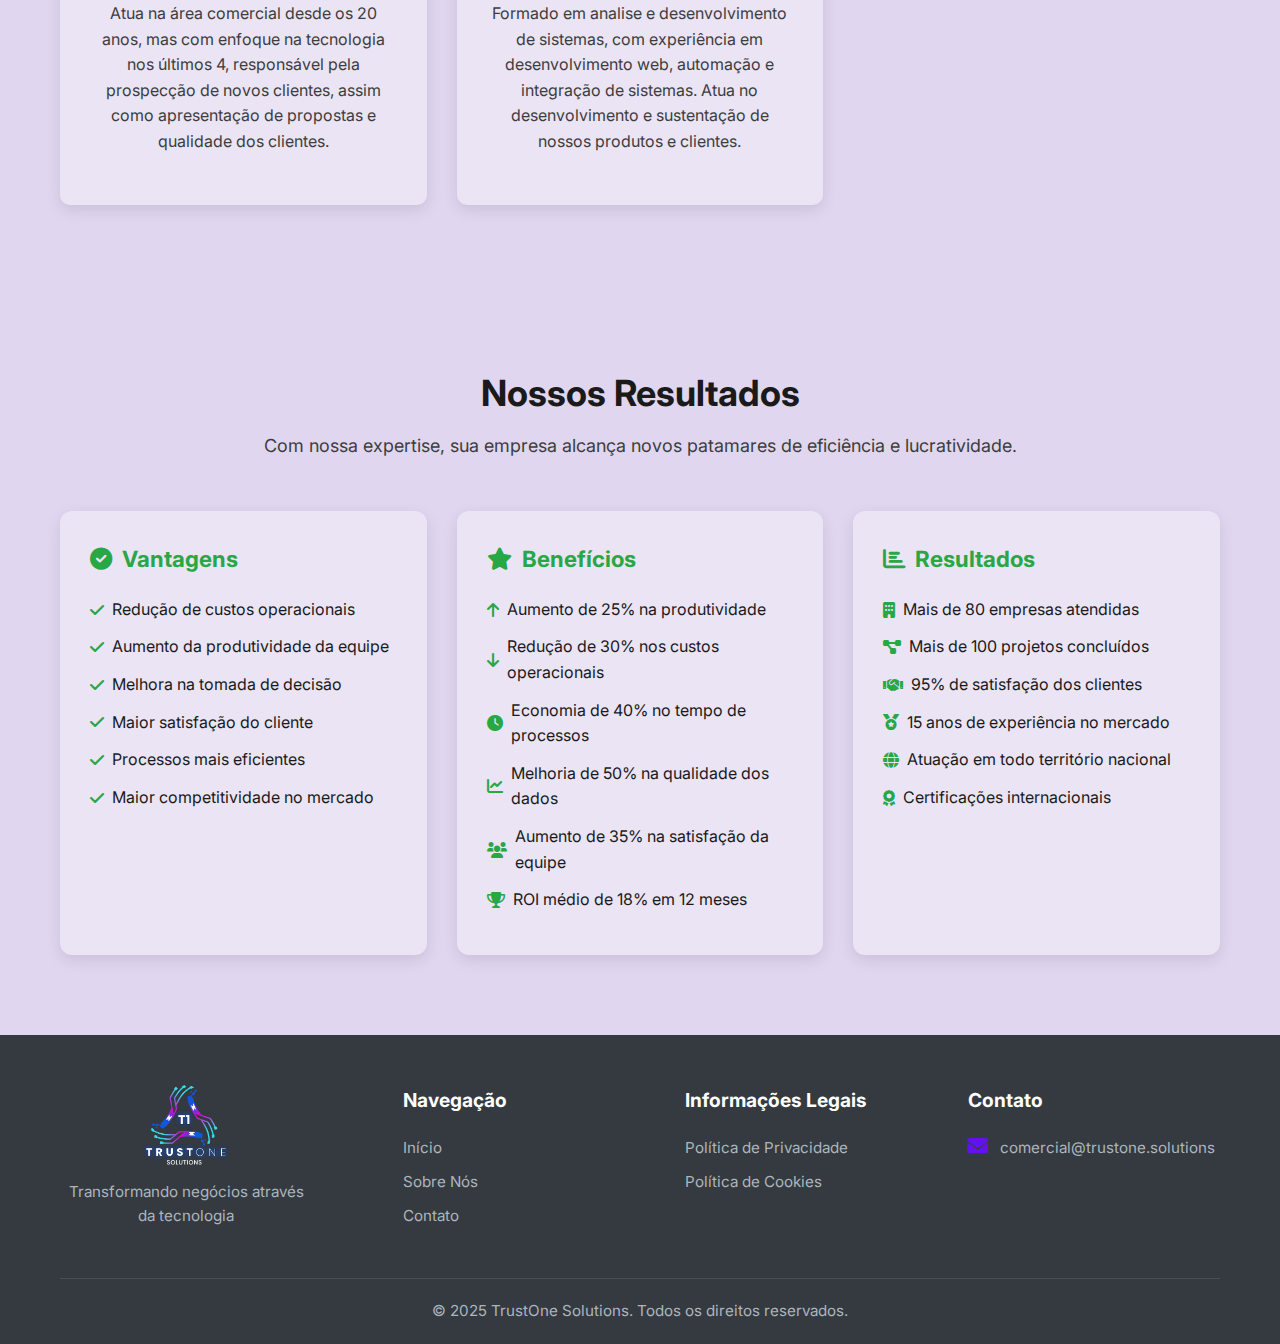
<file: sobre.html>
<!DOCTYPE html>
<html lang="pt-BR">
  <head>
    <meta charset="UTF-8" />
    <meta name="viewport" content="width=device-width, initial-scale=1.0" />
    <title>
      Sobre Nós - TrustOne Solutions | Consultoria SAP e Gestão Empresarial
    </title>

    <!-- SEO Meta Tags -->
    <meta
      name="description"
      content="Conheça a TrustOne Solutions: mais de 15 anos de experiência em consultoria SAP Business One, gestão empresarial e transformação digital. Fundadores especialistas em valuation e administração financeira."
    />
    <meta
      name="keywords"
      content="sobre TrustOne Solutions, consultoria SAP, gestão empresarial, valuation, administração financeira, fundadores, equipe especializada, São Paulo"
    />
    <meta name="author" content="TrustOne Solutions" />
    <meta name="robots" content="index, follow" />
    <meta name="language" content="pt-BR" />
    <meta name="revisit-after" content="7 days" />

    <!-- Open Graph Meta Tags -->
    <meta
      property="og:title"
      content="Sobre Nós - TrustOne Solutions | Consultoria SAP e Gestão Empresarial"
    />
    <meta
      property="og:description"
      content="Conheça nossa história, missão e equipe especializada. Mais de 15 anos de experiência em consultoria empresarial e soluções SAP Business One."
    />
    <meta property="og:type" content="website" />
    <meta property="og:url" content="https://trustone.solutions/sobre.html" />
    <meta
      property="og:image"
      content="https://trustone.solutions/assets/images/fulllogo_transparent_nobuffer.png"
    />
    <meta property="og:site_name" content="TrustOne Solutions" />
    <meta property="og:locale" content="pt_BR" />

    <!-- Twitter Card Meta Tags -->
    <meta name="twitter:card" content="summary_large_image" />
    <meta name="twitter:title" content="Sobre Nós - TrustOne Solutions" />
    <meta
      name="twitter:description"
      content="Conheça nossa equipe especializada em consultoria SAP e gestão empresarial. Mais de 15 anos de experiência no mercado."
    />
    <meta
      name="twitter:image"
      content="https://trustone.solutions/assets/images/fulllogo_transparent_nobuffer.png"
    />

    <!-- Additional SEO Meta Tags -->
    <meta name="theme-color" content="#1a365d" />
    <meta name="msapplication-TileColor" content="#1a365d" />
    <meta name="apple-mobile-web-app-capable" content="yes" />
    <meta
      name="apple-mobile-web-app-status-bar-style"
      content="black-translucent"
    />

    <!-- Canonical URL -->
    <link rel="canonical" href="https://trustone.solutions/sobre.html" />

    <!-- Favicon and Icons -->
    <link rel="icon" type="image/png" href="assets/images/T1_favicon.png" />
    <link rel="apple-touch-icon" href="assets/images/T1_favicon.png" />

    <!-- Stylesheets -->
    <link rel="stylesheet" href="style.css" />
    <link
      href="https://fonts.googleapis.com/css2?family=Inter:wght@300;400;500;600;700&display=swap"
      rel="stylesheet"
    />
    <link
      rel="stylesheet"
      href="https://cdnjs.cloudflare.com/ajax/libs/font-awesome/6.0.0/css/all.min.css"
    />
  </head>
  <body>
    <!-- Header/Navigation -->
    <header class="header">
      <nav class="navbar">
        <div class="nav-container">
          <div class="nav-logo">
            <img
              src="assets/images/T1_favicon.png"
              alt="TrustOne Solutions"
              class="logo"
            />

            <img
              src="assets/images/textonly_nobuffer.png"
              alt="TrustOne Solutions"
              class="logo-text"
            />
          </div>
          <ul class="nav-menu">
            <li class="nav-item">
              <a href="index.html" class="nav-link">Início</a>
            </li>
            <li class="nav-item">
              <a href="sobre.html" class="nav-link active">Sobre Nós</a>
            </li>
            <li class="nav-item">
              <a href="contato.html" class="nav-link">Contato</a>
            </li>

            <!-- Switch no menu mobile -->
            <li>
              <label class="theme-switch">
                <input type="checkbox" id="theme-toggle-mobile" />
                <span class="theme-slider">
                  <i class="fas fa-sun theme-icon sun-icon"></i>
                  <i class="fas fa-moon theme-icon moon-icon"></i>
                </span>
              </label>
            </li>
          </ul>
          <div class="nav-controls">
            <label class="theme-switch">
              <input type="checkbox" id="theme-toggle" />
              <span class="theme-slider">
                <i class="fas fa-sun theme-icon sun-icon"></i>
                <i class="fas fa-moon theme-icon moon-icon"></i>
              </span>
            </label>
          </div>

          <div class="hamburger">
            <span class="bar"></span>
            <span class="bar"></span>
            <span class="bar"></span>
          </div>
        </div>
      </nav>
    </header>

    <!-- Main Content -->
    <main>
      <!-- Seção Hero Sobre -->
      <section class="hero-section page-sobre">
        <div class="container">
          <div class="hero-content-about">
            <div class="hero-text-about">
              <h1 class="hero-title">
                Tudo sobre a <br />
                <span class="highlight">TrustOne Solutions</span>
              </h1>
              <p class="hero-description">
                Reduzir custos, aumentar produtividade e simplificar processos:
                esse é o nosso negócio. Na TrustOneSolutions, unimos tecnologia
                e consultoria estratégica para entregar eficiência de verdade e
                preparar sua empresa para o futuro.
              </p>
            </div>
          </div>
        </div>
      </section>

      <!-- Seção Nossa Missão -->
      <section class="mission-section">
        <div class="container">
          <div class="mission-card">
            <h2 class="section-title">Nossa Missão</h2>
            <p class="section-subtitle">
              Ser a sua parceira estratégica para impulsionar a eficiência
              operacional e garantir o crescimento sustentável da sua empresa
            </p>
            <div class="mission-text">
              <p>
                Estamos aqui para oferecer soluções personalizadas que abordam
                seus desafios de gestão de forma eficaz e inovadora. Nossa
                expertise em SAP Business One, mapeamento de processos,
                desenvolvimentos e consultoria empresarial nos permite entregar
                resultados excepcionais para nossos clientes.
              </p>
            </div>
          </div>
        </div>
      </section>

      <!-- Seção Fundadores -->
      <section class="founders-section">
        <div class="container">
          <div class="section-header">
            <h2 class="section-title">Nossos Fundadores</h2>
            <p class="section-subtitle">
              Sócios-fundadores com mais de 15 anos de experiência no mercado de
              consultoria e gestão empresarial
            </p>
          </div>
          <div class="founders-grid">
            <div class="founder-card">
              <div class="founder-photo-placeholder">
                <div class="photo-frame">
                  <img
                    src="assets/images/foto_luan2.png"
                    alt="Foto fundador 1"
                    class="founder-photo"
                  />
                </div>
              </div>
              <div class="founder-info">
                <h3>Luan Yuri</h3>
                <p class="founder-role">Co-Fundador</p>
                <p class="founder-description">
                  Especialista em gestão empresarial com vasta experiência em
                  administração financeira e expertise em valuation. Lidera a
                  visão estratégica da empresa, novos negócios e qualidade na
                  entrega dos projetos.
                </p>
              </div>
            </div>

            <div class="founder-card">
              <div class="founder-photo-placeholder">
                <div class="photo-frame">
                  <img
                    src="assets/images/foto_ayrton.jpg"
                    alt="Foto fundador 2"
                    class="founder-photo"
                  />
                </div>
              </div>
              <div class="founder-info">
                <h3>Ayrton krizan</h3>
                <p class="founder-role">Co-Fundador</p>
                <p class="founder-description">
                  Especialista técnico de novas tecnologias e desenvolvimentos .
                  Responsável pela inovação tecnológica, qualidade técnica e
                  garantia de performance das entregas.
                </p>
              </div>
            </div>
          </div>
        </div>
      </section>

      <!-- Seção Nossa Jornada -->
      <section class="journey-section">
        <div class="container">
          <div class="section-header">
            <h2 class="section-title">Nossa Jornada</h2>
            <p class="section-subtitle">
              Experiência comprovada e resultados excepcionais
            </p>
          </div>
          <div class="journey-grid">
            <div class="journey-item">
              <div class="journey-icon">
                <i class="fas fa-users"></i>
              </div>
              <h3>Governança</h3>
              <p>
                Sócios-fundadores com mais de 15 anos de experiência no mercado
                de consultoria e gestão empresarial.
              </p>
            </div>

            <div class="journey-item">
              <div class="journey-icon">
                <i class="fas fa-handshake"></i>
              </div>
              <h3>Consultoria Estratégica</h3>
              <p>
                Foco em consultoria personalizada, com time de colaboradores com
                vasta experiência em Sap Business One, administração financeira
                e expertise em valuation.
              </p>
            </div>

            <div class="journey-item">
              <div class="journey-icon">
                <i class="fas fa-project-diagram"></i>
              </div>
              <h3>Integrações</h3>
              <p>
                Desenvolvimento de integrações com as tecnologias mais atuais do
                momento.
              </p>
            </div>
            <div class="journey-item">
              <div class="journey-icon">
                <i class="fas fa-rocket"></i>
              </div>
              <h3>Fast implementation</h3>
              <p>
                Implementação rápida e eficaz, através de templates e
                experiências em diversos projetos, foi possível elaborar
                aceleradores
              </p>
            </div>
            <div class="journey-item">
              <div class="journey-icon">
                <i class="fas fa-globe"></i>
              </div>
              <h3>Atuação sem Fronteiras</h3>
              <p>
                Sede na cidade de São Paulo, com projetos e clientes em todo o
                Brasil.
              </p>
            </div>

            <div class="journey-item">
              <div class="journey-icon">
                <i class="fas fa-briefcase"></i>
              </div>
              <h3>Portfólio</h3>
              <p>Mais de 100 projetos entregues ao longo da jornada.</p>
            </div>
          </div>
        </div>
      </section>

      <!-- Seção Missão, Visão e Valores -->
      <section class="mvv-section">
        <div class="container">
          <div class="mvv-grid">
            <div class="mvv-card">
              <div class="mvv-icon">
                <i class="fas fa-bullseye"></i>
              </div>
              <h3>Missão</h3>
              <p>
                Promover um ambiente de trabalho sério e comprometido,
                oferecendo entregas de excelência e investindo na formação e
                valorização de novos colaboradores. Buscamos estimular o
                crescimento profissional, a retribuição justa e o espírito de
                companheirismo em todas as nossas ações.
              </p>
            </div>
            <div class="mvv-card">
              <div class="mvv-icon">
                <i class="fas fa-eye"></i>
              </div>
              <h3>Visão</h3>
              <p>
                Ser uma referência no mercado pelo compromisso com a excelência,
                inovação e desenvolvimento humano, criando um ambiente onde
                colaboradores e parceiros possam crescer juntos, contribuindo
                para um impacto positivo na sociedade e fortalecendo nossa
                reputação de integridade e responsabilidade.
              </p>
            </div>
            <div class="mvv-card">
              <div class="mvv-icon">
                <i class="fas fa-heart"></i>
              </div>
              <h3>Valores</h3>
              <ul>
                <li>Seriedade e ética</li>
                <li>Comprometimento</li>
                <li>Excelência na entrega</li>
                <li>Valorização do desenvolvimento</li>
                <li>Reconhecimento e retribuição</li>
                <li>Espírito de equipe e companheirismo</li>
                <li>Inovação e crescimento sustentável</li>
              </ul>
            </div>
          </div>
        </div>
      </section>

      <!-- Seção Equipe -->
      <section class="team-section">
        <div class="container">
          <div class="section-header">
            <h2 class="section-title">Nossa Equipe</h2>
            <p class="section-subtitle">
              Profissionais especializados e apaixonados por tecnologia
            </p>
          </div>
          <div class="team-grid">
            <div class="team-member">
              <div class="member-photo">
                <i class="fas fa-user"></i>
              </div>
              <h4>Luan Yuri</h4>
              <p class="member-role">CEO & Fundador</p>
              <p class="member-description">
                Formado em processos gerenciais, MBA em "Analise financeira e
                estratégia empresarial" e "Cultura e governança", empresário
                desde os 19 anos. Especializado em processos, controladoria e
                Sap Business One, tem diversas certificações SAP e em
                governança. Lidera o setor de projetos e novos negócios.
              </p>
            </div>
            <div class="team-member">
              <div class="member-photo">
                <i class="fas fa-user"></i>
              </div>
              <h4>Ayrton Krizan</h4>
              <p class="member-role">CO-CEO & Fundador</p>
              <p class="member-description">
                Formado em analise e desenvolvimento de sistema com Mba "Analise
                financeira", já foi gerente de sistema de grandes empresas e
                atua no ramo de tecnologia há quase 20 anos com diversos
                projetos entregues em diferentes graus de dificuldade. Lidera o
                setor de desenvolvimento e qualidade de projetos.
              </p>
            </div>
            <div class="team-member">
              <div class="member-photo">
                <i class="fas fa-user"></i>
              </div>
              <h4>Natalia Rodrigues</h4>
              <p class="member-role">Analista Administrativa</p>
              <p class="member-description">
                Estudante de Recursos humanos, já foi empreendedora e atuou como
                Tech Recruiter por 2 anos, atualmente é responsável pela parte
                administrativa da TrustOne sendo a responsável pelos setores RH
                e Administrativo.
              </p>
            </div>
            <div class="team-member">
              <div class="member-photo">
                <i class="fas fa-user"></i>
              </div>
              <h4>Wesley Lennon</h4>
              <p class="member-role">Comercial</p>
              <p class="member-description">
                Atua na área comercial desde os 20 anos, mas com enfoque na
                tecnologia nos últimos 4, responsável pela prospecção de novos
                clientes, assim como apresentação de propostas e qualidade dos
                clientes.
              </p>
            </div>
            <div class="team-member">
              <div class="member-photo">
                <i class="fas fa-user"></i>
              </div>
              <h4>Lucas Távora</h4>
              <p class="member-role">Analista de Sistemas</p>
              <p class="member-description">
                Formado em analise e desenvolvimento de sistemas, com
                experiência em desenvolvimento web, automação e integração de
                sistemas. Atua no desenvolvimento e sustentação de nossos
                produtos e clientes.
              </p>
            </div>
          </div>
        </div>
      </section>

      <!-- Seção Certificações
      <section class="certifications-section">
        <div class="container">
          <div class="section-header">
            <h2 class="section-title">Tecnologias utilizadas na TrustOne Solutions.</h2>
            <p class="section-subtitle">
              Reconhecimento da nossa excelência técnica
            </p>
          </div>
          <div class="certifications-grid">
            <div class="cert-item">
              <img
                src="assets/images/SAP_2011_logo.svg.png"
                alt="Iso logo"
                class="partner-logo"
              />
              <h4>SAP B1</h4>
              <p>Implantação e manutenção de sistemas com o ERP SAP B1</p>
            </div>
            <div class="cert-item">
              <img
                src="assets/images/sap_s_4_hana_logo_freelogovectors.net_.png"
                alt="SAP Logo"
                class="partner-logo"
              />

              <h4><br>SAP HANA</h4>
              <p>Processamento transacional e analítico para agilidade nos negócios.</p>
            </div>
            <div class="cert-item">
              <img
                src="assets/images/sql.png"
                alt="badge sap hana"
                class="partner-logo"
              />
              <h4>SQL Server</h4>
              <p>Gerenciamento de dados estruturados com simplicidade e poder.</p>
            </div>
            <div class="cert-item">
              <img src="assets/images/jslogo.png" alt="baghe js" class="partner-logo">
             
              <h4>Java Script</h4>
              <p>A linguagem interpretada que permite construir front-ends e back-ends dinâmicos. </p>
            </div>
            <div class="cert-item">
              <img src="" alt="">
              <i class="fas fa-shield-alt"></i>
              <h4>LGPD Compliance</h4>
              <p>Conformidade com Lei Geral de Proteção de Dados</p>
            </div>
            <div class="cert-item">
              <i class="fas fa-award"></i>
              <h4>PMI Certified</h4>
              <p>Project Management Institute</p>
            </div>
          </div>
        </div>
      </section> -->

      <!-- Seção Nossos Resultados -->
      <section class="results-section">
        <div class="container">
          <div class="section-header">
            <h2 class="section-title">Nossos Resultados</h2>
            <p class="section-subtitle">
              Com nossa expertise, sua empresa alcança novos patamares de
              eficiência e lucratividade.
            </p>
          </div>
          <div class="results-grid">
            <!-- Card de Vantagens -->
            <div class="result-card advantages">
              <h4><i class="fas fa-check-circle"></i> Vantagens</h4>
              <ul>
                <li>
                  <i class="fas fa-check"></i> Redução de custos operacionais
                </li>
                <li>
                  <i class="fas fa-check"></i> Aumento da produtividade da
                  equipe
                </li>
                <li>
                  <i class="fas fa-check"></i> Melhora na tomada de decisão
                </li>
                <li>
                  <i class="fas fa-check"></i> Maior satisfação do cliente
                </li>
                <li><i class="fas fa-check"></i> Processos mais eficientes</li>
                <li>
                  <i class="fas fa-check"></i> Maior competitividade no mercado
                </li>
              </ul>
            </div>

            <!-- Card de Benefícios -->
            <div class="result-card benefits">
              <h4><i class="fas fa-star"></i> Benefícios</h4>
              <ul>
                <li>
                  <i class="fas fa-arrow-up"></i> Aumento de 25% na
                  produtividade
                </li>
                <li>
                  <i class="fas fa-arrow-down"></i> Redução de 30% nos custos
                  operacionais
                </li>
                <li>
                  <i class="fas fa-clock"></i> Economia de 40% no tempo de
                  processos
                </li>
                <li>
                  <i class="fas fa-chart-line"></i> Melhoria de 50% na qualidade
                  dos dados
                </li>
                <li>
                  <i class="fas fa-users"></i> Aumento de 35% na satisfação da
                  equipe
                </li>
                <li>
                  <i class="fas fa-trophy"></i> ROI médio de 18% em 12 meses
                </li>
              </ul>
            </div>

            <!-- Card de Resultados -->
            <div class="result-card results">
              <h4><i class="fas fa-chart-bar"></i> Resultados</h4>
              <ul>
                <li>
                  <i class="fas fa-building"></i> Mais de 80 empresas atendidas
                </li>
                <li>
                  <i class="fas fa-project-diagram"></i> Mais de 100 projetos
                  concluídos
                </li>
                <li>
                  <i class="fas fa-handshake"></i> 95% de satisfação dos
                  clientes
                </li>
                <li>
                  <i class="fas fa-medal"></i> 15 anos de experiência no mercado
                </li>
                <li>
                  <i class="fas fa-globe"></i> Atuação em todo território
                  nacional
                </li>
                <li>
                  <i class="fas fa-award"></i> Certificações internacionais
                </li>
              </ul>
            </div>
          </div>
        </div>
      </section>
    </main>

    <!-- Footer -->
    <footer class="footer">
      <div class="container">
        <div class="footer-content">
          <div class="footer-logo">
            <img
              src="assets/images/fulllogo_transparent_nobuffer.png"
              alt="TrustOne Solutions"
              class="footer-logo-img"
            />
            <p>Transformando negócios através da tecnologia</p>
          </div>
          <div class="footer-links">
            <h4>Navegação</h4>
            <ul>
              <li><a href="index.html">Início</a></li>
              <li><a href="sobre.html">Sobre Nós</a></li>
              <li><a href="contato.html">Contato</a></li>
            </ul>
          </div>
          <div class="footer-legal">
            <h4>Informações Legais</h4>
            <ul>
              <li>
                <a href="politica-privacidade.html" target="_blank"
                  >Política de Privacidade</a
                >
              </li>
              <li>
                <a href="politica-cookies.html" target="_blank"
                  >Política de Cookies</a
                >
              </li>
            </ul>
          </div>
          <div class="footer-contact">
            <h4>Contato</h4>
            <p><i class="fas fa-envelope"></i> comercial@trustone.solutions</p>
          </div>
        </div>
        <div class="footer-bottom">
          <p>&copy; 2025 TrustOne Solutions. Todos os direitos reservados.</p>
        </div>
      </div>
    </footer>

    <!-- Cookie Banner -->
    <div class="cookie-banner" id="cookie-banner">
      <div class="cookie-content">
        <p>
          Este site utiliza cookies para melhorar sua experiência.
          <a href="politica-cookies.html" target="_blank">Saiba mais</a>
        </p>
        <button class="cookie-accept" id="cookie-accept">Aceitar</button>
      </div>
    </div>

    <script src="script.js"></script>
  </body>
</html>
</file>
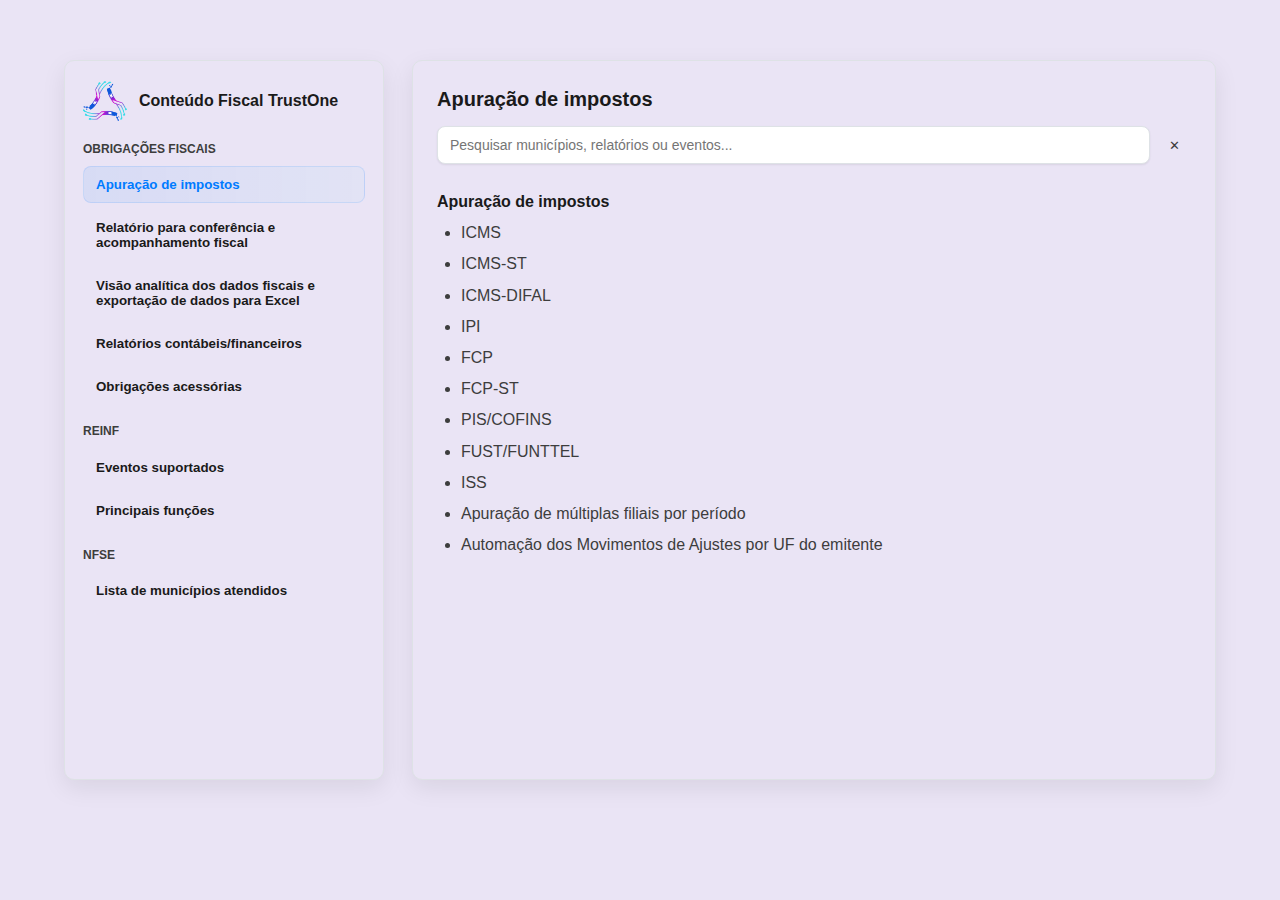
<file: complementos/servicos.html>
<!doctype html>
<html lang="pt-BR">

<head>
    <meta charset="utf-8" />
    <meta name="viewport" content="width=device-width,initial-scale=1" />
    <title>TrustOne - Conteúdo Fiscal</title>
    <link rel="stylesheet" href="styles.css">
    <link rel="icon" type="image/png" href="../assets/images/T1_favicon.png" />
    <link rel="apple-touch-icon" href="../assets/images/T1_favicon.png" />
</head>

<body>


    <div class="container">
        <aside class="sidebar" aria-label="Navegação lateral">
            <div class="brand">
                <div class="logo">
                    <img src="../assets/images/T1_favicon.png" alt="Logo da Empresa" />
                </div>
                <h1>Conteúdo Fiscal TrustOne</h1>
            </div>

            <div class="section-title">Obrigações fiscais</div>
            <ul class="nav-list" id="obs-list">
                <li><button class="nav-button" data-key="ob_apuracao">Apuração de impostos</button></li>
                <li><button class="nav-button" data-key="ob_relatorios">Relatório para conferência e acompanhamento fiscal</button></li>
                <li><button class="nav-button" data-key="ob_analitica">Visão analítica dos dados fiscais e exportação de dados para Excel</button></li>
                <li><button class="nav-button" data-key="ob_contabeis">Relatórios contábeis/financeiros</button></li>
                <li><button class="nav-button" data-key="ob_acessorias">Obrigações acessórias</button></li>
            </ul>

            <div class="section-title">REINF</div>
            <ul class="nav-list" id="reinf-list">
                <li><button class="nav-button" data-key="re_events">Eventos suportados</button></li>
                <li><button class="nav-button" data-key="re_funcoes">Principais funções</button></li>
            </ul>

            <div class="section-title">NFSe</div>
            <ul class="nav-list" id="nfse-list">
                <li><button class="nav-button" data-key="nfse_municipios">Lista de municípios atendidos</button></li>
            </ul>
        </aside>

        <main class="main" id="main-content" tabindex="0" role="main">
            <div class="content-header">
                <h2 id="main-title">Selecione um item na lateral</h2>

            </div>

            <div class="search-bar" role="search">
                <input id="global-search" type="search" placeholder="Pesquisar municípios, relatórios ou eventos..." aria-label="Pesquisar conteúdo">
                <button id="clear-search" aria-label="Limpar busca" title="Limpar">✕</button>
            </div>

            <div class="content-body" id="content-body">
                <p class="muted">Clique em qualquer item do menu lateral para ver o conteúdo correspondente centralizado aqui.</p>
            </div>
        </main>
    </div>

    <script src="script.js"></script>
</body>

</html>
</file>
<file: style.css>
/* -------------------------------------------------------------------------- */
/* 1. VARIÁVEIS CSS PARA TEMAS */
/* -------------------------------------------------------------------------- */

:root {
    --bg-primary: #eae4f5;
    /* fundo principal mais escuro que #f6f2fa */
    --bg-secondary: #e0d6f0;
    /* cards / seções, lilás médio */
    --text-primary: #1a1a1a;
    /* texto bem escuro p/ contraste */
    --text-secondary: #3d3d3d;
    --accent-color: #007bff;
    --accent-dark: #0056b3;
    --gradient-primary: linear-gradient(45deg, #007bff, #00d4ff);
    --gradient-secondary: linear-gradient(45deg, #6c757d, #adb5bd);
    --border-color: #dee2e6;
    --shadow-light: rgba(0, 0, 0, 0.1);
    --shadow-dark: rgba(0, 0, 0, 0.3);
    --header-bg: rgba(255, 255, 255, 0.3);
    --footer-bg: #343a40;
    --footer-text: #f8f9fa;
    --footer-link: #adb5bd;
    --footer-link-hover: #ffffff;
    --cookie-banner-bg: #343a40;
    --cookie-banner-text: #f8f9fa;
    --cookie-banner-button-bg: #007bff;
    --cookie-banner-button-text: #ffffff;
}

[data-theme="dark"] {
    --bg-primary: #292b2e;
    --bg-secondary: #212427;
    --text-primary: #f8f9fa;
    --text-secondary: #ced4da;
    --accent-color: #6610f2;
    --accent-dark: #4d00b3;
    --gradient-primary: linear-gradient(45deg, #6610f2, #a347ff);
    --gradient-secondary: linear-gradient(45deg, #495057, #6c757d);
    --border-color: #495057;
    --shadow-light: rgba(0, 0, 0, 0.5);
    --shadow-dark: rgba(0, 0, 0, 0.7);
    --header-bg: rgba(0, 0, 0, 0.3);
    --footer-bg: #212529;
    --footer-text: #ced4da;
    --footer-link: #adb5bd;
    --footer-link-hover: #f8f9fa;
    --cookie-banner-bg: #212529;
    --cookie-banner-text: #ced4da;
    --cookie-banner-button-bg: #6610f2;
    --cookie-banner-button-text: #ffffff;
}


/* -------------------------------------------------------------------------- */
/* 2. RESET E BASE (Inclui Regras Globais, Links, Listas e Container) */
/* -------------------------------------------------------------------------- */

* {
    margin: 0;
    padding: 0;
    box-sizing: border-box;
}

html {
    scroll-behavior: smooth;
}

body {
    font-family: "Inter", sans-serif;
    line-height: 1.6;
    color: var(--text-primary);
    background-color: var(--bg-primary);
    transition: background-color 0.3s ease, color 0.3s ease;
}

a {
    color: var(--accent-color);
    text-decoration: none;
    transition: color 0.3s ease;
}

a:hover {
    color: var(--accent-dark);
}

ul {
    list-style: none;
}

.container {
    max-width: 1200px;
    margin: 0 auto;
    padding: 0 20px;
}

.highlight {
    color: #1e90ff;
    /* azul vivo */
    font-weight: 800;
    text-shadow: 1px 1px 3px rgba(0, 0, 0, 0.4);
}


/* -------------------------------------------------------------------------- */
/* 3. BOTÕES (BTN) */
/* -------------------------------------------------------------------------- */

.btn {
    display: inline-block;
    padding: 12px 25px;
    border-radius: 5px;
    font-weight: 600;
    text-align: center;
    transition: all 0.3s ease;
    cursor: pointer;
}

.btn-primary {
    background: var(--gradient-primary);
    color: #fff;
    border: none;
}

.btn-primary:hover {
    opacity: 0.9;
    transform: translateY(-2px);
}

.btn-secondary {
    background: var(--bg-secondary);
    color: var(--text-primary);
    border: 1px solid var(--border-color);
}

.btn-secondary:hover {
    background: var(--border-color);
    transform: translateY(-2px);
}


/* -------------------------------------------------------------------------- */
/* 4. HEADER E NAVEGAÇÃO (NAVBAR) */
/* -------------------------------------------------------------------------- */

.header {
    background-color: var(--header-bg);
    box-shadow: 0 2px 10px var(--shadow-light);
    position: fixed;
    width: 100%;
    top: 0;
    left: 0;
    z-index: 1000;
    backdrop-filter: blur(5px);
}

.navbar {
    /* background-color: var(--header-bg); - REMOVIDO: Redundante com .header */
    backdrop-filter: blur(12px);
    -webkit-backdrop-filter: blur(12px);
    /* Safari */
    border-bottom: 1px solid rgba(255, 255, 255, 0.1);
    /* borda sutil */
    padding: 15px 0;
}

.nav-container {
    display: flex;
    align-items: center;
    /* mantém tudo centralizado verticalmente */
    justify-content: space-between;
    max-width: 1200px;
    /* limita largura máxima */
    margin: 0 auto;
    padding: 0 2rem;
    /* padding mais equilibrado */
    position: relative;
}

.nav-logo {
    flex: 0 0 auto;
    display: flex;
    align-items: center;
    /* evita o "pulo" do logo */
    gap: 1rem;
    list-style: none;
    margin: 0;
    padding: 0;
}

.nav-logo .logo {
    height: 60px;
    width: 60px;
    display: block;
}

.nav-logo .logo-text {
    height: 60px;
    width: auto;
    display: block;
}


/* Menu: centralizado automaticamente */
.nav-menu {
    display: flex;
    gap: 2rem;
    margin-left: 3%;
    /* ocupa o centro */
    list-style: none;
}

.nav-item {
    margin: 0;
}

.nav-link {
    color: var(--text-primary);
    font-weight: 500;
    font-size: 1.05rem;
    position: relative;
    padding: 0.5rem 1rem;
    border-radius: 8px;
    transition: all 0.3s ease;
}

.nav-link::after {
    content: "";
    position: absolute;
    width: 0;
    height: 2px;
    bottom: -5px;
    left: 50%;
    transform: translateX(-50%);
    background: var(--accent-color);
    transition: width 0.3s ease;
}

.nav-link:hover::after,
.nav-link.active::after {
    width: 80%;
}

.nav-link:hover {
    color: var(--accent-color);
    background: var(--bg-secondary);
}


/* Versão padrão (desktop) */
.nav-controls {
    display: flex;
    align-items: center;
    margin-left: auto;
}


/* Theme Switch (Fixo) */
.theme-switch {
    position: fixed;
    /* fixa na tela, não dentro do header */
    top: 33px;
    /* distância do topo */
    right: 10px;
    /* distância da lateral direita */
    display: inline-block;
    width: 60px;
    height: 30px;
    z-index: 2000;
    /* garante que fique acima de outros elementos */
}

.theme-switch input {
    opacity: 0;
    width: 0;
    height: 0;
}

.theme-slider {
    position: absolute;
    cursor: pointer;
    top: 0;
    left: 0;
    right: 0;
    bottom: 0;
    background-color: #ccc;
    transition: 0.4s;
    border-radius: 30px;
    display: flex;
    align-items: center;
    justify-content: space-between;
    padding: 0 8px;
}

.theme-slider:before {
    position: absolute;
    content: "";
    height: 22px;
    width: 22px;
    left: 4px;
    bottom: 4px;
    background-color: white;
    transition: 0.4s;
    border-radius: 50%;
    box-shadow: 0 2px 4px rgba(0, 0, 0, 0.2);
}

input:checked+.theme-slider {
    background-color: var(--accent-color);
}

input:checked+.theme-slider:before {
    transform: translateX(30px);
}

.theme-icon {
    font-size: 12px;
    z-index: 1;
    transition: opacity 0.3s ease;
}

.sun-icon {
    color: #f39c12;
}

.moon-icon {
    color: #34495e;
}

[data-theme="dark"] .sun-icon {
    opacity: 0.3;
}

[data-theme="light"] .moon-icon,
:root:not([data-theme]) .moon-icon {
    opacity: 0.3;
}

.theme-toggle:hover {
    color: var(--accent-color);
}

.hamburger {
    display: none;
    /* escondido no desktop */
    flex-direction: column;
    cursor: pointer;
    gap: 5px;
    z-index: 2000;
    /* garante que fique por cima */
}

.hamburger .bar {
    height: 3px;
    width: 25px;
    background-color: var(--text-primary);
    border-radius: 5px;
}


/* -------------------------------------------------------------------------- */
/* 5. SEÇÕES GERAIS E LAYOUT (MAIN, SECTION) */
/* -------------------------------------------------------------------------- */

main {
    padding-top: 80px;
    /* Espaço para o header fixo */
}

section {
    padding: 80px 0;
    position: relative;
    overflow: hidden;
}


/* Exemplo: seções específicas (Regras de Força) */
.services-section,
.mvv-section,
.team-section,
.founders-section,
.departments-section,
.location-section {
    background-color: var(--bg-secondary);
}

section:nth-of-type(even) {
    background-color: var(--bg-secondary);
}


/* -------------------------------------------------------------------------- */
/* 6. HERO SECTION (Inclui regras de overlay e títulos) */
/* -------------------------------------------------------------------------- */

.hero-section {
    background-image: url("assets/images/freepik1.jpg");
    background-size: cover;
    background-position: 70% 30%;
    color: #fff;
    text-align: center;
    padding: 180px 0;
    display: flex;
    align-items: center;
    justify-content: center;
    min-height: 70vh;
    position: relative;
    overflow: hidden;
}

/* Regras de Força para Hero Section (Imagens Específicas) */
.page-sobre.hero-section {
    background-image: url("assets/images/team-meeting.jpg");
    background-size: cover;
    background-position: 70% 30%;
    /* 30% = mostra mais o topo da imagem */
    color: #fff;
    text-align: center;
    padding: 200px 0;
    display: flex;
    align-items: center;
    justify-content: center;
    min-height: 70vh;
    position: relative;
}

.page-contato.hero-section {
    background-image: url("assets/images/data-analytics.jpg");
    background-size: cover;
    background-position: center;
    color: #fff;
    text-align: center;
    padding: 260px 0;
    display: flex;
    align-items: center;
    justify-content: center;
    min-height: 70vh;
    position: relative;
}

.page-trusthub.hero-section {
    background-image: url("assets/images/bannercel.png");
    background-size: cover;
    background-position: center;
    color: #fff;
    text-align: center;
    padding: 260px 0;
    display: flex;
    align-items: center;
    justify-content: center;
    min-height: 70vh;
    position: relative;
}

/* Regras de Força para Overlay e Blur */
.hero-section::before {
    content: "";
    position: absolute;
    inset: 0;
    background: inherit;
    /* copia o background da section */
    filter: blur(3px);
    /* aplica o blur */
    transform: scale(1.1);
    /* evita bordas marcadas */
    z-index: 0;
    /* fica no fundo */
}

.hero-section::after {
    content: "";
    position: absolute;
    inset: 0;
    background-color: rgba(0, 0, 0, 0.6);
    /* overlay escuro */
    z-index: 1;
    /* acima do blur, mas atrás do conteúdo */
}

.hero-content {
    position: relative;
    z-index: 2;
    /* conteúdo sempre acima */
}

.hero-text {
    text-align: center;
}

.hero-title {
    font-size: 4.5rem;
    margin-bottom: 40px;
    /* espaço logo abaixo do título */
    line-height: 1.2;
    margin-top: -70px;
    /* sobe o título sem exagero */
}

.hero-description {
    font-size: 1.2rem;
    margin: 0 auto 30px auto;
    /* centraliza horizontalmente e mantém margem inferior */
    max-width: 800px;
    opacity: 0.9;
    text-align: center;
    /* centraliza o texto */
    margin-top: 100px;
    color: #fff;
    font-weight: bolder;
}

.hero-buttons .btn {
    margin: 0 10px;
    margin-bottom: -10px;
}

.hero-image .hero-card {
    background-color: rgba(255, 255, 255, 0.1);
    border: 1px solid rgba(255, 255, 255, 0.2);
    border-radius: 15px;
    padding: 30px;
    text-align: center;
    backdrop-filter: blur(10px);
    box-shadow: 0 8px 32px 0 rgba(31, 38, 135, 0.37);
    max-width: 300px;
}

.hero-image .hero-icon {
    font-size: 3rem;
    color: var(--accent-color);
    margin-bottom: 15px;
}

.hero-image h3 {
    font-size: 1.8rem;
    margin-bottom: 10px;
    color: #fff;
}

.hero-image p {
    font-size: 1rem;
    color: rgba(255, 255, 255, 0.8);
}


/* -------------------------------------------------------------------------- */
/* 7. SERVICES SECTION */
/* -------------------------------------------------------------------------- */

.services-grid {
    display: grid;
    grid-template-columns: repeat(auto-fit, minmax(300px, 1fr));
    gap: 30px;
}
.services-grid.process-steps {
    display: grid;
    grid-template-columns: repeat(2, 1fr);
    gap: 30px;
    align-items: stretch;
}

.services-grid.process-steps .service-card {
    display: flex !important; /* força o flex */
    flex-direction: column;
    justify-content: space-between;
    height: 100%;
}
/* MOBILE — 1 coluna */
@media (max-width: 768px) {
    .services-grid.process-steps {
        grid-template-columns: 1fr !important; /* ← garante 1 coluna */
    }
}

.service-card {
    background-color: var(--bg-primary);
    border-radius: 10px;
    box-shadow: 0 5px 15px var(--shadow-light);
    padding: 30px;
    text-align: center;
    transition: transform 0.3s ease, box-shadow 0.3s ease;
    
}

.service-card:hover {
    transform: translateY(-10px);
    box-shadow: 0 10px 25px var(--shadow-dark);
}

.service-icon {
    font-size: 3rem;
    color: var(--accent-color);
    margin-bottom: 20px;
}

.service-card h3 {
    font-size: 1.8rem;
    margin-bottom: 15px;
    color: var(--text-primary);
}

.service-card p {
    color: var(--text-secondary);
    margin-bottom: 20px;
}

.service-features {
    text-align: left;
    margin-top: 20px;
    border-top: 1px solid var(--border-color);
    padding-top: 20px;
}

.service-features li {
    margin-bottom: 10px;
    color: var(--text-secondary);
}

.service-features li::before {
    content: "\f00c";
    /* FontAwesome check icon */
    font-family: "Font Awesome 5 Free";
    font-weight: 900;
    color: var(--accent-color);
    margin-right: 10px;
}
.th-service-features li {
    margin-bottom: 10px;
    color: var(--text-secondary);
    display: flex;
    align-items: center;
    gap: 8px; 
}

.th-service-features li::before {
    content: none !important;
    font-family: "Font Awesome 5 Free";
    font-weight: 900;
    color: var(--accent-color);
    font-size: 0.9rem;
}
/* -------------------------------------------------------------------------- */
/* 8. RESULT ITEM (Card de Resultados/Contadores) */
/* -------------------------------------------------------------------------- */

.result-item {
    background-color: var(--bg-primary);
    border-radius: 12px;
    box-shadow: 0 5px 15px var(--shadow-light);
    padding: 40px 30px;
    text-align: center;
    transition: transform 0.3s ease, box-shadow 0.3s ease;
}

.result-item:hover {
    transform: translateY(-10px);
    box-shadow: 0 10px 25px var(--shadow-dark);
}

.result-number {
    font-size: 3rem;
    font-weight: 700;
    color: var(--accent-color);
    margin-bottom: 15px;
    display: inline-block;
    animation: countUp 2s ease-out forwards;
}

.result-item h3 {
    font-size: 1.5rem;
    margin-bottom: 10px;
    color: var(--text-primary);
}

.result-item p {
    color: var(--text-secondary);
    font-size: 1rem;
}

.result-icon {
    font-size: 3rem;
    color: var(--accent-color);
    margin-bottom: 15px;
    display: inline-block;
    animation: zoomIn 0.8s ease-out;
}

@keyframes zoomIn {
    from {
        transform: scale(0.5);
        opacity: 0;
    }
    to {
        transform: scale(1);
        opacity: 1;
    }
}


/* Animação de entrada */
@keyframes countUp {
    from {
        transform: scale(0.8);
        opacity: 0;
    }
    to {
        transform: scale(1);
        opacity: 1;
    }
}


/* -------------------------------------------------------------------------- */
/* 9. DIFFERENTIALS SECTION */
/* -------------------------------------------------------------------------- */

.differentials-grid {
    display: grid;
    grid-template-columns: repeat(auto-fit, minmax(280px, 1fr));
    gap: 30px;
}

.differential-item {
    background-color: var(--bg-primary);
    border-radius: 10px;
    box-shadow: 0 5px 15px var(--shadow-light);
    padding: 30px;
    text-align: center;
    transition: transform 0.3s ease, box-shadow 0.3s ease;
}

.differential-item:hover {
    transform: translateY(-10px);
    box-shadow: 0 10px 25px var(--shadow-dark);
}

.differential-number {
    font-size: 3rem;
    font-weight: 700;
    color: var(--accent-color);
    margin-bottom: 15px;
}

.differential-item h3 {
    font-size: 1.8rem;
    margin-bottom: 10px;
    color: var(--text-primary);
}

.differential-item p {
    color: var(--text-secondary);
}


/* -------------------------------------------------------------------------- */
/* 10. STATS SECTION */
/* -------------------------------------------------------------------------- */

.stats-section {
    background-color: var(--accent-color);
    color: #fff;
    padding: 60px 0;
}

.stats-grid {
    display: grid;
    grid-template-columns: repeat(auto-fit, minmax(200px, 1fr));
    gap: 30px;
    text-align: center;
}

.stat-item .stat-number {
    font-size: 3.5rem;
    font-weight: 700;
    margin-bottom: 10px;
}

.stat-item .stat-label {
    font-size: 1.2rem;
    opacity: 0.9;
}


/* -------------------------------------------------------------------------- */
/* 11. TECHNOLOGIES SECTION */
/* -------------------------------------------------------------------------- */

.technologies-section {
    background-color: var(--bg-secondary);
}

.tech-grid {
    display: grid;
    grid-template-columns: repeat(auto-fit, minmax(250px, 1fr));
    gap: 30px;
}

.tech-category {
    background-color: var(--bg-primary);
    border-radius: 10px;
    box-shadow: 0 5px 15px var(--shadow-light);
    padding: 30px;
}

.tech-category h3 {
    font-size: 1.8rem;
    margin-bottom: 20px;
    color: var(--text-primary);
    border-bottom: 2px solid var(--border-color);
    padding-bottom: 10px;
}

.tech-items {
    display: flex;
    flex-wrap: wrap;
    gap: 10px;
}

.tech-item {
    background-color: var(--bg-secondary);
    color: var(--text-secondary);
    padding: 8px 15px;
    border-radius: 20px;
    font-size: 0.9rem;
    font-weight: 500;
}


/* -------------------------------------------------------------------------- */
/* 12. TESTIMONIALS SECTION */
/* -------------------------------------------------------------------------- */

.testimonials-section {
    background-color: var(--bg-secondary);
}


/* Esconde a barra nativa */
.testimonials-grid {
    display: flex;
    gap: 20px;
    overflow-x: auto;
    overflow-y: hidden;
    scroll-snap-type: x mandatory;
    padding: 20px;
    scroll-padding: 20px;
    -webkit-overflow-scrolling: touch;
    scrollbar-width: none;
    /* Firefox */
}

.testimonials-grid {
    scroll-padding: 50%;
    /* garante que o snap centralize o card */
}

.testimonials-grid::-webkit-scrollbar {
    display: none;
    /* Chrome, Safari */
}


/* Container das bolinhas */
.scroll-dots {
    display: flex;
    justify-content: center;
    gap: 8px;
    margin-top: 15px;
}

.scroll-dots .dot {
    width: 10px;
    height: 10px;
    border-radius: 50%;
    background: #777;
    transition: background 0.3s;
    cursor: pointer;
}

.scroll-dots .dot.active {
    background: var(--accent-color);
}

.testimonial-card {
    flex: 0 0 calc(33.333% - 20px);
    min-width: 300px;
    max-width: 350px;
    background-color: var(--bg-primary);
    border-radius: 10px;
    box-shadow: 0 5px 15px var(--shadow-light);
    padding: 20px;
    scroll-snap-align: start;
}

.testimonial-content p {
    font-style: italic;
    color: var(--text-secondary);
    margin-bottom: 20px;
}

.testimonial-author {
    display: flex;
    align-items: center;
    justify-content: space-between;
    margin-top: 20px;
    border-top: 1px solid var(--border-color);
    padding-top: 20px;
}

.author-info h4 {
    font-size: 1.2rem;
    color: var(--text-primary);
    margin-bottom: 5px;
}

.author-info span {
    font-size: 0.9rem;
    color: var(--text-secondary);
}

.testimonial-rating .fas {
    color: #ffc107;
    /* Star color */
    margin-right: 3px;
}


/* -------------------------------------------------------------------------- */
/* 13. CALL TO ACTION SECTION (CTA) */
/* -------------------------------------------------------------------------- */

.cta-section {
    background: var(--gradient-primary);
    color: #fff;
    text-align: center;
    padding: 80px 0;
}

.cta-content h2 {
    font-size: 2.8rem;
    margin-bottom: 20px;
    line-height: 1.2;
}

.cta-content p {
    font-size: 1.1rem;
    max-width: 800px;
    margin: 0 auto 40px;
    opacity: 0.9;
}

.cta-buttons {
    display: flex;
    flex-direction: column;
    gap: 15px;
    /* espaçamento vertical */
    align-items: center;
}

.cta-buttons .btn {
    width: 100%;
    max-width: 250px;
}


/* -------------------------------------------------------------------------- */
/* 14. ABOUT PAGE SPECIFIC STYLES (SOBRE NÓS) */
/* -------------------------------------------------------------------------- */

/* Regra de Força: Imagem do Hero Section já está no bloco 6 */

.hero-content-about {
    position: relative;
    z-index: 2;
    display: flex;
    flex-direction: column;
    align-items: center;
    gap: 40px;
    max-width: 900px;
    margin: 0 auto;
    padding: 0 20px;
}

.hero-text-about {
    text-align: center;
    color: #fff;
}

.history-content {
    display: flex;
    gap: 50px;
    align-items: flex-start;
}

.history-text {
    flex: 2;
}

.history-text h3 {
    font-size: 2rem;
    color: var(--text-primary);
    margin-bottom: 20px;
}

.history-text p {
    color: var(--text-secondary);
    margin-bottom: 15px;
}

.company-info {
    display: grid;
    grid-template-columns: 1fr 1fr;
    gap: 15px;
    margin-top: 30px;
}

.info-item {
    display: flex;
    align-items: center;
    gap: 10px;
    color: var(--text-secondary);
}

.info-item i {
    color: var(--accent-color);
    font-size: 1.2rem;
}

.history-timeline {
    flex: 1;
    position: relative;
    padding-left: 30px;
}

.history-timeline::before {
    content: "";
    position: absolute;
    left: 10px;
    top: 0;
    width: 2px;
    height: 100%;
    background-color: var(--border-color);
}

.timeline-item {
    position: relative;
    margin-bottom: 30px;
}

.timeline-item::before {
    content: "";
    position: absolute;
    left: -20px;
    top: 5px;
    width: 15px;
    height: 15px;
    background-color: var(--accent-color);
    border-radius: 50%;
    border: 3px solid var(--bg-primary);
}

.timeline-year {
    font-size: 1.2rem;
    font-weight: 600;
    color: var(--accent-color);
    margin-bottom: 5px;
}

.timeline-content h4 {
    font-size: 1.4rem;
    color: var(--text-primary);
    margin-bottom: 5px;
}

.timeline-content p {
    color: var(--text-secondary);
}

.mvv-grid {
    display: grid;
    grid-template-columns: repeat(auto-fit, minmax(300px, 1fr));
    gap: 30px;
}

.mvv-card {
    background-color: var(--bg-primary);
    border-radius: 10px;
    box-shadow: 0 5px 15px var(--shadow-light);
    padding: 30px;
    text-align: center;
}

.mvv-icon {
    font-size: 3rem;
    color: var(--accent-color);
    margin-bottom: 20px;
}

.mvv-card h3 {
    font-size: 1.8rem;
    margin-bottom: 15px;
    color: var(--text-primary);
}

.mvv-card p,
.mvv-card ul {
    color: var(--text-secondary);
}

.mvv-card ul {
    text-align: left;
    margin-top: 15px;
}

.mvv-card ul li {
    margin-bottom: 8px;
}

.mvv-card ul li::before {
    content: "\f00c";
    /* FontAwesome check icon */
    font-family: "Font Awesome 5 Free";
    font-weight: 900;
    color: var(--accent-color);
    margin-right: 10px;
}

.team-grid {
    display: grid;
    grid-template-columns: repeat(auto-fit, minmax(280px, 1fr));
    gap: 30px;
}

.team-member {
    background-color: var(--bg-primary);
    border-radius: 10px;
    box-shadow: 0 5px 15px var(--shadow-light);
    padding: 30px;
    text-align: center;
}

.member-photo {
    font-size: 4rem;
    color: var(--accent-color);
    margin-bottom: 20px;
}

.team-member h4 {
    font-size: 1.5rem;
    color: var(--text-primary);
    margin-bottom: 5px;
}

.member-role {
    font-size: 1rem;
    color: var(--text-secondary);
    margin-bottom: 15px;
}

.member-description {
    color: var(--text-secondary);
    margin-bottom: 20px;
}

.member-skills span {
    display: inline-block;
    background-color: var(--bg-secondary);
    color: var(--text-secondary);
    padding: 5px 12px;
    border-radius: 20px;
    font-size: 0.85rem;
    margin: 5px;
}

.certifications-grid {
    display: grid;
    grid-template-columns: repeat(auto-fit, minmax(250px, 1fr));
    gap: 30px;
}

.partner-logo {
    width: 60px;
    /* ajuste conforme o padrão da sua grade */
    height: auto;
    display: block;
    margin: 0 auto 1rem auto;
}

.cert-item {
    background-color: var(--bg-primary);
    border-radius: 10px;
    box-shadow: 0 5px 15px var(--shadow-light);
    padding: 30px;
    text-align: center;
}

.cert-item i {
    font-size: 3rem;
    color: var(--accent-color);
    margin-bottom: 15px;
}

.cert-item h4 {
    font-size: 1.5rem;
    color: var(--text-primary);
    margin-bottom: 10px;
}

.cert-item p {
    color: var(--text-secondary);
}


/* -------------------------------------------------------------------------- */
/* 15. RESULTS SECTION (Cards de Resultados Detalhados) */
/* -------------------------------------------------------------------------- */

.results-section {
    background-color: var(--bg-secondary);
    padding: 80px 0;
}

.results-grid {
    display: grid;
    grid-template-columns: repeat(auto-fit, minmax(280px, 1fr));
    gap: 30px;
}

.result-card {
    background-color: var(--bg-primary);
    border-radius: 12px;
    box-shadow: 0 5px 15px var(--shadow-light);
    padding: 30px;
    transition: transform 0.3s ease, box-shadow 0.3s ease;
}

.result-card:hover {
    transform: translateY(-8px);
    box-shadow: 0 10px 25px var(--shadow-dark);
}

.result-card h4 {
    font-size: 1.4rem;
    margin-bottom: 20px;
    display: flex;
    align-items: center;
    gap: 10px;
}

.result-card ul {
    list-style: none;
    padding: 0;
    margin: 0;
}

.result-card ul li {
    font-size: 1rem;
    margin-bottom: 12px;
    display: flex;
    align-items: center;
    gap: 8px;
}


/* Específicos (Regras de Força para Cores) */
.result-card.results h4,
.result-card.benefits h4,
.result-card.advantages h4 {
    color: #28a745;
    /* verde */
}

.result-card.results ul li i,
.result-card.benefits ul li i,
.result-card.advantages ul li i {
    color: #28a745;
}

.result-card.disadvantages h4 {
    color: #dc3545;
    /* vermelho */
}

.result-card.disadvantages ul li i {
    color: #dc3545;
}


/* -------------------------------------------------------------------------- */
/* 16. CONTACT PAGE SPECIFIC STYLES (CONTATO) */
/* -------------------------------------------------------------------------- */

/* Regra de Força: Imagem do Hero Section já está no bloco 6 */

.hero-content-contact {
    position: relative;
    z-index: 2;
    display: flex;
    flex-direction: column;
    align-items: center;
    gap: 40px;
    max-width: 900px;
    margin: 0 auto;
    padding: 0 20px;
}

.hero-text-contact {
    text-align: center;
    color: #fff;
}

.contact-main-section {
    background-color: var(--bg-primary);
}

.contact-content {
    display: flex;
    gap: 50px;
    flex-wrap: wrap;
}

.contact-info {
    flex: 1;
    min-width: 300px;
}

.contact-info h3 {
    font-size: 2rem;
    color: var(--text-primary);
    margin-bottom: 20px;
}

.contact-info p {
    color: var(--text-secondary);
    margin-bottom: 20px;
}

.contact-details .contact-item {
    display: flex;
    align-items: flex-start;
    gap: 15px;
    margin-bottom: 20px;
}

.contact-details .contact-item i {
    font-size: 1.8rem;
    color: var(--accent-color);
    margin-top: 5px;
}

.contact-details .contact-item h4 {
    font-size: 1.2rem;
    color: var(--text-primary);
    margin-bottom: 5px;
}

.contact-details .contact-item p,
.contact-details .contact-item small {
    color: var(--text-secondary);
}

.contact-social h4 {
    font-size: 1.5rem;
    color: var(--text-primary);
    margin-top: 30px;
    margin-bottom: 15px;
}

.social-links {
    display: flex;
    gap: 15px;
    flex-wrap: wrap;
}

.contact-social .social-link {
    display: flex;
    align-items: center;
    gap: 8px;
    background-color: var(--bg-secondary);
    padding: 10px 15px;
    border-radius: 25px;
    color: var(--text-primary);
    text-decoration: none;
    transition: background-color 0.3s ease, color 0.3s ease;
}

.contact-social .social-link img {
    width: 20px;
    height: 20px;
    display: inline-block;
}

.social-link i {
    font-size: 1.2rem;
}

.contact-form {
    flex: 1;
    background: var(--bg-primary);
    border-radius: 12px;
    padding: 0;
    box-shadow: 0 10px 30px rgba(0, 0, 0, 0.1);
    overflow: hidden;
    min-height: 1200px;
}

.contact-form iframe {
    width: 100%;
    height: 1200px;
    min-height: 1200px;
    max-height: none;
    border: none;
    border-radius: 8px;
    overflow: auto;
    display: block;
}

.departments-section {
    background-color: var(--bg-secondary);
}

.departments-grid {
    display: grid;
    grid-template-columns: repeat(auto-fit, minmax(280px, 1fr));
    gap: 30px;
}

.department-card {
    background-color: var(--bg-primary);
    border-radius: 10px;
    box-shadow: 0 5px 15px var(--shadow-light);
    padding: 30px;
    text-align: center;
}

.dept-icon {
    font-size: 3rem;
    color: var(--accent-color);
    margin-bottom: 15px;
}

.department-card h3 {
    font-size: 1.8rem;
    color: var(--text-primary);
    margin-bottom: 10px;
}

.department-card p {
    color: var(--text-secondary);
    margin-bottom: 20px;
}

.dept-contact p {
    font-size: 0.95rem;
    margin-bottom: 5px;
}

.faq-section {
    background-color: var(--bg-primary);
}

.faq-grid {
    display: grid;
    grid-template-columns: 1fr;
    gap: 20px;
}

.faq-item {
    background-color: var(--bg-primary);
    border-radius: 10px;
    box-shadow: 0 5px 15px var(--shadow-light);
    padding: 20px 30px;
    cursor: pointer;
    transition: background-color 0.3s ease;
}

.faq-item:hover {
    background-color: var(--bg-secondary);
}

.faq-question {
    display: flex;
    justify-content: space-between;
    align-items: center;
}

.faq-question h4 {
    font-size: 1.2rem;
    color: var(--text-primary);
}

.faq-question i {
    color: var(--accent-color);
    transition: transform 0.3s ease;
}

.faq-answer {
    max-height: 0;
    overflow: hidden;
    transition: max-height 0.3s ease-out;
    color: var(--text-secondary);
    padding-top: 0;
}

.faq-item.active .faq-answer {
    max-height: 200px;
    /* Ajuste conforme o conteúdo */
    padding-top: 15px;
}

.faq-item.active .faq-question i {
    transform: rotate(180deg);
}

.location-section {
    background-color: var(--bg-secondary);
}

.location-content {
    display: flex;
    gap: 50px;
    flex-wrap: wrap;
    align-items: flex-start;
}

.location-info {
    flex: 1;
    min-width: 300px;
}

.location-info h3 {
    font-size: 2rem;
    color: var(--text-primary);
    margin-bottom: 20px;
}

.location-info p {
    color: var(--text-secondary);
    margin-bottom: 20px;
}

.location-details .location-item {
    display: flex;
    flex-direction: column;
    /* força empilhar ícone em cima */
    align-items: center;
    /* centraliza horizontalmente */
    gap: 10px;
    margin-bottom: 20px;
    text-align: center;
}

.location-details .location-item i {
    font-size: 2rem;
    color: var(--accent-color);
    margin: 0;
    /* remove deslocamento */
}

.location-details .location-item strong {
    color: var(--text-primary);
}

.location-details .location-item p {
    margin: 0;
    color: var(--text-secondary);
}

.location-content {
    display: flex;
    justify-content: center;
    /* joga tudo pro centro */
    text-align: center;
    /* centraliza textos internos */
}

.location-info {
    max-width: 700px;
    /* evita que o texto fique muito largo */
}

.location-map {
    flex: 2;
    min-width: 400px;
    background-color: var(--bg-secondary);
    border-radius: 10px;
    box-shadow: 0 5px 15px var(--shadow-light);
    display: flex;
    justify-content: center;
    align-items: center;
    min-height: 400px;
    color: var(--text-secondary);
    font-size: 1.5rem;
    flex-direction: column;
}

.map-placeholder i {
    font-size: 4rem;
    margin-bottom: 15px;
    color: var(--accent-color);
}

.map-placeholder small {
    font-size: 1rem;
    margin-top: 10px;
}


/* -------------------------------------------------------------------------- */
/* 17. POLICY PAGES SPECIFIC STYLES */
/* -------------------------------------------------------------------------- */

.policy-section {
    padding-top: 120px;
    padding-bottom: 60px;
}

.policy-header {
    text-align: center;
    margin-bottom: 3rem;
    padding-bottom: 2rem;
    border-bottom: 2px solid var(--border-color);
}

.policy-title {
    font-size: 2.5rem;
    font-weight: 700;
    background: var(--gradient-primary);
    -webkit-background-clip: text;
    -webkit-text-fill-color: transparent;
    background-clip: text;
    margin-bottom: 1rem;
}

.policy-subtitle {
    font-size: 1.1rem;
    color: var(--text-secondary);
}

.policy-content {
    line-height: 1.8;
    color: var(--text-secondary);
}

.policy-content h2 {
    color: var(--text-primary);
    font-size: 1.8rem;
    margin: 2.5rem 0 1rem;
    font-weight: 600;
}

.policy-content h3 {
    color: var(--text-primary);
    font-size: 1.4rem;
    margin: 1.5rem 0 0.8rem;
    font-weight: 600;
}

.policy-content p {
    margin-bottom: 1rem;
}

.policy-content ul {
    margin-left: 20px;
    margin-bottom: 1rem;
    list-style: disc;
}

.policy-content ul li {
    margin-bottom: 0.5rem;
}

.policy-content a {
    font-weight: 500;
}

.browser-links {
    display: flex;
    flex-wrap: wrap;
    gap: 20px;
    margin-top: 20px;
    justify-content: center;
}

.browser-link {
    display: flex;
    flex-direction: column;
    align-items: center;
    padding: 15px;
    background-color: var(--bg-secondary);
    border-radius: 10px;
    box-shadow: 0 2px 10px var(--shadow-light);
    transition: transform 0.3s ease, box-shadow 0.3s ease;
    min-width: 120px;
    text-align: center;
}

.browser-link:hover {
    transform: translateY(-5px);
    box-shadow: 0 5px 15px var(--shadow-dark);
}

.browser-link i {
    font-size: 2.5rem;
    color: var(--accent-color);
    margin-bottom: 10px;
}

.browser-link span {
    color: var(--text-primary);
    font-weight: 500;
}


/* -------------------------------------------------------------------------- */
/* 18. FOOTER */
/* -------------------------------------------------------------------------- */

.footer {
    background-color: var(--footer-bg);
    color: var(--footer-text);
    padding: 50px 0 20px;
    font-size: 0.95rem;
}

.footer-content {
    display: flex;
    justify-content: space-between;
    flex-wrap: wrap;
    gap: 30px;
    margin-bottom: 40px;
}

.footer-logo,
.footer-links,
.footer-legal,
.footer-contact {
    flex: 1;
    min-width: 200px;
}

.footer-logo {
    flex: 1;
    /* mantém como coluna flexível */
    text-align: center;
}

.footer-logo .footer-logo-img {
    height: 80px;
    margin-bottom: 15px;
    margin: 0 auto 15px auto;
    display: block;
}

.footer-logo p {
    color: var(--footer-link);
}

.footer-content h4 {
    font-size: 1.2rem;
    margin-bottom: 20px;
    color: #fff;
}

.footer-links ul,
.footer-legal ul {
    list-style: none;
}

.footer-links li,
.footer-legal li {
    margin-bottom: 10px;
}

.footer-links a,
.footer-legal a,
.footer-contact p {
    color: var(--footer-link);
    transition: color 0.3s ease;
}

.footer-links a:hover,
.footer-legal a:hover,
.footer-contact p:hover {
    color: var(--footer-link-hover);
}

.footer-bottom {
    text-align: center;
    border-top: 1px solid rgba(255, 255, 255, 0.1);
    padding-top: 20px;
    color: var(--footer-link);
}

.footer-contact i {
    margin-right: 8px;
    /* espaçamento entre ícone e texto */
    color: #6610f2;
    /* cor do ícone */
    font-size: 20px;
}


/* -------------------------------------------------------------------------- */
/* 19. COOKIE BANNER */
/* -------------------------------------------------------------------------- */

.cookie-banner {
    position: fixed;
    bottom: 0;
    left: 0;
    width: 100%;
    background-color: var(--cookie-banner-bg);
    color: var(--cookie-banner-text);
    padding: 15px 20px;
    display: flex;
    justify-content: center;
    align-items: center;
    box-shadow: 0 -2px 10px rgba(0, 0, 0, 0.2);
    z-index: 1000;
    transform: translateY(100%);
    transition: transform 0.5s ease-out;
}

.cookie-banner.show {
    transform: translateY(0);
}

.cookie-content {
    display: flex;
    align-items: center;
    gap: 20px;
    flex-wrap: wrap;
    justify-content: center;
}

.cookie-content p {
    margin: 0;
    font-size: 0.95rem;
}

.cookie-content a {
    color: var(--accent-color);
    font-weight: 500;
}

.cookie-accept {
    background-color: var(--cookie-banner-button-bg);
    color: var(--cookie-banner-button-text);
    border: none;
    padding: 8px 20px;
    border-radius: 5px;
    cursor: pointer;
    font-weight: 600;
    transition: background-color 0.3s ease;
}

.cookie-accept:hover {
    background-color: var(--accent-dark);
}


/* -------------------------------------------------------------------------- */
/* 20. SEÇÃO FUNDADORES */
/* -------------------------------------------------------------------------- */

.founders-section {
    padding: 80px 0;
    background: var(--bg-secondary);
}

.founders-grid {
    display: grid;
    grid-template-columns: repeat(auto-fit, minmax(400px, 1fr));
    gap: 3rem;
    margin-top: 3rem;
}

/* Regras de Força para Photo Frame (Duplicatas Removidas) */
.photo-frame {
    width: 180px;
    height: 220px;
    border: 3px solid var(--accent-color);
    border-radius: 12px;
    display: flex;
    flex-direction: column;
    align-items: center;
    justify-content: center;
    background: var(--bg-secondary);
    position: relative;
    overflow: hidden;
    transition: all 0.3s ease;
}

.founder-photo {
    width: 100%;
    height: 100%;
    object-fit: cover;
    /* cobre todo o espaço sem deformar */
}

.founder-card {
    background: var(--bg-primary);
    border-radius: 16px;
    padding: 2rem;
    box-shadow: 0 10px 30px rgba(0, 0, 0, 0.1);
    transition: transform 0.3s ease, box-shadow 0.3s ease;
    display: flex;
    flex-direction: column;
    align-items: center;
    text-align: center;
}

.founder-card:hover {
    transform: translateY(-5px);
    box-shadow: 0 20px 40px rgba(0, 0, 0, 0.15);
}

.founder-photo-placeholder {
    margin-bottom: 1.5rem;
}

.photo-frame:hover {
    border-color: var(--accent-dark);
    transform: scale(1.02);
}

.photo-frame i {
    font-size: 3rem;
    color: var(--text-secondary);
    margin-bottom: 0.5rem;
}

.photo-label {
    font-size: 0.9rem;
    color: var(--text-secondary);
    font-weight: 500;
    text-align: center;
    padding: 0 1rem;
}

.founder-info h3 {
    font-size: 1.5rem;
    font-weight: 700;
    color: var(--text-primary);
    margin-bottom: 0.5rem;
}

.founder-role {
    font-size: 1.1rem;
    color: var(--text-primary);
    font-weight: 600;
    margin-bottom: 1rem;
}

.founder-description {
    color: var(--text-secondary);
    line-height: 1.6;
    font-size: 1rem;
}
/* -------------------------------------------------------------------------- */
/* 21. TRUSTHUB*/
/* -------------------------------------------------------------------------- */
/* Estilos para o contêiner da grade */
.app-showcase-grid {
    display: grid;
    grid-template-columns: 1fr 1fr; /* Duas colunas de largura igual no desktop */
    gap: 40px;
    align-items: center;
    justify-items: center;
}

/* Estilos para os itens dentro da grade (vídeo e imagem) */
.app-showcase-item .th-main-video,
.app-showcase-item .th-main-img {
    width: 420px;       /* Largura fixa para desktop */
    height: 750px;      /* Altura fixa para desktop */
    object-fit: cover;
    border-radius: 20px;
    box-shadow: 0 8px 25px rgba(0, 0, 0, 0.25);
    display: block;
}

.app-showcase-item .th-main-video {
    background: #000;
}

/* === AJUSTES PARA MOBILE === */
@media (max-width: 768px) {
    .app-showcase-grid {
        grid-template-columns: 1fr; /* Uma única coluna no mobile */
        gap: 30px; /* Espaçamento menor no mobile */
    }

    /* Ordena os itens no mobile */
    .app-showcase-item.video {
        order: 1; /* Vídeo aparece primeiro */
    }

    .app-showcase-item.image {
        order: 2; /* Imagem aparece depois do vídeo */
    }

    /* Redimensiona o vídeo e a imagem para o mobile */
    .app-showcase-item .th-main-video,
    .app-showcase-item .th-main-img {
        width: 100%;      /* Ocupa 100% da largura do contêiner */
        max-width: 320px; /* Define uma largura máxima para não ficar grande demais */
        height: auto;     /* A altura se ajusta automaticamente para manter a proporção */
        margin: 0 auto;   /* Centraliza o item caso o contêiner seja mais largo */
    }
}
/* -------------------------------------------------------------------------- */
/* 21. SEÇÃO JORNADA */
/* -------------------------------------------------------------------------- */

.journey-section {
    padding: 80px 0;
    background: var(--bg-primary);
}

.journey-grid {
    display: grid;
    grid-template-columns: repeat(auto-fit, minmax(280px, 1fr));
    gap: 2rem;
    margin-top: 3rem;
}

.journey-item {
    background: var(--bg-secondary);
    border-radius: 12px;
    padding: 2rem;
    text-align: center;
    transition: transform 0.3s ease, box-shadow 0.3s ease;
}

.journey-item:hover {
    transform: translateY(-5px);
    box-shadow: 0 15px 30px rgba(0, 0, 0, 0.1);
}

.journey-icon {
    width: 80px;
    height: 80px;
    background: var(--gradient-primary);
    border-radius: 50%;
    display: flex;
    align-items: center;
    justify-content: center;
    margin: 0 auto 1.5rem;
}

.journey-icon i {
    font-size: 2rem;
    color: white;
}

.journey-item h3 {
    font-size: 1.3rem;
    font-weight: 700;
    color: var(--text-primary);
    margin-bottom: 1rem;
}

.journey-item p {
    color: var(--text-secondary);
    line-height: 1.6;
}


/* -------------------------------------------------------------------------- */
/* 22. SEÇÃO NOSSA MISSÃO */
/* -------------------------------------------------------------------------- */

.mission-section {
    padding: 80px 20px;
    display: flex;
    justify-content: center;
}

.mission-card {
    background: var(--bg-secondary);
    color: var(--text-primary);
    border-radius: 16px;
    box-shadow: 0 4px 20px var(--shadow-dark);
    padding: 50px;
    max-width: 900px;
    text-align: center;
    transition: transform 0.3s ease, box-shadow 0.3s ease;
}

.mission-card:hover {
    transform: translateY(-5px);
    box-shadow: 0 8px 30px var(--shadow-dark);
}

.mission-card .section-title {
    font-size: 2rem;
    margin-bottom: 15px;
    color: var(--accent-color);
}

.mission-card .section-subtitle {
    font-size: 1.2rem;
    margin-bottom: 20px;
    opacity: 0.9;
}

.mission-card .mission-text p {
    font-size: 1.1rem;
    line-height: 1.8;
    opacity: 0.85;
}


/* -------------------------------------------------------------------------- */
/* 23. SEÇÃO MAPEAMENTO DE DESAFIOS */
/* -------------------------------------------------------------------------- */

.challenges-section {
    background-color: var(--bg-section);
    /* fundo */
    color: var(--text-primary);
    /* texto claro */
    padding: 80px 20px;
    font-family: "Arial", sans-serif;
}

.challenges-section .container {
    max-width: 1200px;
    margin: 0 auto;
    background-color: var(--bg-secondary);
}

.section-header {
    text-align: center;
    margin-bottom: 50px;
}

.section-title {
    font-size: 36px;
    font-weight: bold;
    margin-bottom: 10px;
}

.section-subtitle {
    font-size: 18px;
    color: var(--text-secondary);
    max-width: 800px;
    margin: 0 auto;
    line-height: 1.6;
}


/* Grid geral dos desafios */
.challenges-comparison {
    display: grid;
    grid-template-columns: repeat(auto-fit, minmax(300px, 1fr));
    gap: 30px;
    margin-top: -20px;
}


/* Cada coluna como card (igual "Nossos Serviços") */
.challenge-column {
    background-color: var(--bg-primary);
    border-radius: 10px;
    box-shadow: 0 5px 15px var(--shadow-light);
    padding: 30px;
    text-align: center;
    transition: transform 0.3s ease, box-shadow 0.3s ease;
}

.challenge-column:hover {
    transform: translateY(-10px);
    box-shadow: 0 10px 25px var(--shadow-dark);
}

.challenge-title {
    font-size: 1.5rem;
    margin-bottom: 20px;
    font-weight: 600;
}

.challenge-title.negative {
    color: #f45c57;
    /* Vermelho para negativos */
}

.challenge-title.positive {
    color: #4caf50;
    /* Verde para positivos */
}

.challenge-items {
    display: flex;
    flex-direction: column;
    gap: 15px;
}

.challenge-item {
    display: flex;
    align-items: center;
    font-size: 16px;
    line-height: 1.4;
}

.challenge-item i {
    margin-right: 10px;
    font-size: 18px;
}

.challenge-item.negative i {
    color: #f45c57;
}

.challenge-item.positive i {
    color: #4caf50;
}


/* VS Divider */
.vs-divider {
    display: flex;
    align-items: center;
    justify-content: center;
    font-size: 24px;
    font-weight: bold;
    color: #f0f0f0;
    min-width: 60px;
}


/* Focus Quote */
.focus-quote {
    margin-top: 20px;
    margin-bottom: 10px;
    text-align: center;
    padding: 50px;
}

.focus-quote blockquote {
    font-size: 18px;
    color: var(--text-secondary);
    font-style: italic;
    border-left: 4px solid #4caf50;
    padding-left: 15px;
    max-width: 800px;
    margin: 0 auto;
}


/* -------------------------------------------------------------------------- */
/* 24. REGRAS DE FORÇA E RESPONSIVIDADE (MEDIA QUERIES) */
/* -------------------------------------------------------------------------- */

/* Switch no menu (mobile) - Regra de Força */
.nav-menu .theme-switch {
    display: none;
    /* escondido por padrão */
}


/* Ajuste Navbar Tema Light - Regra de Força */
[data-theme="light"] .navbar {
    background: linear-gradient( 90deg, rgba(0, 123, 255, 0.7) 0%, /* azul */
    rgba(102, 16, 242, 0.7) 50%, /* roxo */
    rgba(230, 222, 244, 0.7) 100%/* lilás */
    );
    backdrop-filter: blur(12px);
    -webkit-backdrop-filter: blur(12px);
    border-bottom: 1px solid rgba(0, 0, 0, 0.1);
}


/* Responsividade (Ordem Original Preservada) */

@media (max-width: 480px) {
    .result-item {
        padding: 25px 20px;
    }
    .result-number {
        font-size: 2.2rem;
    }
}


@media (max-width: 768px) {
    .nav-menu {
        display: none;
        flex-direction: column;
        width: 100%;
        background-color: var(--header-bg);
        position: absolute;
        top: 70px;
        left: 0;
        padding: 20px 0;
        box-shadow: 0 5px 10px var(--shadow-light);
    }
    .nav-menu.active {
        display: flex;
    }
    .nav-item {
        margin: 10px 0;
        text-align: center;
    }
    .hamburger {
        display: flex;
    }
    .hero-title {
        font-size: 2.5rem;
    }
    .hero-description {
        font-size: 1rem;
    }
    .hero-buttons {
        display: flex;
        flex-direction: column;
        /* garante empilhamento no mobile */
        gap: 15px;
        /* espaçamento entre os botões */
        align-items: center;
        /* centraliza horizontalmente */
    }
    .hero-buttons .btn {
        width: 80%;
    }
    .hero-content {
        flex-direction: column;
    }
    .history-content,
    .contact-content,
    .location-content {
        flex-direction: column;
    }
    .contact-form,
    .location-map {
        min-width: unset;
        width: 100%;
    }
    .footer-content {
        flex-direction: column;
        text-align: center;
    }
    .footer-links ul,
    .footer-legal ul {
        padding: 0;
    }
    .footer-content h4 {
        margin-top: 20px;
    }
    .browser-links {
        flex-direction: column;
        align-items: center;
    }
    .browser-link {
        width: 80%;
    }
}

@media (max-width: 480px) {
    .hero-title {
        font-size: 2rem;
    }
    .section-title {
        font-size: 2rem;
    }
    .service-card,
    .differential-item,
    .tech-category,
    .testimonial-card,
    .department-card,
    .cert-item,
    .faq-item {
        padding: 20px;
    }
    .contact-form iframe {
        height: 600px;
    }
}
@media (max-width: 768px) {
    .th-demo-img {
        width: 100%;
        max-width: 420px; /* impede de estourar a tela */
        border-radius: 15px;
    }
}
 /*Breakpoint para melhorar visual em celular imagem trusthub */
@media (max-width: 480px) {
    .th-demo-img {
        max-width: 320px;
        margin-top: 20px;
    }
}

/* Responsividade para fundadores */
@media (max-width: 768px) {
    .founders-grid {
        grid-template-columns: 1fr;
        gap: 2rem;
    }
    .founder-card {
        padding: 1.5rem;
    }
    .photo-frame {
        width: 150px;
        height: 180px;
    }
    .photo-frame i {
        font-size: 2.5rem;
    }
    .journey-grid {
        grid-template-columns: 1fr;
        gap: 1.5rem;
    }
}


/* Responsividade para desafios */
@media (max-width: 1024px) {
    .challenges-comparison {
        flex-direction: column;
        gap: 30px;
    }
    .vs-divider {
        margin: 20px 0;
    }
}


/* Tablets (até 992px) */
@media (max-width: 992px) {
    .nav-container {
        padding-left: 5%;
        padding-right: 5%;
        align-items: center;
        /* mantém logo alinhado */
    }
    /* Fundo do menu mobile: só quando ativo */
    .nav-menu.active {
        background-color: rgba(0, 0, 0, 0.95);
        /* dark quase sólido */
        backdrop-filter: blur(4px);
        flex-direction: column;
        position: absolute;
        top: 70px;
        left: 0;
        width: 100%;
        padding: 20px 0;
        box-shadow: 0 5px 10px var(--shadow-light);
    }
    /* Light mode */
    [data-theme="light"] .nav-menu.active {
        background-color: rgba(255, 255, 255, 0.95);
    }
    .nav-logo .logo {
        height: 50px;
        width: 50px;
    }
    .nav-logo .logo-text {
        height: 50px;
    }
    .nav-menu {
        gap: 1.5rem;
        /* menus mais próximos */
    }
}


/* Mobile (até 768px) */
@media (max-width: 768px) {
    .nav-container {
        padding-left: 1rem;
        padding-right: 1rem;
    }
    .nav-menu {
        display: none;
        /* esconde menu, vai aparecer só o hamburger */
    }
    .hamburger {
        display: flex;
        /* mostra botão de menu mobile */
    }
}


/* Extra small (até 480px) */
@media (max-width: 480px) {
    .challenges-comparison {
        display: flex;
        flex-direction: column;
        /* força 1 card por linha */
        gap: 20px;
        padding: 0 10px;
        /* respiro nas bordas */
    }
    .challenge-column {
        min-width: unset;
        /* remove trava de 300px */
        width: 100%;
        /* ocupa toda a largura */
        padding: 20px;
        /* padding menor pro mobile */
        box-sizing: border-box;
    }
}


/* Ajuste para cards de desafios no mobile */
@media (max-width: 768px) {
    .challenges-comparison {
        grid-template-columns: 1fr;
        /* força 1 card por linha */
        gap: 20px;
        /* espaço reduzido */
    }
}

@media (max-width: 992px) {
    .challenges-comparison {
        grid-template-columns: repeat(auto-fit, minmax(250px, 1fr));
    }
}


/* Mobile: esconder switch fixo e mostrar dentro do menu */
@media (max-width: 768px) {
    .nav-controls {
        display: none;
        /* esconde switch fixo */
    }
    .nav-menu .theme-switch {
        display: block;
        /* mostra switch dentro do menu */
        margin-top: 2rem;
        /* dá um respiro */
        text-align: center;
        /* centraliza */
    }
}


/* Ajustes Globais para Cards no Mobile */
@media (max-width: 480px) {
    .service-card,
    .differential-item,
    .tech-category,
    .testimonial-card,
    .department-card,
    .cert-item,
    .faq-item,
    .team-member,
    .challenge-column,
    .mvv-card,
    .journey-item,
    .founder-card,
    .browser-link,
    .result-card {
        /* ✅ adicionado */
        min-width: unset;
        width: 100%;
        margin: 0 auto;
        padding: 20px;
        box-sizing: border-box;
        /* evita cortes */
    }
    .services-grid,
    .differentials-grid,
    .tech-grid,
    .testimonials-grid,
    .departments-grid,
    .certifications-grid,
    .team-grid,
    .journey-grid,
    .founders-grid,
    .browser-links,
    .challenges-comparison {
        padding: 0 10px;
        /* respiro nas bordas */
        gap: 20px;
    }
}

@media (max-width: 768px) {
    .nav-menu .theme-switch {
        display: flex;
        justify-content: center;
        margin-top: -2%;
        /* sobe mais perto do "Início" */
        margin-bottom: 15px;
        /* dá respiro antes do "Sobre Nós" */
    }
}


/* Tablet e Mobile */
@media (max-width: 1024px) {
    .footer-logo {
        text-align: center;
        /* centraliza a coluna */
    }
    .footer-logo .footer-logo-img {
        margin: 0 auto;
        /* centraliza a imagem */
        height: 70px;
    }
}

@media (max-width: 480px) {
    .footer-logo .footer-logo-img {
        height: 60px;
    }
}


/* Ajuste footer desktop */
@media (min-width: 1025px) {
    .footer-links {
        margin-left: 60px;
        /* afasta Navegação do logo */
    }
}


/* Mobile: 1 card por vez */
@media (max-width: 768px) {
    .testimonials-grid {
        gap: 15px;
        padding: 15px;
    }
    .testimonial-card {
        flex: 0 0 100%;
        /* ocupa 100% da largura */
        min-width: auto;
        /* remove largura mínima */
        max-width: 100%;
        /* não passa da tela */
        padding: 15px;
        /* menos espaço interno */
    }
    .testimonial-content p {
        font-size: 0.95rem;
        /* texto mais enxuto */
        line-height: 1.4;
    }
    .author-info h4 {
        font-size: 1rem;
    }
    .author-info span {
        font-size: 0.8rem;
    }
}

@media (max-width: 320px) {
    .hamburger {
        display: flex;
        margin-right: 5px;
        transform: scale(0.9);
        /* opcional: deixa ele menorzinho */
    }
    .nav-logo .logo,
    .nav-logo .nav-logo-text {
        max-height: 40px;
        /* reduz logos para caber junto */
    }
}

/* -------------------------------------------------------------------------- */
/* 25. NOVO: SELEÇÃO DE IDIOMA (Placeholder) */
/* -------------------------------------------------------------------------- */
/* ADICIOJNAR IDIOMA, INGLES, PT, E ESPANHOL */
.language-selector {
    /* Exemplo de estilo para o seletor */
    display: flex;
    align-items: center;
    gap: 10px;
    font-size: 0.9rem;
    color: var(--text-secondary);
}

.language-selector select {
    /* Estilo do dropdown */
    padding: 5px 10px;
    border-radius: 5px;
    border: 1px solid var(--border-color);
    background-color: var(--bg-primary);
    color: var(--text-primary);
}
</file>
<file: complementos/styles.css>
/* styles.css - TrustOne (padronizado com css_site.txt) */

:root {
    --bg-primary: #eae4f5;
    --bg-secondary: #eae4f5;
    --text-primary: #1a1a1a;
    --text-secondary: #3d3d3d;
    --accent-color: #007bff;
    --accent-dark: #0056b3;
    --gradient-primary: linear-gradient(45deg, #007bff, #00d4ff);
    --border-color: #dee2e6;
    --shadow-light: rgba(0, 0, 0, 0.08);
    --shadow-dark: rgba(0, 0, 0, 0.2);
    --card-radius: 10px;
}


/* dark overrides (body[data-theme="dark"]) handled by your global css_site.txt */

* {
    box-sizing: border-box;
    font-family: Inter, Segoe UI, Roboto, Arial, sans-serif
}

body {
    margin: 0;
    background: var(--bg-primary);
    color: var(--text-primary);
    line-height: 1.45;
    transition: background .25s, color .25s
}


/* Page container */

.container {
    display: grid;
    grid-template-columns: 320px 1fr;
    gap: 28px;
    max-width: 1200px;
    margin: 36px auto;
    padding: 24px
}


/* Sidebar (card esquerdo) */

.sidebar {
    background: var(--bg-secondary);
    padding: 18px;
    border-radius: var(--card-radius);
    box-shadow: 0 8px 24px var(--shadow-light);
    overflow: auto;
    height: 80vh;
    /* card fixo em 80vh */
    min-height: 520px;
    border: 1px solid var(--border-color);
}


/* logo / brand */

.brand {
    display: flex;
    align-items: center;
    gap: 12px;
    margin-bottom: 12px
}

.logo {
    width: 44px;
    height: 44px;
    border-radius: 8px;
    display: flex;
    align-items: center;
    justify-content: center;
    overflow: hidden
}

.logo img {
    width: 100%;
    height: 100%;
    object-fit: contain;
    display: block
}

.brand h1 {
    font-size: 16px;
    margin: 0;
    color: var(--text-primary);
    font-weight: 700
}


/* section headings in sidebar */

.section-title {
    font-size: 12px;
    text-transform: uppercase;
    color: var(--text-secondary);
    margin: 18px 0 8px;
    font-weight: 700
}

.nav-list {
    list-style: none;
    padding: 0;
    margin: 0
}

.nav-list li {
    margin: 6px 0
}


/* nav buttons */

.nav-button {
    display: block;
    padding: 10px 12px;
    border-radius: 8px;
    border: 1px solid transparent;
    background: transparent;
    color: var(--text-primary);
    cursor: pointer;
    width: 100%;
    text-align: left;
    font-weight: 600;
}

.nav-button:hover {
    background: rgba(0, 0, 0, 0.03);
    border-color: rgba(0, 0, 0, 0.03)
}

.nav-button.active {
    background: linear-gradient(90deg, rgba(0, 123, 255, 0.08), rgba(0, 212, 255, 0.03));
    border: 1px solid rgba(0, 123, 255, 0.12);
    color: var(--accent-color)
}


/* Main card (direito) - minima altura igual à sidebar e expansível */

.main {
    background: var(--bg-secondary);
    padding: 24px;
    border-radius: var(--card-radius);
    box-shadow: 0 8px 24px var(--shadow-light);
    border: 1px solid var(--border-color);
    min-height: 80vh;
    min-height: 520px;
    height: auto;
    overflow: visible;
    display: flex;
    flex-direction: column;
}


/* header area inside main */

.content-header {
    display: flex;
    align-items: center;
    justify-content: space-between;
    gap: 12px
}

.content-header h2 {
    margin: 0;
    font-size: 20px;
    color: var(--text-primary)
}

.hint {
    color: var(--text-secondary);
    font-size: 13px
}


/* search */

.search-bar {
    margin-top: 12px;
    display: flex;
    gap: 8px;
    align-items: center
}

.search-bar input {
    flex: 1;
    padding: 10px 12px;
    border: 1px solid var(--border-color);
    border-radius: 8px;
    background: #fff;
    font-size: 14px;
    color: var(--text-primary);
    box-shadow: 0 1px 2px var(--shadow-light);
}

.search-bar input:focus {
    outline: none;
    border-color: var(--accent-color);
    box-shadow: 0 8px 24px rgba(0, 123, 255, 0.1)
}

#clear-search {
    background: transparent;
    border: 1px solid transparent;
    padding: 8px 10px;
    border-radius: 8px;
    cursor: pointer;
    color: var(--text-secondary)
}


/* content area */

.content-body {
    margin-top: 14px;
    /* sem overflow aqui; card expande */
}

.subheading {
    font-weight: 700;
    margin: 12px 0 8px;
    color: var(--text-primary)
}


/* vertical lists - cada item em li */

ul.detail-list {
    list-style: disc;
    padding-left: 24px;
    margin: 8px 0 0 0;
    color: var(--text-secondary)
}

ul.detail-list li {
    margin: 8px 0;
    line-height: 1.45
}

ul.municipios-list {
    list-style: none;
    padding-left: 0;
    margin: 8px 0 0 0;
    color: var(--text-secondary)
}


/* contador para municípios (alinhamento estável) */

ul.municipios-list {
    list-style: disc;
    padding-left: 24px;
    margin: 8px 0 0 0;
    color: var(--text-secondary);
}

ul.municipios-list li {
    margin: 8px 0;
    line-height: 1.45;
    position: relative;
}

ul.municipios-list li::marker {
    font-weight: 700;
    /* deixa o ponto em negrito */
    color: var(--text-primary);
}


/* highlight ao buscar */

.search-highlight {
    background: #fff3b0;
    padding: 0 2px;
    border-radius: 2px;
    color: var(--text-primary)
}


/* separador */

hr.section-sep {
    border: none;
    border-top: 1px solid rgba(0, 0, 0, 0.05);
    margin: 12px 0
}


/* pequenas utilidades */

.muted {
    color: var(--text-secondary);
    font-size: 14px
}


/* Responsividade */

@media (max-width:880px) {
    .container {
        grid-template-columns: 1fr;
        padding: 12px
    }
    .sidebar {
        order: 2;
        height: auto;
        min-height: 0
    }
    .main {
        order: 1;
        min-height: 0
    }
    ul.municipios-list li {
        padding-left: 46px
    }
    ul.municipios-list li::before {
        width: 36px
    }
}


/* Celulares pequenos (até 480px) */

@media (max-width: 480px) {
    body {
        font-size: 14px;
    }
    .container {
        padding: 10px;
    }
    .sidebar,
    .main {
        padding: 12px;
    }
    h1,
    h2 {
        font-size: 1.2rem;
    }
}


/* Celulares grandes e tablets em pé (até 768px) */

@media (max-width: 768px) {
    .container {
        grid-template-columns: 1fr;
        /* empilha sidebar e conteúdo */
        gap: 16px;
    }
    .sidebar {
        order: 1;
        height: auto;
        min-height: unset;
    }
    .main {
        order: 2;
        min-height: unset;
    }
    h1,
    h2 {
        font-size: 1.4rem;
    }
}


/* Tablets deitados e notebooks pequenos (até 992px) */

@media (max-width: 992px) {
    .container {
        max-width: 95%;
        gap: 20px;
    }
    .sidebar {
        flex: 1;
    }
    .main {
        flex: 2;
    }
}


/* Laptops médios (até 1200px) */

@media (max-width: 1200px) {
    .container {
        max-width: 1100px;
    }
}


/* Monitores grandes (1400px ou mais) */

@media (min-width: 1400px) {
    .container {
        max-width: 1320px;
    }
}
</file>
